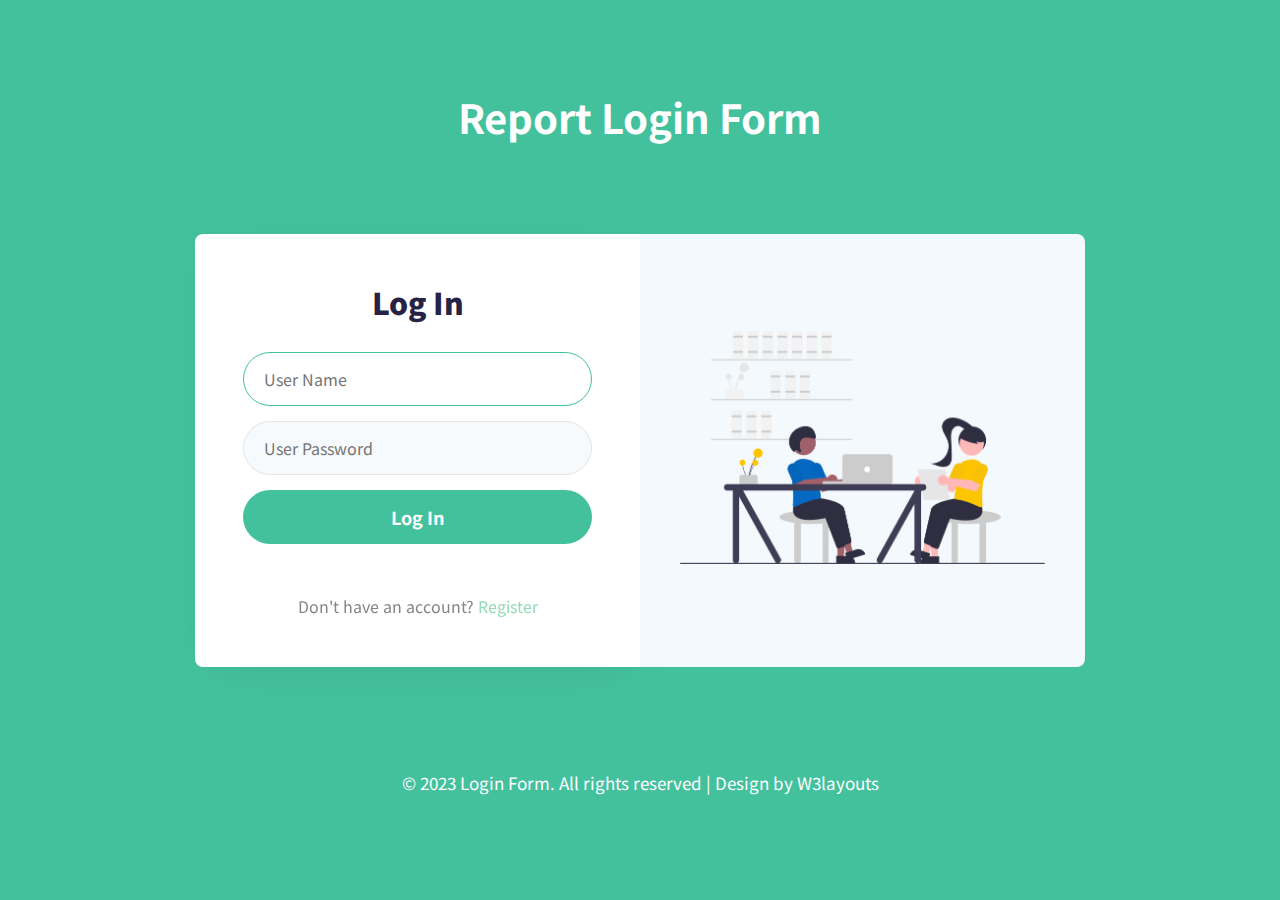
<file: static/Report-Login-Free/index.html>
<!--
Author: W3layouts
Author URL: http://w3layouts.com
-->
<!DOCTYPE html>
<html lang="zxx">

<head>
    <title>Report Login Form Responsive Widget Template :: W3layouts</title>
    <!-- Meta tag Keywords -->
    <meta name="viewport" content="width=device-width, initial-scale=1">
    <meta charset="UTF-8" />
    <meta name="keywords"
        content="Report Login Form Responsive web template, Bootstrap Web Templates, Flat Web Templates, Android Compatible web template, Smartphone Compatible web template, free webdesigns for Nokia, Samsung, LG, SonyEricsson, Motorola web design" />
    <!-- //Meta tag Keywords -->
    <link href="//fonts.googleapis.com/css2?family=Noto+Sans+JP:wght@400;500;700;900&display=swap" rel="stylesheet">
    <!--/Style-CSS -->
    <link rel="stylesheet" href="css/style.css" type="text/css" media="all" />
    <!--//Style-CSS -->

    <link rel="stylesheet" href="css/font-awesome.min.css" type="text/css" media="all">

</head>

<body>

    <!-- form section start -->
    <section class="w3l-hotair-form">
        <h1>Report Login Form</h1>
        <div class="container">
            <!-- /form -->
            <div class="workinghny-form-grid">
                <div class="main-hotair">
                    <div class="content-wthree">
                        <h2>Log In</h2>
                        <form action="#" method="post">
                            <input type="text" class="text" name="text" placeholder="User Name" required="" autofocus>
                            <input type="password" class="password" name="password" placeholder="User Password" required="" autofocus>
                            <button class="btn" type="submit">Log In</button>
                        </form>
                        
                        <p class="account">Don't have an account? <a href="#signup">Register</a></p>
                    </div>
                    <div class="w3l_form align-self">
                        <div class="left_grid_info">
                            <img src="images/1.png" alt="" class="img-fluid">
                        </div>
                    </div>
                </div>
            </div>
            <!-- //form -->
        </div>
        <!-- copyright-->
        <div class="copyright text-center">
            <p class="copy-footer-29">© 2023 Login Form. All rights reserved | Design by <a
                        href="https://w3layouts.com">W3layouts</a></p>
        </div>
        <!-- //copyright-->
    </section>
    <!-- //form section start -->
</body>

</html>
</file>
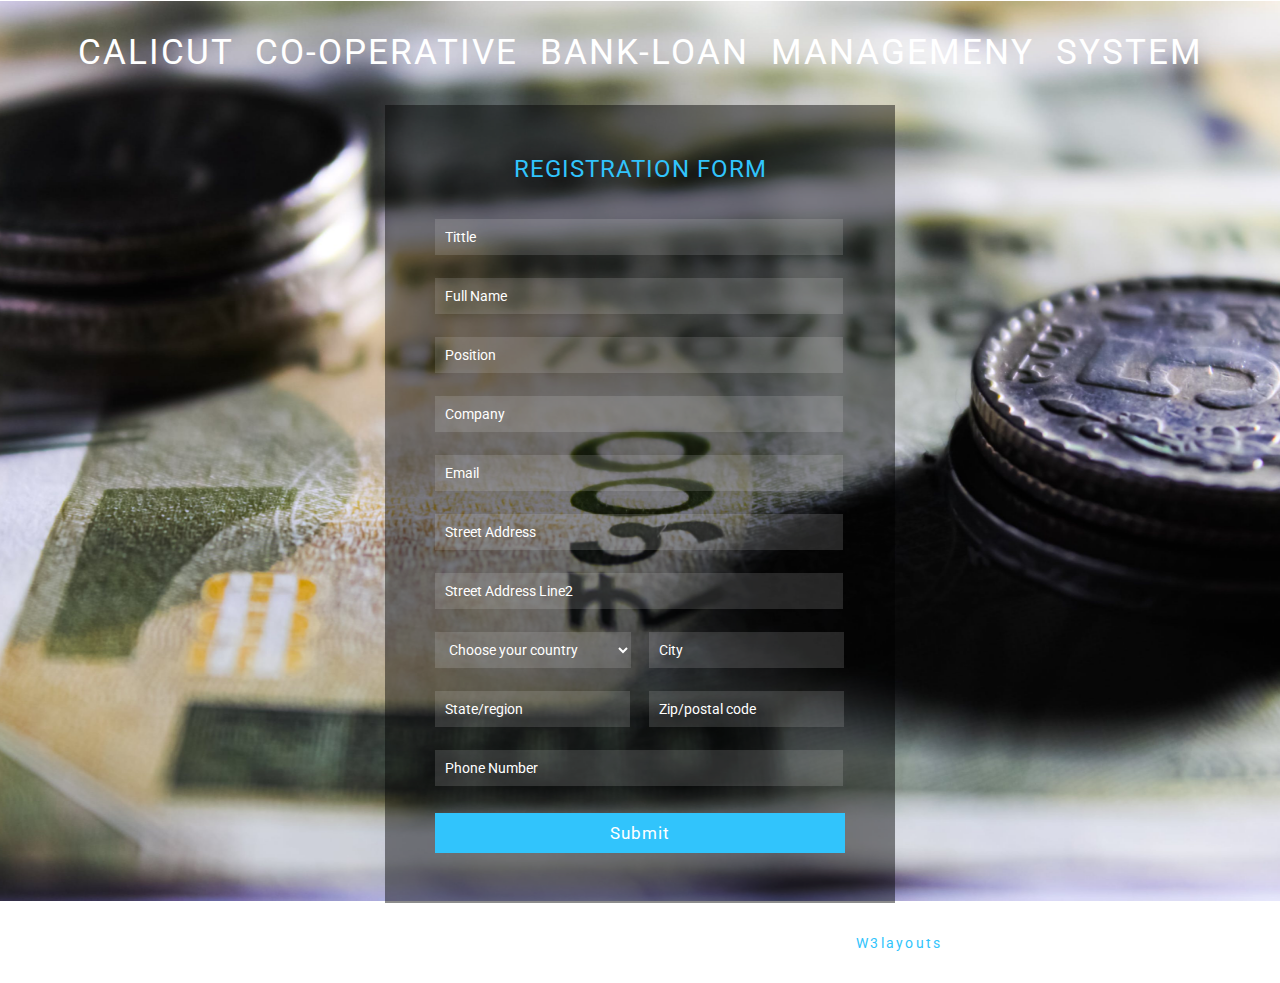
<file: static/signup/index.html>
<!--A Design by W3layouts 
Author: W3layout
Author URL: http://w3layouts.com
License: Creative Commons Attribution 3.0 Unported
License URL: http://creativecommons.org/licenses/by/3.0/
-->
<!DOCTYPE html>
<html>
<head>
<title>Course Registration Form Flat Responsive Widget Template :: w3layouts</title>
<!-- Meta tag Keywords -->
<meta name="viewport" content="width=device-width, initial-scale=1">
<meta http-equiv="Content-Type" content="text/html; charset=utf-8" />
<meta name="keywords" content="Course Registration Form Responsive Widget,Login form widgets, Sign up Web forms , Login signup Responsive web form,Flat Pricing table,Flat Drop downs,Registration Forms,News letter Forms,Elements" />
<script type="application/x-javascript"> addEventListener("load", function() { setTimeout(hideURLbar, 0); }, false);
function hideURLbar(){ window.scrollTo(0,1); } </script>
<!-- Meta tag Keywords -->
<link href="css/style.css" rel="stylesheet" type="text/css" media="all" />
<!-- js -->
<!-- //js -->
<!-- web-fonts -->
<link href="//fonts.googleapis.com/css?family=Roboto:300,400,500,700" rel="stylesheet">
<!-- //web-fonts --> 
</head>
<body>
	<!-- banner --> 
<div class="video"> 
	<div class="center-container">
	    <div class="w3ls-agileinfo">
			<h1> CALICUT CO-OPERATIVE BANK-LOAN MANAGEMENY SYSTEM </h1>
		</div>
		 <div class="bg-agile">
			<h2>REGISTRATION FORM</h2>
			<div class="login-form">	
				<form action="#" method="post">
					<input type="text"  name="Tittle" placeholder="Tittle" required="" />
					<input type="text"  name="Name" placeholder="Full Name" required="" />
					<input type="text"  name="Position" placeholder="Position" required="" />
					<input type="text"  name="Company" placeholder="Company" required="" />
					<input type="email"  name="Email" placeholder="Email" required="" />
					<input type="text"  name="Address" placeholder="Street Address" required="" />
					<input type="text"  name="Address" placeholder="Street Address Line2" required="" />
					<div class="left-w3-agile">
						<select class="form-control">
							<option>Choose your country</option>
							<option>Argentina</option>
							<option>Georgia</option>
							<option> Dominica</option>
							<option>Lithuania</option>
							<option> Monaco</option>
						</select>
						<input type="text"  name="Region" placeholder="State/region" required="" />
					</div>
					<div class="right-agileits">
						<input type="text"  name="City" placeholder="City" required="" />
						<input type="text"  name="Zip/postal code" placeholder="Zip/postal code" required="" />
					</div>
					<input type="text"  name="Number" placeholder="Phone Number" required="" />
					<input type="submit" value="Submit">
				</form>	
			</div>	
		</div>
	<!-- //banner --> 
	 <!--copyright-->
		<div class="copy w3ls">
		    <p>&copy; 2023 Registration Form . All Rights Reserved  | Design by <a href="http://w3layouts.com/" target="_blank">W3layouts</a> </p>
	    </div>
	<!--//copyright-->
	</div>	
</div>	
</body>
</html>
</file>
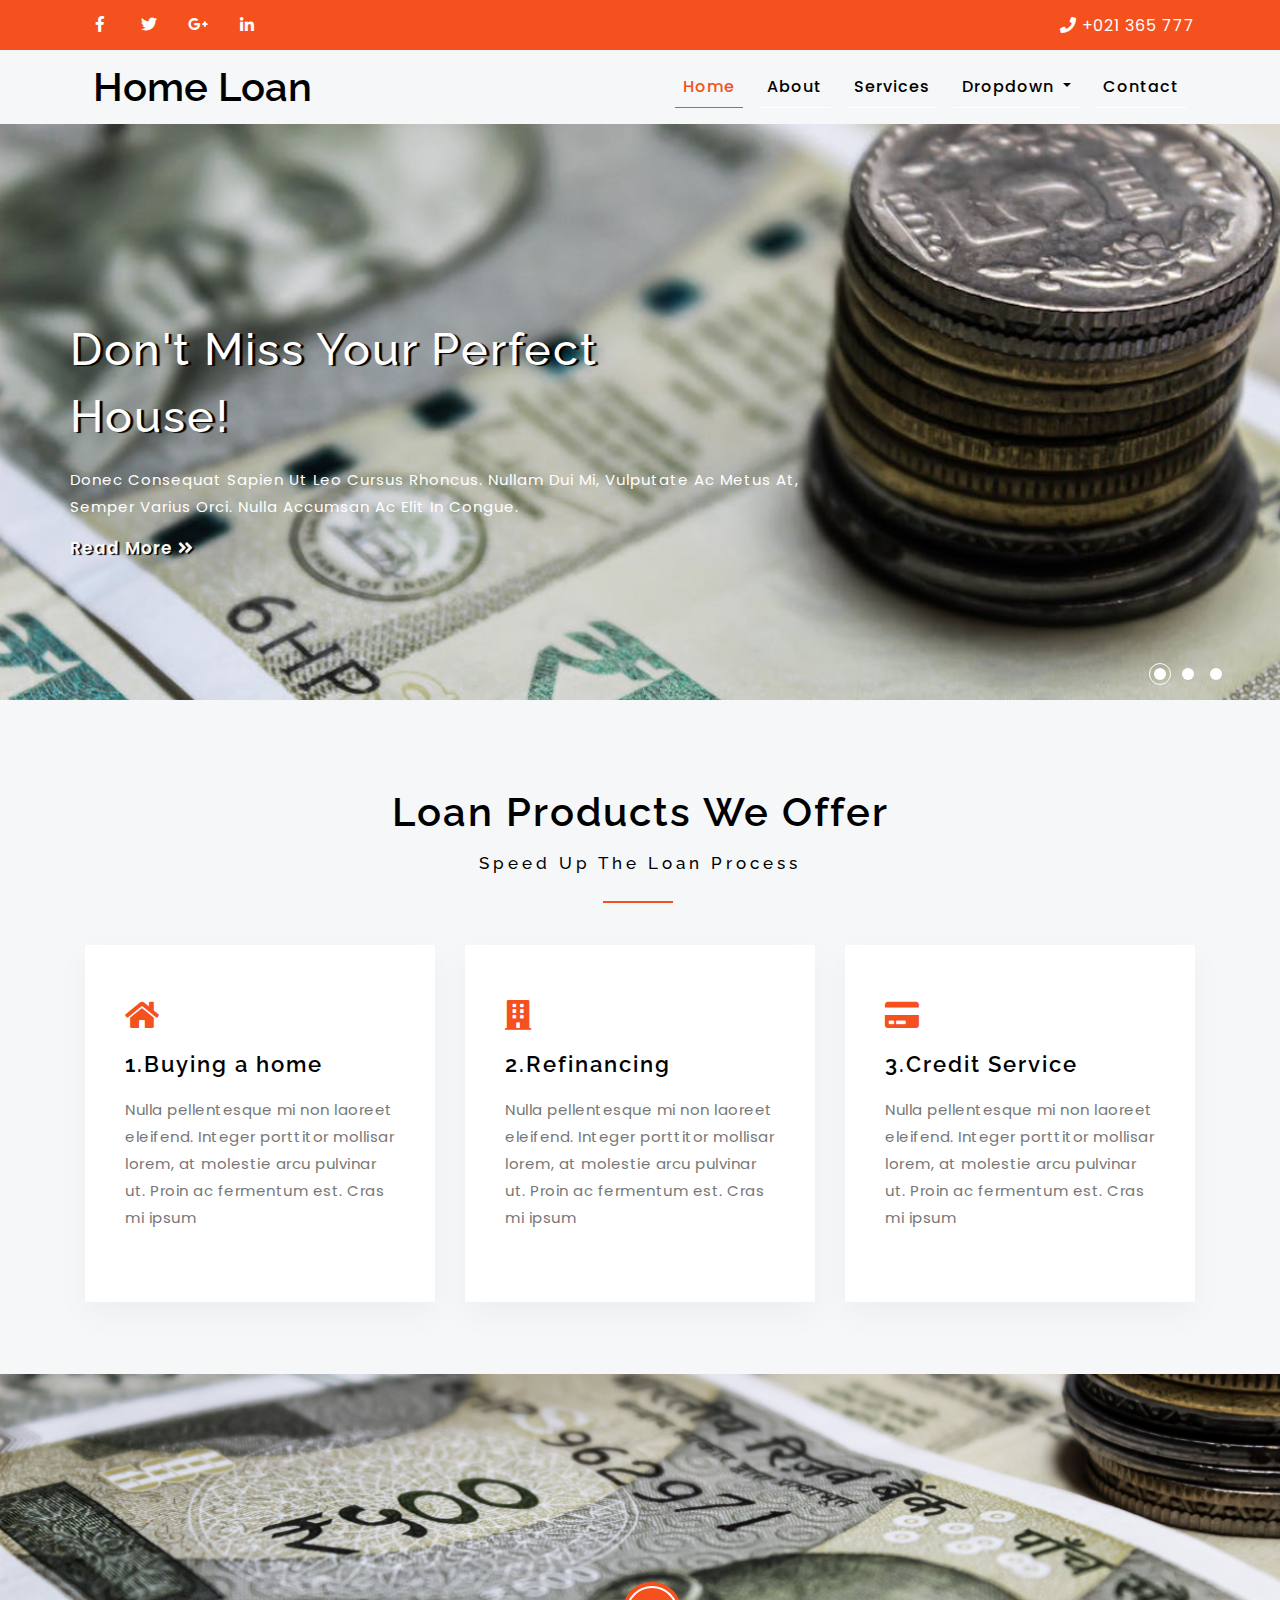
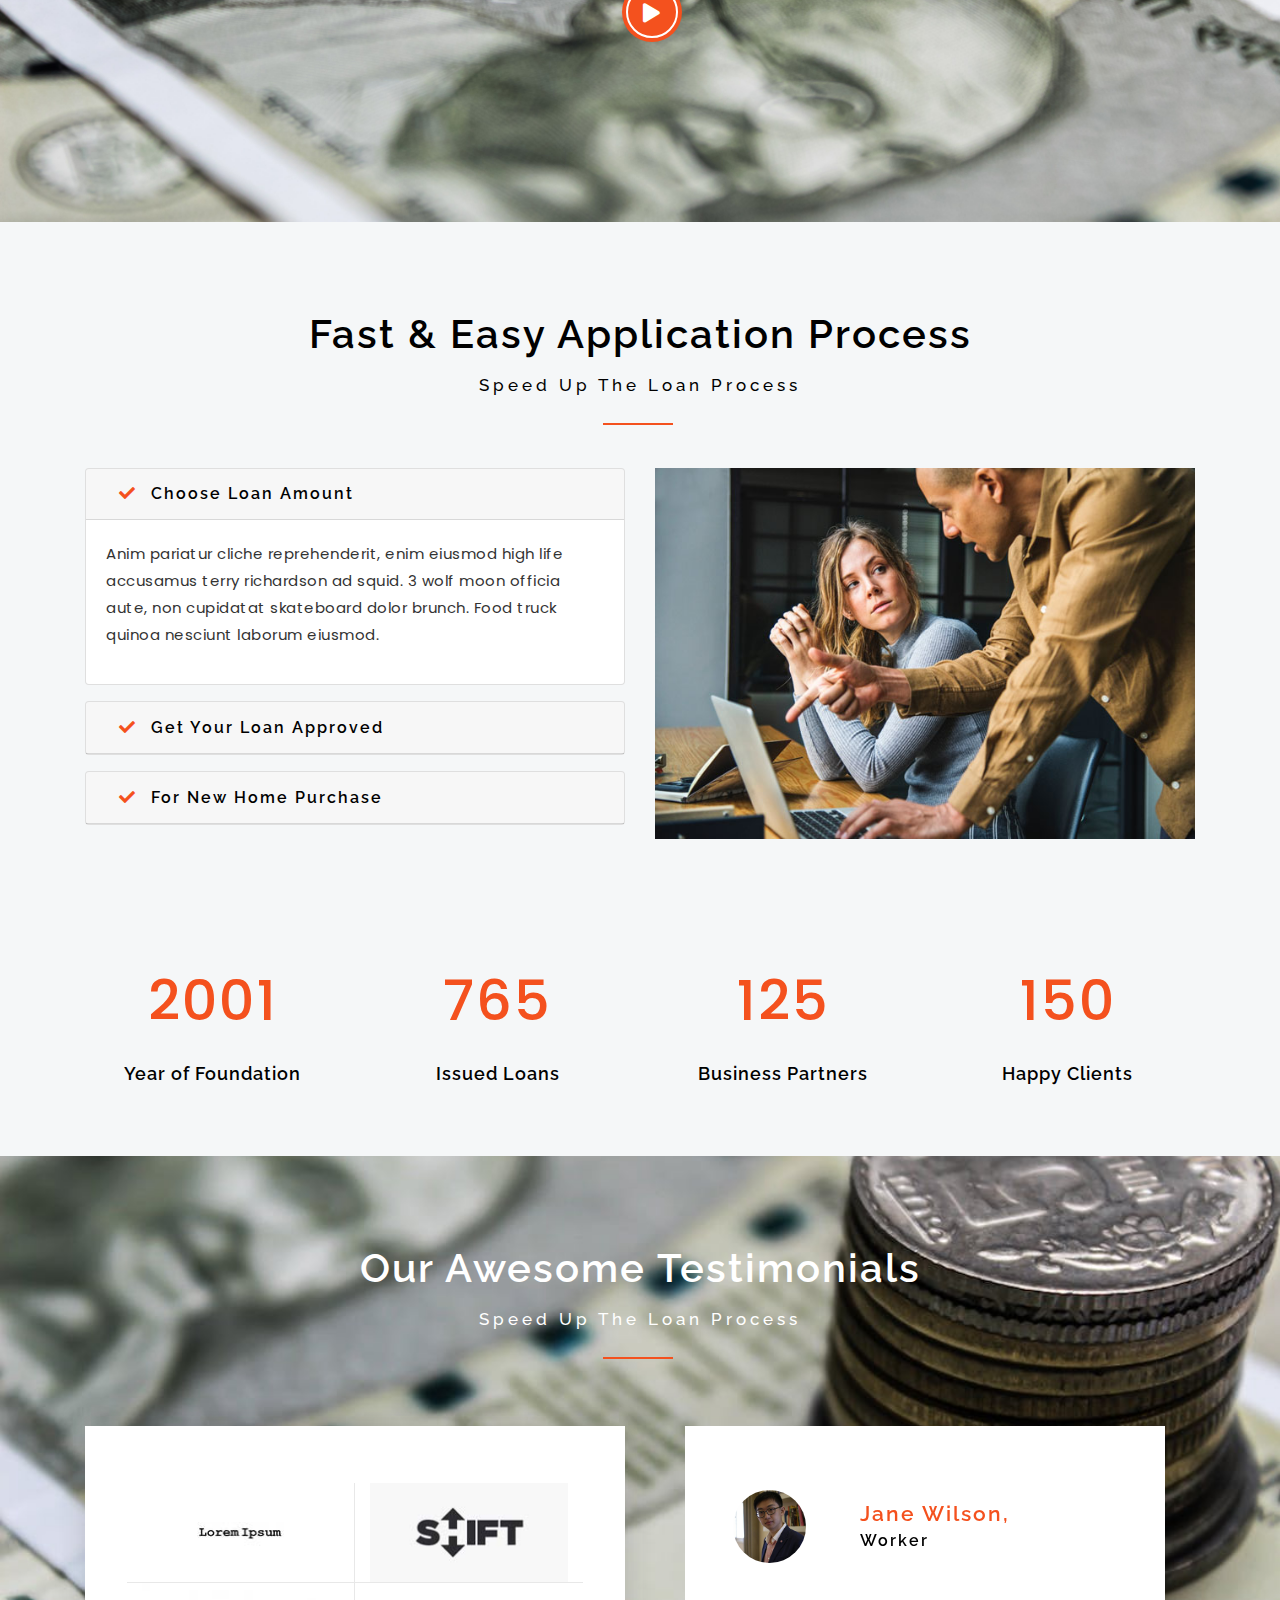
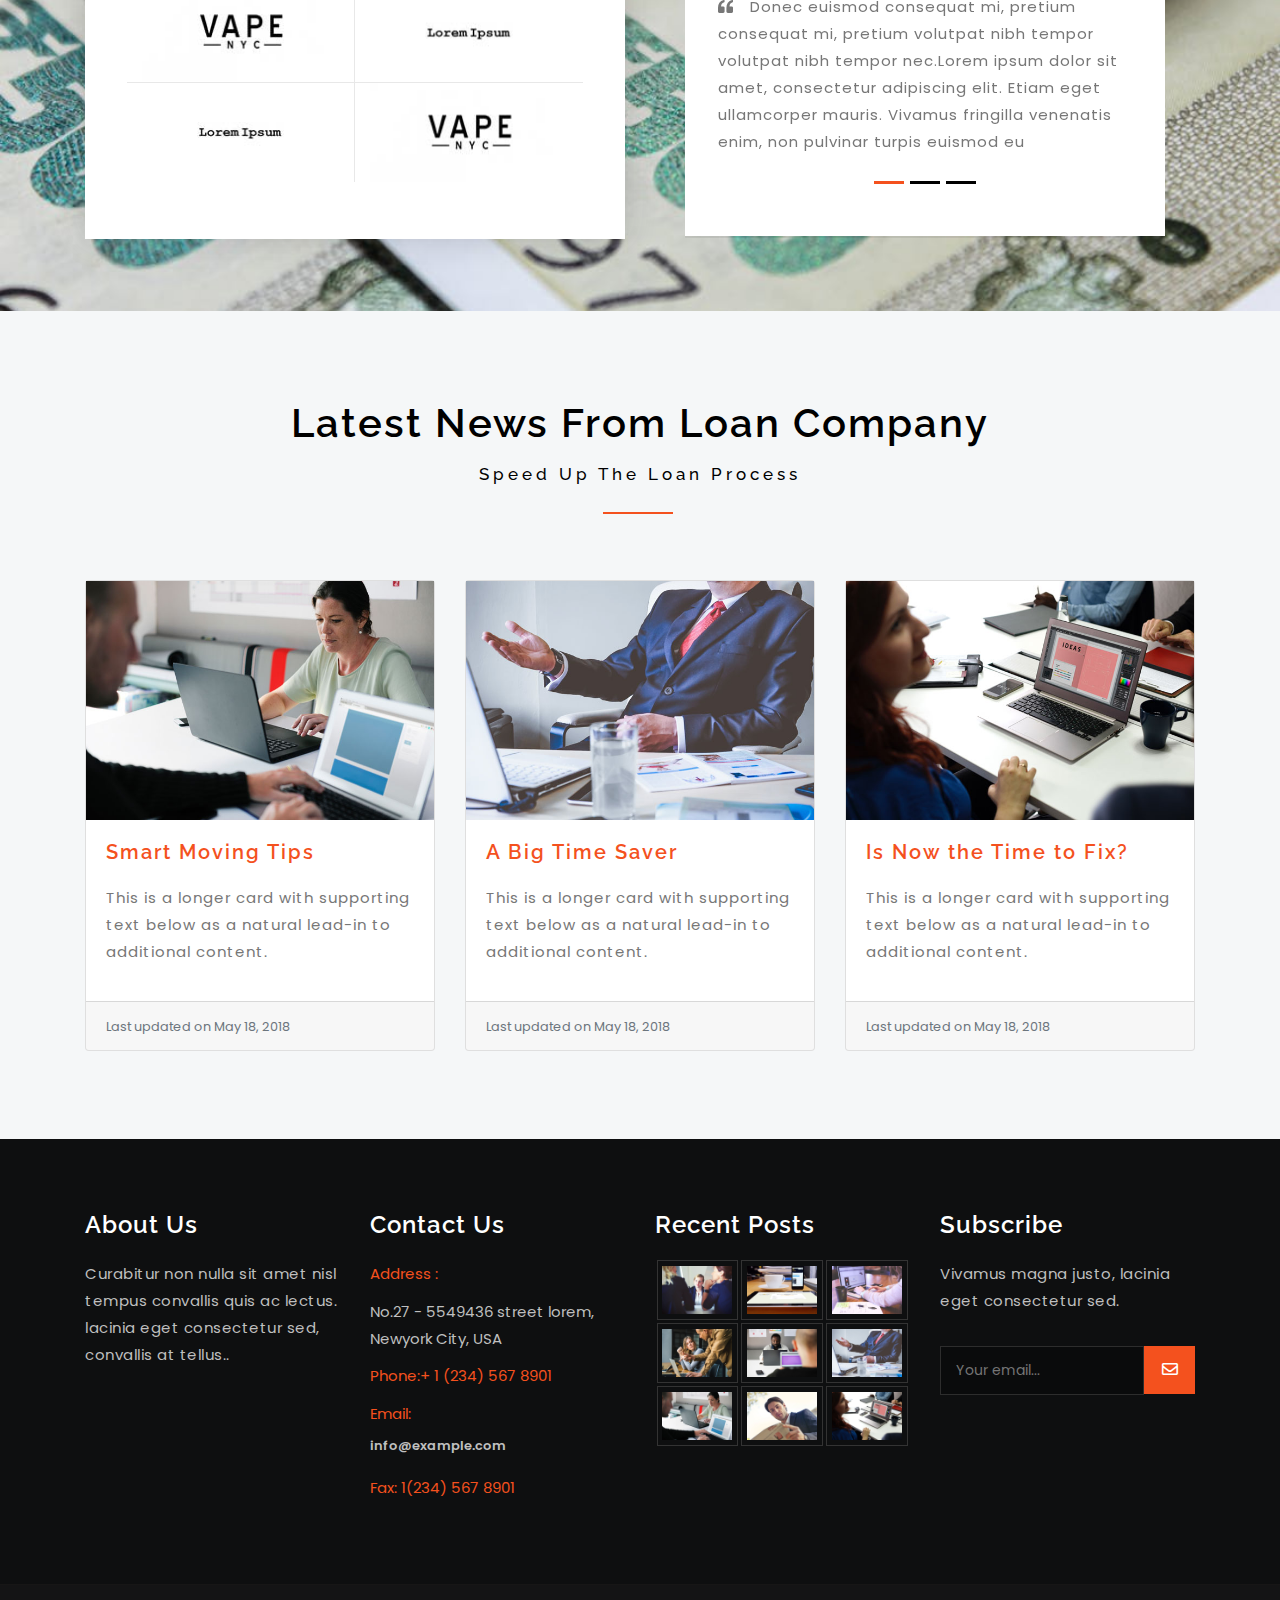
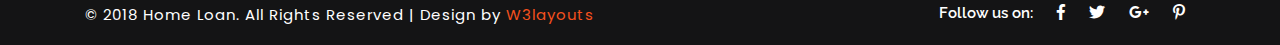
<file: static/web/index.html>
<!--
Author: W3layouts
Author URL: http://w3layouts.com
License: Creative Commons Attribution 3.0 Unported
License URL: http://creativecommons.org/licenses/by/3.0/
-->
<!DOCTYPE HTML>
<html lang="zxx">

<head>
	<title>Home Loan a Banking Category Flat Bootstrap Responsive Website Template | Home :: w3layouts</title>
	<meta name="viewport" content="width=device-width, initial-scale=1">
	<meta charset="utf-8">
	<meta name="keywords" content="Home Loan Responsive web template, Bootstrap Web Templates, Flat Web Templates, Android Compatible web template, 
SmartPhone Compatible web template, free WebDesigns for Nokia, Samsung, LG, SonyEricsson, Motorola web design" />
	<script>
		addEventListener("load", function () {
			setTimeout(hideURLbar, 0);
		}, false);

		function hideURLbar() {
			window.scrollTo(0, 1);
		}
	</script>

	<!-- Bootstrap Core CSS -->
	<link href="css/bootstrap.css" rel='stylesheet' type='text/css' />
	<link href="css/style.css" rel='stylesheet' type='text/css' />
	<!-- pop up box -->
	<link href="css/popuo-box.css" rel="stylesheet" type="text/css" media="all" />
	<!-- font-awesome icons -->
	<link href="css/fontawesome-all.min.css" rel="stylesheet">
	<!-- //Custom Theme files -->
	<!-- online fonts -->
	<!-- titles -->
	<link href="//fonts.googleapis.com/css?family=Raleway:300,400,500,600,700,800,900" rel="stylesheet">
	<!-- body -->
	<link href="//fonts.googleapis.com/css?family=Poppins:400,500,600,700,800" rel="stylesheet">
</head>

<body>
	
	<!-- header -->
	<header>
	<div class="top">
			<div class="container">
				<div class="t-op row">
					<div class="col-sm-6 top-middle">
						<ul>
							<li><a href="#"><i class="fab fa-facebook-f"></i></a></li>
							<li><a href="#"><i class="fab fa-twitter"></i></a></li>
							<li><a href="#"><i class="fab fa-google-plus-g"></i></a></li>
							<li><a href="#"><i class="fab fa-linkedin-in"></i></a></li>
						</ul>
					</div>
					<div class="col-sm-6 top-left">
						<ul>
							<li><i class="fas fa-phone"></i> +021 365 777</li>
						</ul>
					</div>
				</div>
			</div>
		</div>
		<div class="container">
			<nav class="navbar navbar-expand-lg navbar-light">
				<h1>
					<a class="navbar-brand text-capitalize" href="index.html">
						Home Loan
					</a>
				</h1>
				<button class="navbar-toggler" type="button" data-toggle="collapse" data-target="#navbarSupportedContent" aria-controls="navbarSupportedContent"
				    aria-expanded="false" aria-label="Toggle navigation">
					<span class="navbar-toggler-icon"></span>
				</button>

				<div class="collapse navbar-collapse" id="navbarSupportedContent">
					<ul class="navbar-nav text-center  ml-lg-auto">
						<li class="nav-item active  mr-3">
							<a class="nav-link" href="index.html">Home
								<span class="sr-only">(current)</span>
							</a>
						</li>
						<li class="nav-item  mr-3">
							<a class="nav-link" href="about.html">About</a>
						</li>
						<li class="nav-item  mr-3">
							<a class="nav-link" href="services.html">Services</a>
						</li>
						<li class="nav-item dropdown mr-3">
							<a class="nav-link dropdown-toggle" href="#" id="navbarDropdown" role="button" data-toggle="dropdown" aria-haspopup="true"
							    aria-expanded="false">
								Dropdown
							</a>
							<div class="dropdown-menu" aria-labelledby="navbarDropdown">
								<a class="dropdown-item" href="typography.html">Typography</a>
								<a class="dropdown-item" href="gallery.html">Gallery</a>
							</div>
						</li>
						<li class="nav-item">
							<a class="nav-link" href="contact.html">contact</a>
						</li>
					</ul>
				</div>
			</nav>
		</div>
	</header>
	<!-- //header -->
	<!-- banner -->
	<section class="banner">
		<div class="callbacks_container">
			<ul class="rslides" id="slider3">
				<li>
					<div class="slider-info bg1">
						<div class="banner-text container">
							<h4 class="movetxt text-left mb-3 agile-title text-capitalize">Don't Miss Your Perfect House!</h4>
							<p class="text-white mb-3">Donec consequat sapien ut leo cursus rhoncus. Nullam dui mi, vulputate ac metus at, semper varius orci. Nulla accumsan ac elit in congue.</p>
							<a class="bt text-capitalize" href="about.html" role="button"> read more
								<i class="fas fa-angle-double-right"></i>
							</a>
						</div>
					</div>
				</li>
				<li>
					<div class="slider-info bg2">
						<div class="banner-text container">
							<h4 class="movetxt text-left mb-3 agile-title text-capitalize">The Fastest Way To Your New Home</h4>
							<p class="text-white mb-3">Donec consequat sapien ut leo cursus rhoncus. Nullam dui mi, vulputate ac metus at, semper varius orci. Nulla accumsan ac elit in congue.</p>
							<a class="bt text-capitalize" href="about.html" role="button"> read more
								<i class="fas fa-angle-double-right"></i>
							</a>
						</div>
					</div>
				</li>
				<li>
					<div class="slider-info bg3">
						<div class="banner-text container">
							<h4 class="movetxt text-left mb-3 agile-title text-capitalize">Make Your Dreams Come True</h4>
							<p class="text-white mb-3">Donec consequat sapien ut leo cursus rhoncus. Nullam dui mi, vulputate ac metus at, semper varius orci. Nulla accumsan ac elit in congue.</p>
							<a class="bt text-capitalize" href="about.html" role="button"> read more
								<i class="fas fa-angle-double-right"></i>
							</a>
						</div>
					</div>
				</li>
			</ul>
		</div>
	</section>
	<!-- //banner -->
	<!-- Products -->
	<section class="services py-5">
		<div class="container py-md-4 mt-md-3"> 
			<h2 class="heading-agileinfo">Loan Products We Offer <span>Speed Up the Loan Process</span></h2>
			<span class="w3-line black"></span>
			<div class="row inner_w3l_agile_grids-1 mt-md-5 pt-4">
				<div class="col-md-4 w3layouts_news_left_grid1">
					<div class="new_top">
						<i class="fas fa-home"></i>			
						<h3 class="mb-3 mt-3">1.Buying a home</h3>
						<p>Nulla pellentesque mi non laoreet eleifend. Integer porttitor mollisar lorem, at molestie arcu pulvinar ut. Proin ac fermentum est. Cras mi ipsum</p>
					</div>
				</div>
				<div class="col-md-4 w3layouts_news_left_grid2">
					<div class="new_top">
						<i class="fas fa-building"></i>
						<h3 class="mb-3 mt-3">2.Refinancing</h3>
						<p>Nulla pellentesque mi non laoreet eleifend. Integer porttitor mollisar lorem, at molestie arcu pulvinar ut. Proin ac fermentum est. Cras mi ipsum</p>
					</div>
				</div>
				<div class="col-md-4 w3layouts_news_left_grid3">
					<div class="new_top">
						<i class="fas fa-credit-card"></i>
						<h3 class="mb-3 mt-3">3.Credit Service</h3>
						<p>Nulla pellentesque mi non laoreet eleifend. Integer porttitor mollisar lorem, at molestie arcu pulvinar ut. Proin ac fermentum est. Cras mi ipsum</p>
					</div>
				</div>
			</div>
			
	</div>   
</section>
<!-- //Products -->
<!-- video -->
	<section class="video-grid1">
		<div class="demo-bg1">
			<div class="pop-bg text-center position-relative py-5">
				<div class="arrow-container animated fadeInDown">
					<a href="#small-dialog1" class="arrow-2 popup-with-zoom-anim">
						<i class="fa fa-play" aria-hidden="true"></i>
					</a>
					<div class="arrow-1 animated hinge infinite zoomIn"></div>
				</div>
				<!--  video-button-popup -->
				<div id="small-dialog1" class="mfp-hide">
					<div class="agileits_modal_body">
						<iframe src="https://player.vimeo.com/video/83557847"></iframe> 
					</div>
				</div>
				<!-- // video-button-popup -->
			</div>
		</div>
	</section>
	<!-- //video -->
	<!-- details -->
	<section class="details-books py-5">
		<div class="container py-md-4 mt-md-3">
		<h2 class="heading-agileinfo">Fast & Easy Application Process<span>Speed Up the Loan Process</span></h2>
			<span class="w3-line black"></span>
			<div class="row mt-md-5 pt-4">
			<div class="col-lg-6 agileits_updates_grid_right">
					<div id="accordion">
					  <div class="card w3l-acd">
						<div class="card-header wl3_head" id="headingOne">
						  <h5 class="mb-0">
							<button class="btn btn-link" data-toggle="collapse" data-target="#collapseOne" aria-expanded="true" aria-controls="collapseOne">
							 <span class="fa fa-check mr-2" aria-hidden="true"></span>
									Choose Loan Amount
							</button>
						  </h5>
						</div>
						<div id="collapseOne" class="collapse show" aria-labelledby="headingOne" data-parent="#accordion">
						  <div class="card-body">
							<p>Anim pariatur cliche reprehenderit, enim eiusmod high life accusamus terry richardson ad squid. 3 wolf moon officia aute, non cupidatat skateboard dolor brunch. Food truck quinoa nesciunt laborum eiusmod.</p>
						  </div>
						</div>
					  </div>
					  <div class="card w3l-acd">
						<div class="card-header wl3_head" id="headingTwo">
						  <h5 class="mb-0">
							<button class="btn btn-link collapsed" data-toggle="collapse" data-target="#collapseTwo" aria-expanded="false" aria-controls="collapseTwo">
							 <span class="fa fa-check mr-2" aria-hidden="true"></span>
									 Get Your Loan Approved
							</button>
						  </h5>
						</div>
						<div id="collapseTwo" class="collapse" aria-labelledby="headingTwo" data-parent="#accordion">
						  <div class="card-body">
							<p>Anim pariatur cliche reprehenderit, enim eiusmod high life accusamus terry richardson ad squid. 3 wolf moon officia aute, non cupidatat skateboard dolor brunch. Food truck quinoa nesciunt laborum eiusmod. Brunch 3 wolf moon tempor, sunt aliqua put a bird on it squid single-origin coffee nulla assumenda shoreditch et.</p>
						  </div>
						</div>
					  </div>
					  <div class="card w3l-acd">
						<div class="card-header wl3_head" id="headingThree">
						  <h5 class="mb-0">
							<button class="btn btn-link collapsed" data-toggle="collapse" data-target="#collapseThree" aria-expanded="false" aria-controls="collapseThree">
							 <span class="fa fa-check mr-2" aria-hidden="true"></span>
									For New Home Purchase
							</button>
						  </h5>
						</div>
						<div id="collapseThree" class="collapse" aria-labelledby="headingThree" data-parent="#accordion">
						  <div class="card-body">
							<p>Anim pariatur cliche reprehenderit, enim eiusmod high life accusamus terry richardson ad squid. 3 wolf moon officia aute, non cupidatat skateboard dolor brunch. Food truck quinoa nesciunt laborum eiusmod. Brunch 3 wolf moon tempor, sunt aliqua put a bird on it squid single-origin coffee nulla assumenda shoreditch et.</p>
						  </div>
						</div>
					  </div>
					</div>
			</div>
			<div class="col-lg-6 details-w3l">
				<img src="images/g4.jpg" class="img-fluid" alt="" />
			</div>
			</div>
		</div>
	</section>
	<!-- //details -->
	<!-- stats -->
<section class="stats pb-5">
		<div class="container py-md-4 mt-md-3">
			<div class="row inner_w3l_agile_grids-1">
			<div class="col-lg-3 col-sm-6 w3layouts_stats_left w3_counter_grid">
				<p class="counter">2001</p>
				<h3>Year of Foundation</h3>
			</div>
			<div class="col-lg-3 col-sm-6 w3layouts_stats_left w3_counter_grid1">
				<p class="counter">765</p>
				<h3>Issued Loans</h3>
			</div>
			<div class="col-lg-3 col-sm-6 w3layouts_stats_left w3_counter_grid2">
				<p class="counter">125</p>
				<h3>Business Partners</h3>
			</div>
			<div class="col-lg-3 col-sm-6 w3layouts_stats_left w3_counter_grid2">
				<p class="counter">150</p>
				<h3>Happy Clients</h3>
			</div>
		</div>
   </div>	
</section>
<!-- //stats -->


<!-- clients -->
	<section class="features py-md-5">
		<div class="container py-md-4 mt-md-3">
			<h3 class="heading-agileinfo text-white">Our Awesome Testimonials <span class="text-white">Speed Up the Loan Process</span></h3>
			<span class="w3-line black"></span>
			<div class="row about-main pt-5 mt-md-5">
				<div class="col-lg-6 about-right">
				<!-- stats -->
					<div class="stats1">
						<div class="row stats_inner">
							<div class="col-md-6 col-sm-6 col-xs-6 stat-grids">
								<img src="images/logo1.jpg" alt="logo1" class=" img-fluid">
							</div>
							<div class="col-md-6 col-sm-6 col-xs-6 stat-grids">
								<img src="images/logo2.jpg" alt="logo1" class=" img-fluid">
							</div>
						</div>
						<div class="row stats_inner top-st">
							<div class="col-md-6 col-sm-6 col-xs-6 stat-grids">
								<img src="images/logo3.jpg" alt="logo1" class=" img-fluid">
							</div>
							<div class="col-md-6 col-sm-6 col-xs-6 stat-grids">
								<img src="images/logo1.jpg" alt="logo1" class=" img-fluid">
							</div>
							
						</div>
						<div class="row stats_inner top-st">
							<div class="col-md-6 col-sm-6 col-xs-6 stat-grids">
								<img src="images/logo1.jpg" alt="logo1" class=" img-fluid">
							</div>
							<div class="col-md-6 col-sm-6 col-xs-6 stat-grids">
								<img src="images/logo3.jpg" alt="logo1" class=" img-fluid">
							</div>
							
						</div>
					</div>
					<!-- //stats -->

				</div>
				<div class="col-lg-6 about-left">
					    <!-- testimonials -->
						<div class="w3_agile-section testimonials text-center" id="testimonials">
							<div class=" w3ls-team-info test-bg">
								<div class="testi-left">
									<div id="carouselExampleIndicators" class="carousel slide" data-ride="carousel">
										  <ol class="carousel-indicators">
											<li data-target="#carouselExampleIndicators" data-slide-to="0" class="active"></li>
											<li data-target="#carouselExampleIndicators" data-slide-to="1"></li>
											<li data-target="#carouselExampleIndicators" data-slide-to="2"></li>
										  </ol>
										  <div class="carousel-inner">
											<div class="carousel-item active">
												<div class="row thumbnail adjust1">
													 <div class="col-md-3 col-sm-3">
														  <img class="media-object img-fluid" src="images/ts1.jpg" alt="" />
													   </div>
													   <div class="col-md-9 col-sm-9">
															<div class="caption testi-text">
																  <h4>Jane Wilson,</h4>
																  <h5>Worker</h5>
															  </div>
														</div>
														<p class="mt-3">
														<span class="fa fa-quote-left pr-3" aria-hidden="true"></span>Donec euismod consequat mi, pretium consequat mi, pretium
														 volutpat nibh tempor volutpat nibh tempor nec.Lorem ipsum dolor sit amet, consectetur adipiscing elit. Etiam eget ullamcorper mauris. Vivamus fringilla venenatis enim, non pulvinar turpis euismod eu </p>
												</div>
											</div>
											<div class="carousel-item">
												<div class="row thumbnail adjust1">
													 <div class="col-md-3 col-sm-3">
														  <img class="media-object img-fluid" src="images/ts2.jpg" alt="" />
													   </div>
													   <div class="col-md-9 col-sm-9">
															<div class="caption testi-text">
																  <h4>Jane Wilson</h4>
																  <h5>Worker</h5>
															  </div>
														</div>
														<p class="mt-3">
														<span class="fa fa-quote-left pr-3" aria-hidden="true"></span>Donec euismod consequat mi, pretium consequat mi, pretium
														 volutpat nibh tempor volutpat nibh tempor nec. Lorem ipsum dolor sit amet, consectetur adipiscing elit. Etiam eget ullamcorper mauris. Vivamus fringilla venenatis enim, non pulvinar turpis euismod eu</p>
												</div>
											</div>
											<div class="carousel-item">
												<div class="row thumbnail adjust1">
													 <div class="col-md-3 col-sm-3">
														  <img class="media-object img-fluid" src="images/ts3.jpg" alt="" />
													   </div>
													   <div class="col-md-9 col-sm-9">
															<div class="caption testi-text">
																  <h4>Jane Wilson</h4>
																  <h5>Worker</h5>
															  </div>
														</div>
														<p class="mt-3">
														<span class="fa fa-quote-left pr-3" aria-hidden="true"></span>Donec euismod consequat mi, pretium consequat mi, pretium
														 volutpat nibh tempor volutpat nibh tempor nec. Lorem ipsum dolor sit amet, consectetur adipiscing elit. Etiam eget ullamcorper mauris. Vivamus fringilla venenatis enim, non pulvinar turpis euismod eu</p>
												</div>
											</div>
										  </div>
									</div>
								</div>
							</div>
					</div>
    <!-- //testimonials-->
			</div>
		</div>
	</div>
</section>
<!-- clients -->

<!-- news -->
	<section class="wthree-row w3-about py-5">
		<div class="container py-md-4 mt-md-3">
			<h3 class="heading-agileinfo">Latest News from Loan Company<span>Speed Up the Loan Process</span></h3>
			<span class="w3-line black"></span>
			<div class="card-deck mt-md-5 pt-5">
				  <div class="card">
					<img src="images/g7.jpg" class="img-fluid" alt="Card image cap">
					<div class="card-body w3ls-card">
					  <h5 class="card-title">Smart Moving Tips</h5>
					  <p class="card-text mb-3 ">This is a longer card with supporting text below as a natural lead-in to additional content.</p>
					</div>
					<div class="card-footer">
					  <small class="text-muted">Last updated on May 18, 2018</small>
					</div>
				  </div>
				  <div class="card">
					<img src="images/g6.jpg" class="img-fluid" alt="Card image cap">
					<div class="card-body w3ls-card">
					  <h5 class="card-title">A Big Time Saver</h5>
					   <p class="card-text mb-3 ">This is a longer card with supporting text below as a natural lead-in to additional content.</p>
					</div>
					<div class="card-footer">
					  <small class="text-muted">Last updated on May 18, 2018</small>
					</div>
				  </div>
				  <div class="card">
					<img src="images/g8.jpg" class="img-fluid" alt="Card image cap">
					<div class="card-body w3ls-card">
					  <h5 class="card-title">Is Now the Time to Fix?</h5>
					   <p class="card-text mb-3">This is a longer card with supporting text below as a natural lead-in to additional content.</p>
					</div>
					<div class="card-footer">
					  <small class="text-muted">Last updated on May 18, 2018</small>
					</div>
				  </div>
				</div>
            </div>
        </section>
<!-- //news -->
<!--footer-->
	<footer>
		<div class="container py-md-4 mt-md-3">
			<div class="row footer-top-w3layouts-agile py-5">
				<div class="col-lg-3 col-md-6 col-sm-6 footer-grid">
					<div class="footer-title">
						<h3>About Us</h3>
					</div>
					<div class="footer-text">
						<p>Curabitur non nulla sit amet nisl tempus convallis quis ac lectus. lacinia eget consectetur sed, convallis at tellus..</p>

					</div>
				</div>
				<div class="col-lg-3 col-md-6 col-sm-6 footer-grid">
					<div class="footer-title">
						<h3>Contact Us</h3>
					</div>
					<div class="footer-office-hour">
						<ul>
							<li class="hd">Address :</li>
							<li>No.27 - 5549436 street lorem, Newyork City, USA</li>

						</ul>
						<ul>
							<li class="hd">Phone:+ 1 (234) 567 8901</li>
							<li class="hd">Email:
								<a href="mailto:info@example.com">info@example.com</a>
							</li>
							<li class="hd">Fax: 1(234) 567 8901</li>
						</ul>
					</div>
				</div>
				<div class="col-lg-3 col-md-6 col-sm-6 footer-grid">
					<div class="footer-title">
						<h3>Recent Posts</h3>
					</div>
					<div class="footer-list">
						<div class="flickr-grid">
							<a href="#" data-toggle="modal" data-target="#myModal">
								<img src="images/g1.jpg" class="img-fluid" alt=" ">
							</a>
						</div>
						<div class="flickr-grid">
							<a href="#" data-toggle="modal" data-target="#myModal">
								<img src="images/g2.jpg" class="img-fluid" alt=" ">
							</a>
						</div>
						<div class="flickr-grid">
							<a href="#" data-toggle="modal" data-target="#myModal">
								<img src="images/g3.jpg" class="img-fluid" alt=" ">
							</a>
						</div>
						<div class="flickr-grid">
							<a href="#" data-toggle="modal" data-target="#myModal">
								<img src="images/g4.jpg" class="img-fluid" alt=" ">
							</a>
						</div>
						<div class="flickr-grid">
							<a href="#" data-toggle="modal" data-target="#myModal">
								<img src="images/g5.jpg" class="img-fluid" alt=" ">
							</a>
						</div>
						<div class="flickr-grid">
							<a href="#" data-toggle="modal" data-target="#myModal">
								<img src="images/g6.jpg" class="img-fluid" alt=" ">
							</a>
						</div>
						<div class="flickr-grid">
							<a href="#" data-toggle="modal" data-target="#myModal">
								<img src="images/g7.jpg" class="img-fluid" alt=" ">
							</a>
						</div>
						<div class="flickr-grid">
							<a href="#" data-toggle="modal" data-target="#myModal">
								<img src="images/g9.jpg" class="img-fluid" alt=" ">
							</a>
						</div>
						<div class="flickr-grid">
							<a href="#" data-toggle="modal" data-target="#myModal">
								<img src="images/g8.jpg" class="img-fluid" alt=" ">
							</a>
						</div>
						<div class="clearfix"></div>
					</div>
				</div>
				<div class="col-lg-3 col-md-6 col-sm-6 footer-grid">
					<div class="footer-title">
						<h3>Subscribe</h3>
					</div>
					<p>Vivamus magna justo, lacinia eget consectetur sed.</p>
					<form action="#" method="post" class="newsletter">
						<input class="email" type="email" placeholder="Your email..." required="">
						<button class="btn1">
							<i class="far fa-envelope"></i>
						</button>
					</form>
					<div class="clearfix"></div>
				</div>
			</div>
		</div>
	</footer>
	<!---->
	<div class="copyright py-3">
		<div class="container">
			<div class="copyrighttop">
				<ul>
					<li>
						<h4>Follow us on:</h4>
					</li>
					<li>
						<a class="facebook" href="#">
							<i class="fab fa-facebook-f"></i>
						</a>
					</li>
					<li>
						<a class="facebook" href="#">
							<i class="fab fa-twitter"></i>
						</a>
					</li>
					<li>
						<a class="facebook" href="#">
							<i class="fab fa-google-plus-g"></i>
						</a>
					</li>
					<li>
						<a class="facebook" href="#">
							<i class="fab fa-pinterest-p"></i>
						</a>
					</li>
				</ul>
			</div>
			<div class="copyrightbottom">
				<p>© 2018 Home Loan. All Rights Reserved | Design by
					<a href="http://w3layouts.com/">W3layouts</a>
				</p>
			</div>
			<div class="clearfix"></div>
		</div>
	</div>
	<!-- Modal -->
<div class="modal fade" id="myModal" tabindex="-1" role="dialog" aria-labelledby="exampleModalCenterTitle" aria-hidden="true">
  <div class="modal-dialog modal-dialog-centered" role="document">
    <div class="modal-content">
      <div class="modal-header">
        <h4 class="modal-title">Home Loan</h4>
        <button type="button" class="close" data-dismiss="modal" aria-label="Close">
          <span aria-hidden="true">&times;</span>
        </button>
      </div>
      <div class="modal-body">
		 <div class="agileits-w3layouts-info">
			<img src="images/g6.jpg" class="img-fluid" alt="" />
			<p>Duis venenatis, turpis eu bibendum porttitor, sapien quam ultricies tellus, ac rhoncus risus odio eget nunc. Pellentesque ac fermentum diam. Integer eu facilisis nunc, a iaculis felis. Pellentesque pellentesque tempor enim, in dapibus turpis porttitor quis. </p>
		</div>
	</div>
      <div class="modal-footer">
        <button type="button" class="btn btn-secondary" data-dismiss="modal">Close</button>
        <button type="button" class="btn btn-primary">Save changes</button>
      </div>
    </div>
  </div>
</div>
<!-- //Modal -->
<!-- js-->
	<script src="js/jquery-2.2.3.min.js"></script>
<!-- js-->
<!-- Banner Responsiveslides -->
	<script src="js/responsiveslides.min.js"></script>
	<script>
		// You can also use "$(window).load(function() {"
		$(function () {
			// Slideshow 4
			$("#slider3").responsiveSlides({
				auto: true,
				pager: true,
				nav: false,
				speed: 500,
				namespace: "callbacks",
				before: function () {
					$('.events').append("<li>before event fired.</li>");
				},
				after: function () {
					$('.events').append("<li>after event fired.</li>");
				}
			});

		});
	</script>
<!-- // Banner Responsiveslides -->
<!-- stats -->
	<script src="js/jquery.waypoints.min.js"></script>
	<script src="js/jquery.countup.js"></script>
		<script>
			$('.counter').countUp();
		</script>
<!-- //stats -->
<!--pop-up-box -->
	<script src="js/jquery.magnific-popup.js"></script>
	<script>
		$(document).ready(function () {
			$('.popup-with-zoom-anim').magnificPopup({
				type: 'inline',
				fixedContentPos: false,
				fixedBgPos: true,
				overflowY: 'auto',
				closeBtnInside: true,
				preloader: false,
				midClick: true,
				removalDelay: 300,
				mainClass: 'my-mfp-zoom-in'
			});
		});
	</script>
	<!-- //pop-up-box -->
	<!-- Bootstrap Core JavaScript -->
	<script src="js/bootstrap.js ">
	</script>
	<!-- //Bootstrap Core JavaScript -->
</body>
</html>
</file>
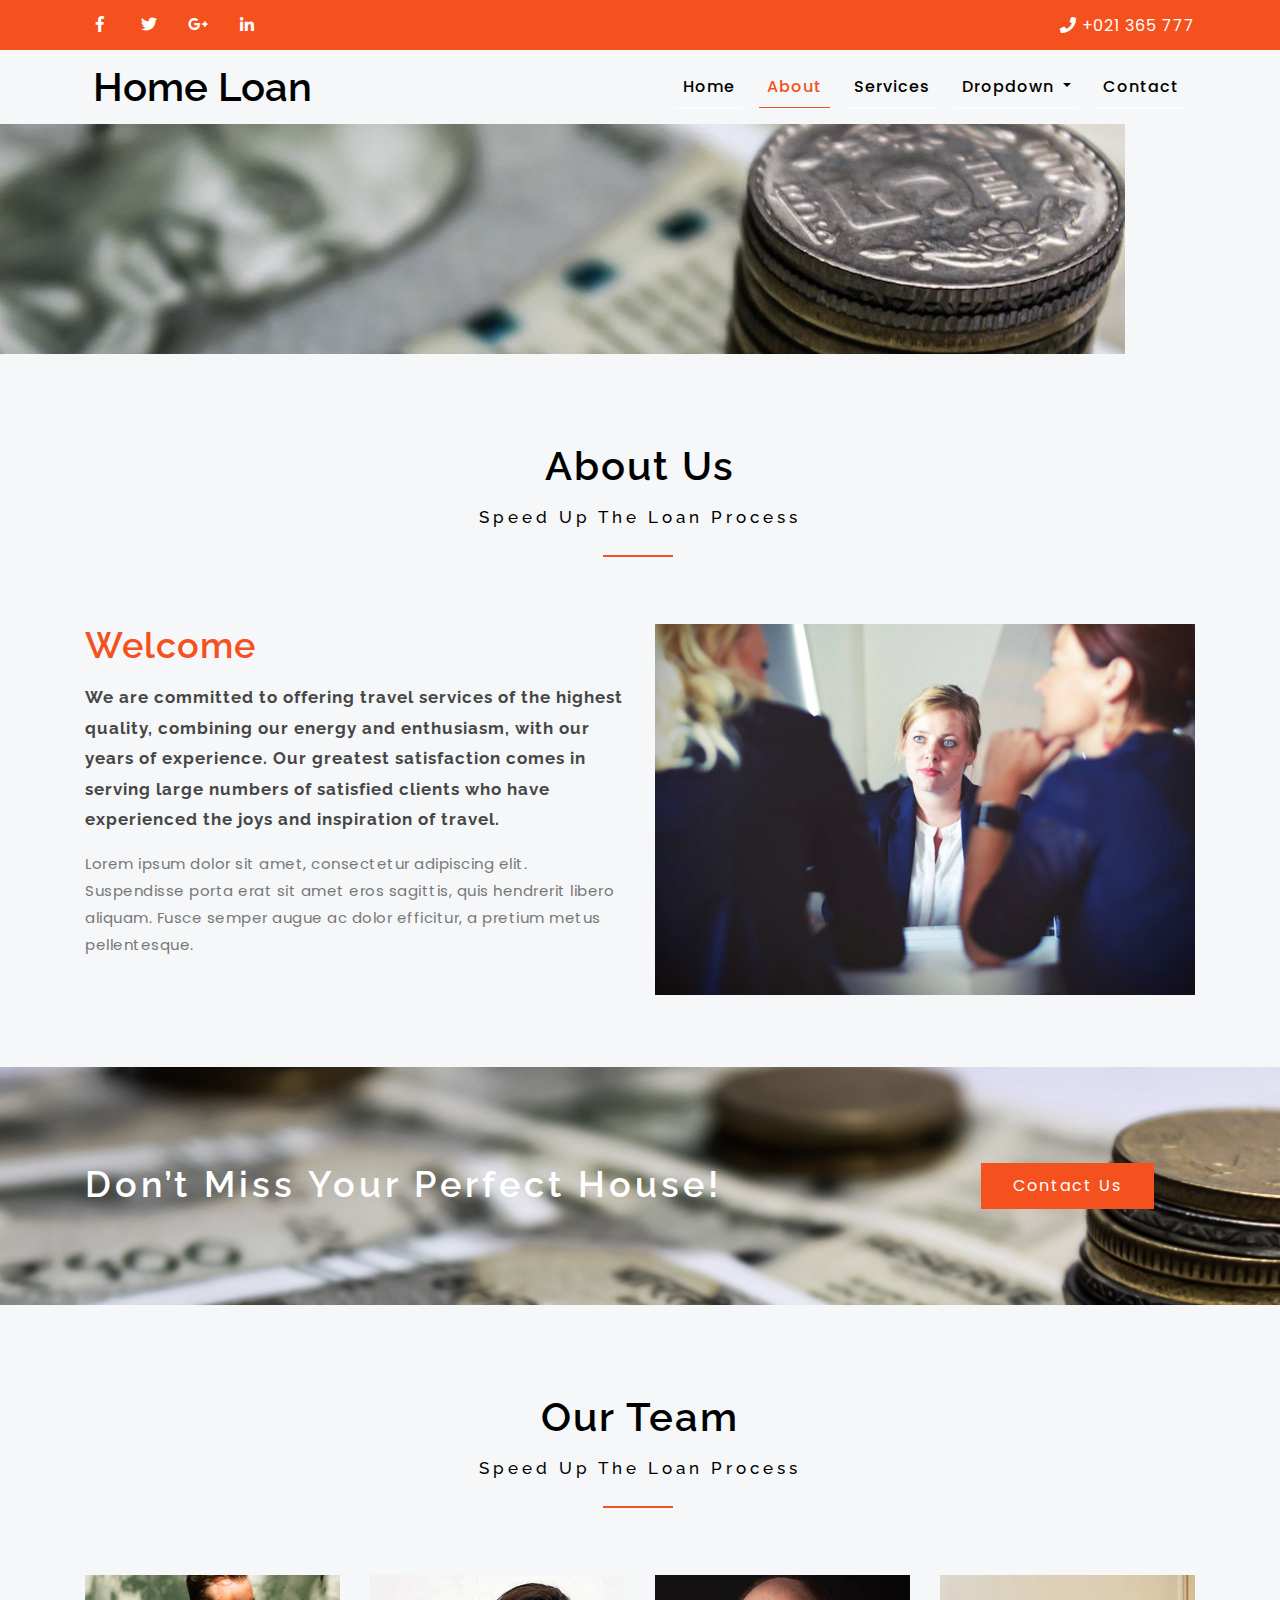
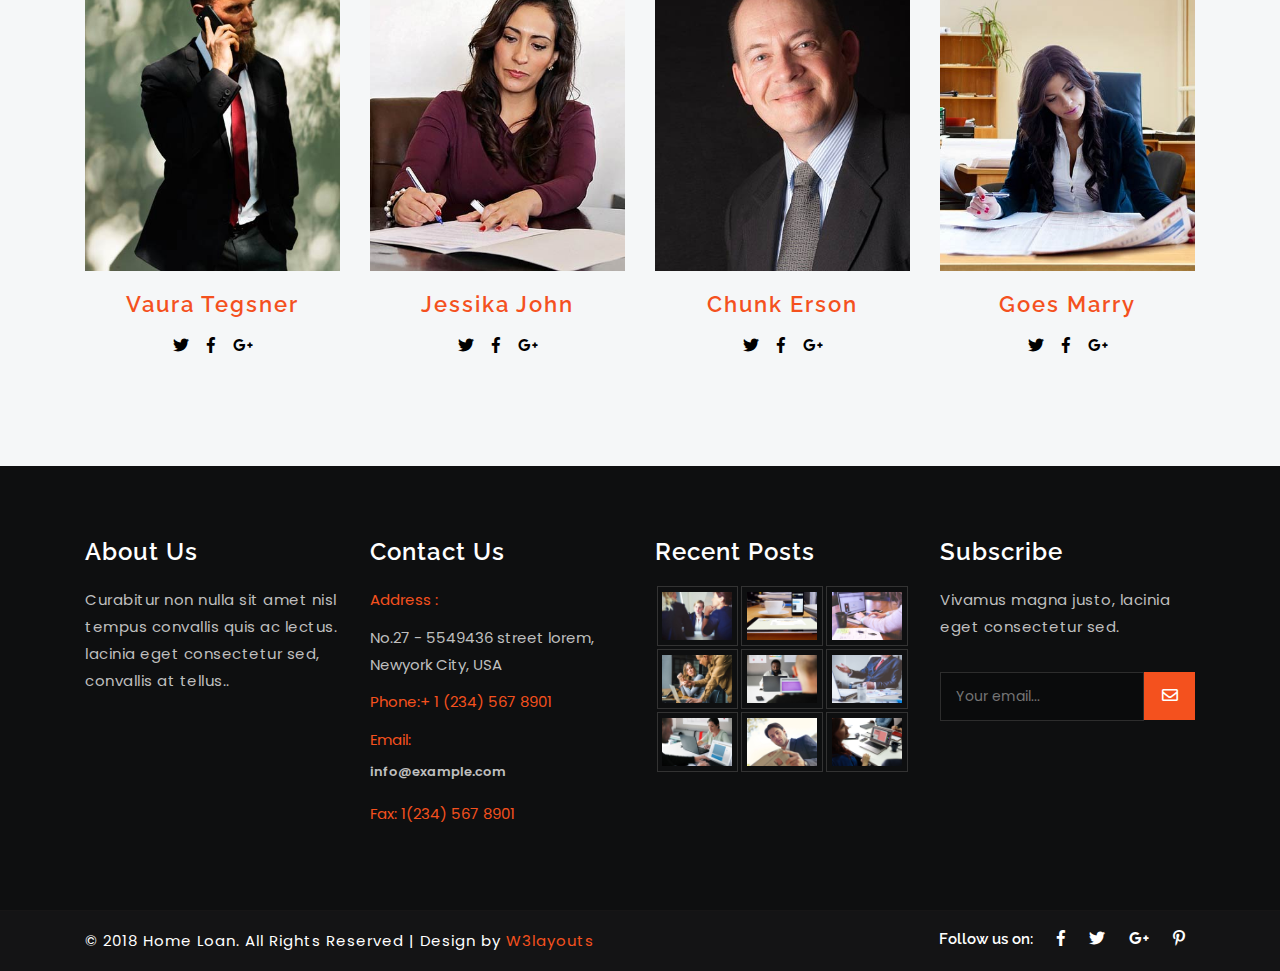
<file: static/web/about.html>
<!--
Author: W3layouts
Author URL: http://w3layouts.com
License: Creative Commons Attribution 3.0 Unported
License URL: http://creativecommons.org/licenses/by/3.0/
-->
<!DOCTYPE HTML>
<html lang="zxx">

<head>
	<title>Home Loan a Banking Category Flat Bootstrap Responsive Website Template | About :: w3layouts</title>
	<meta name="viewport" content="width=device-width, initial-scale=1">
	<meta charset="utf-8">
	<meta name="keywords" content="Home Loan Responsive web template, Bootstrap Web Templates, Flat Web Templates, Android Compatible web template, 
SmartPhone Compatible web template, free WebDesigns for Nokia, Samsung, LG, SonyEricsson, Motorola web design" />
	<script>
		addEventListener("load", function () {
			setTimeout(hideURLbar, 0);
		}, false);

		function hideURLbar() {
			window.scrollTo(0, 1);
		}
	</script>

	<!-- Bootstrap Core CSS -->
	<link href="css/bootstrap.css" rel='stylesheet' type='text/css' />
	<link href="css/style.css" rel='stylesheet' type='text/css' />
	<!-- font-awesome icons -->
	<link href="css/fontawesome-all.min.css" rel="stylesheet">
	<!-- //Custom Theme files -->
	<!-- online fonts -->
	<!-- titles -->
	<link href="//fonts.googleapis.com/css?family=Raleway:300,400,500,600,700,800,900" rel="stylesheet">
	<!-- body -->
	<link href="//fonts.googleapis.com/css?family=Poppins:400,500,600,700,800" rel="stylesheet">
</head>

<body>
	
	<!-- header -->
	<header>
	<div class="top">
			<div class="container">
				<div class="t-op row">
					<div class="col-sm-6 top-middle">
						<ul>
							<li><a href="#"><i class="fab fa-facebook-f"></i></a></li>
							<li><a href="#"><i class="fab fa-twitter"></i></a></li>
							<li><a href="#"><i class="fab fa-google-plus-g"></i></a></li>
							<li><a href="#"><i class="fab fa-linkedin-in"></i></a></li>
						</ul>
					</div>
					<div class="col-sm-6 top-left">
						<ul>
							<li><i class="fas fa-phone"></i> +021 365 777</li>
						</ul>
					</div>
				</div>
			</div>
		</div>
		<div class="container">
			<nav class="navbar navbar-expand-lg navbar-light">
				<h1>
					<a class="navbar-brand text-capitalize" href="index.html">
						Home Loan
					</a>
				</h1>
				<button class="navbar-toggler" type="button" data-toggle="collapse" data-target="#navbarSupportedContent" aria-controls="navbarSupportedContent"
				    aria-expanded="false" aria-label="Toggle navigation">
					<span class="navbar-toggler-icon"></span>
				</button>

				<div class="collapse navbar-collapse" id="navbarSupportedContent">
					<ul class="navbar-nav text-center  ml-lg-auto">
						<li class="nav-item mr-3">
							<a class="nav-link" href="index.html">Home
								<span class="sr-only">(current)</span>
							</a>
						</li>
						<li class="nav-item  active mr-3">
							<a class="nav-link" href="about.html">About</a>
						</li>
						<li class="nav-item  mr-3">
							<a class="nav-link" href="services.html">Services</a>
						</li>
						<li class="nav-item dropdown mr-3">
							<a class="nav-link dropdown-toggle" href="#" id="navbarDropdown" role="button" data-toggle="dropdown" aria-haspopup="true"
							    aria-expanded="false">
								Dropdown
							</a>
							<div class="dropdown-menu" aria-labelledby="navbarDropdown">
								<a class="dropdown-item" href="typography.html">Typography</a>
								<a class="dropdown-item" href="gallery.html">Gallery</a>
							</div>
						</li>
						<li class="nav-item">
							<a class="nav-link" href="contact.html">contact</a>
						</li>
					</ul>
				</div>
			</nav>
		</div>
	</header>
	<!-- //header -->
	<!-- banner -->
	<section class="banner-1">
	</section>
	<!-- //banner -->
	<!-- about -->
	<section class="welcome py-5">
		<div class="container py-md-4 mt-md-3">
			<h2 class="heading-agileinfo">About Us <span>Speed Up the Loan Process</span></h2>
			<span class="w3-line black"></span>
			<div class="row about-tp mt-md-5 pt-5">
				<div class="col-lg-6 welcome-left">
					<h3>Welcome</h3>
					<h4>We are committed to offering travel services of the highest quality, combining our energy and enthusiasm, with our years
						of experience. Our greatest satisfaction comes in serving large numbers of satisfied clients who have experienced the
						joys and inspiration of travel.</h4>
					<p>Lorem ipsum dolor sit amet, consectetur adipiscing elit. Suspendisse porta erat sit amet eros sagittis, quis hendrerit
						libero aliquam. Fusce semper augue ac dolor efficitur, a pretium metus pellentesque.</p>
				</div>
				<div class="col-lg-6 welcome-right">
					<div class="welcome-right-top">
						<img src="images/g1.jpg" alt="" class="img-fluid">
					</div>
				</div>
			</div>
		</div>
	</section>
	<!-- //about -->
	<!-- w3layouts_bottom -->
<section class="w3layouts_bottom">
	<div class="container">
		<div class="row">
			<div class="col-lg-9 w3layouts_getin_info">
				<h3>Don’t Miss Your Perfect House!</h3>
			</div>
			<div class="col-lg-3 w3layouts_getin">
				<a href="contact.html">Contact Us</a>
			</div>
		</div>
	</div>
</section>
<!-- //w3layouts_bottom -->

	<!-- about-team -->
	<section class="team py-5">
		<div class="container py-md-4 mt-md-3">
			<h3 class="heading-agileinfo">Our Team <span>Speed Up the Loan Process</span></h3>
			<span class="w3-line black"></span>
			<div class="row team-row-agileinfo mt-md-5 pt-5">
				<div class="col-lg-3 col-md-6 col-sm-6 team-grids">
					<div class="thumbnail team-agileits">
						<img src="images/te1.jpg" class="img-fluid" alt="" />
						<div class="effectd-caption">
							<h4 class="mb-3">Vaura Tegsner</h4>
							<div class="social-lsicon">
								<a href="#" class="social-button twitter">
									<span class="fab fa-twitter"></span>
								</a>
								<a href="#" class="social-button facebook">
									<span class="fab fa-facebook-f"></span>
								</a>
								<a href="#" class="social-button google">
									<span class="fab fa-google-plus-g"></span>
								</a>
							</div>
						</div>
					</div>
				</div>
				<div class="col-lg-3 col-md-6 col-sm-6 team-grids">
					<div class="thumbnail team-agileits">
						<img src="images/te2.jpg" class="img-fluid" alt="" />
						<div class="effectd-caption">
							<h4 class="mb-3">Jessika John</h4>
							<div class="social-lsicon">
								<a href="#" class="social-button twitter">
									<span class="fab fa-twitter"></span>
								</a>
								<a href="#" class="social-button facebook">
									<span class="fab fa-facebook-f"></span>
								</a>
								<a href="#" class="social-button google">
									<span class="fab fa-google-plus-g"></span>
								</a>
							</div>
						</div>
					</div>
				</div>
				<div class="col-lg-3 col-md-6 col-sm-6 team-grids">
					<div class="thumbnail team-agileits">
						<img src="images/te3.jpg" class="img-fluid" alt="" />
						<div class="effectd-caption">
							<h4 class="mb-3">Chunk Erson</h4>
							<div class="social-lsicon">
								<a href="#" class="social-button twitter">
									<span class="fab fa-twitter"></span>
								</a>
								<a href="#" class="social-button facebook">
									<span class="fab fa-facebook-f"></span>
								</a>
								<a href="#" class="social-button google">
									<span class="fab fa-google-plus-g"></span>
								</a>
							</div>
						</div>
					</div>
				</div>
				<div class="col-lg-3 col-md-6 col-sm-6 team-grids">
					<div class="thumbnail team-agileits">
						<img src="images/te4.jpg" class="img-fluid" alt="" />
						<div class="effectd-caption">
							<h4 class="mb-3">Goes Marry</h4>
							<div class="social-lsicon">
								<a href="#" class="social-button twitter">
									<span class="fab fa-twitter"></span>
								</a>
								<a href="#" class="social-button facebook">
									<span class="fab fa-facebook-f"></span>
								</a>
								<a href="#" class="social-button google">
									<span class="fab fa-google-plus-g"></span>
								</a>
							</div>
						</div>
					</div>
				</div>
			</div>
		</div>
	</section>
	<!-- //about-team -->

<!--footer-->
	<footer>
		<div class="container py-md-4 mt-md-3">
			<div class="row footer-top-w3layouts-agile py-5">
				<div class="col-lg-3 col-md-6 col-sm-6 footer-grid">
					<div class="footer-title">
						<h3>About Us</h3>
					</div>
					<div class="footer-text">
						<p>Curabitur non nulla sit amet nisl tempus convallis quis ac lectus. lacinia eget consectetur sed, convallis at tellus..</p>

					</div>
				</div>
				<div class="col-lg-3 col-md-6 col-sm-6 footer-grid">
					<div class="footer-title">
						<h3>Contact Us</h3>
					</div>
					<div class="footer-office-hour">
						<ul>
							<li class="hd">Address :</li>
							<li>No.27 - 5549436 street lorem, Newyork City, USA</li>

						</ul>
						<ul>
							<li class="hd">Phone:+ 1 (234) 567 8901</li>
							<li class="hd">Email:
								<a href="mailto:info@example.com">info@example.com</a>
							</li>
							<li class="hd">Fax: 1(234) 567 8901</li>
						</ul>
					</div>
				</div>
				<div class="col-lg-3 col-md-6 col-sm-6 footer-grid">
					<div class="footer-title">
						<h3>Recent Posts</h3>
					</div>
					<div class="footer-list">
						<div class="flickr-grid">
							<a href="#" data-toggle="modal" data-target="#myModal">
								<img src="images/g1.jpg" class="img-fluid" alt=" ">
							</a>
						</div>
						<div class="flickr-grid">
							<a href="#" data-toggle="modal" data-target="#myModal">
								<img src="images/g2.jpg" class="img-fluid" alt=" ">
							</a>
						</div>
						<div class="flickr-grid">
							<a href="#" data-toggle="modal" data-target="#myModal">
								<img src="images/g3.jpg" class="img-fluid" alt=" ">
							</a>
						</div>
						<div class="flickr-grid">
							<a href="#" data-toggle="modal" data-target="#myModal">
								<img src="images/g4.jpg" class="img-fluid" alt=" ">
							</a>
						</div>
						<div class="flickr-grid">
							<a href="#" data-toggle="modal" data-target="#myModal">
								<img src="images/g5.jpg" class="img-fluid" alt=" ">
							</a>
						</div>
						<div class="flickr-grid">
							<a href="#" data-toggle="modal" data-target="#myModal">
								<img src="images/g6.jpg" class="img-fluid" alt=" ">
							</a>
						</div>
						<div class="flickr-grid">
							<a href="#" data-toggle="modal" data-target="#myModal">
								<img src="images/g7.jpg" class="img-fluid" alt=" ">
							</a>
						</div>
						<div class="flickr-grid">
							<a href="#" data-toggle="modal" data-target="#myModal">
								<img src="images/g9.jpg" class="img-fluid" alt=" ">
							</a>
						</div>
						<div class="flickr-grid">
							<a href="#" data-toggle="modal" data-target="#myModal">
								<img src="images/g8.jpg" class="img-fluid" alt=" ">
							</a>
						</div>
						<div class="clearfix"></div>
					</div>
				</div>
				<div class="col-lg-3 col-md-6 col-sm-6 footer-grid">
					<div class="footer-title">
						<h3>Subscribe</h3>
					</div>
					<p>Vivamus magna justo, lacinia eget consectetur sed.</p>
					<form action="#" method="post" class="newsletter">
						<input class="email" type="email" placeholder="Your email..." required="">
						<button class="btn1">
							<i class="far fa-envelope"></i>
						</button>
					</form>
					<div class="clearfix"></div>
				</div>
			</div>
		</div>
	</footer>
	<!---->
	<div class="copyright py-3">
		<div class="container">
			<div class="copyrighttop">
				<ul>
					<li>
						<h4>Follow us on:</h4>
					</li>
					<li>
						<a class="facebook" href="#">
							<i class="fab fa-facebook-f"></i>
						</a>
					</li>
					<li>
						<a class="facebook" href="#">
							<i class="fab fa-twitter"></i>
						</a>
					</li>
					<li>
						<a class="facebook" href="#">
							<i class="fab fa-google-plus-g"></i>
						</a>
					</li>
					<li>
						<a class="facebook" href="#">
							<i class="fab fa-pinterest-p"></i>
						</a>
					</li>
				</ul>
			</div>
			<div class="copyrightbottom">
				<p>© 2018 Home Loan. All Rights Reserved | Design by
					<a href="http://w3layouts.com/">W3layouts</a>
				</p>
			</div>
			<div class="clearfix"></div>
		</div>
	</div>
	<!-- Modal -->
<div class="modal fade" id="myModal" tabindex="-1" role="dialog" aria-labelledby="exampleModalCenterTitle" aria-hidden="true">
  <div class="modal-dialog modal-dialog-centered" role="document">
    <div class="modal-content">
      <div class="modal-header">
        <h4 class="modal-title">Home Loan</h4>
        <button type="button" class="close" data-dismiss="modal" aria-label="Close">
          <span aria-hidden="true">&times;</span>
        </button>
      </div>
      <div class="modal-body">
		 <div class="agileits-w3layouts-info">
			<img src="images/g6.jpg" class="img-fluid" alt="" />
			<p>Duis venenatis, turpis eu bibendum porttitor, sapien quam ultricies tellus, ac rhoncus risus odio eget nunc. Pellentesque ac fermentum diam. Integer eu facilisis nunc, a iaculis felis. Pellentesque pellentesque tempor enim, in dapibus turpis porttitor quis. </p>
		</div>
	</div>
      <div class="modal-footer">
        <button type="button" class="btn btn-secondary" data-dismiss="modal">Close</button>
        <button type="button" class="btn btn-primary">Save changes</button>
      </div>
    </div>
  </div>
</div>
<!-- //Modal -->
<!-- js-->
	<script src="js/jquery-2.2.3.min.js"></script>
<!-- js-->
	<!-- Bootstrap Core JavaScript -->
	<script src="js/bootstrap.js ">
	</script>
	<!-- //Bootstrap Core JavaScript -->
</body>
</html>
</file>
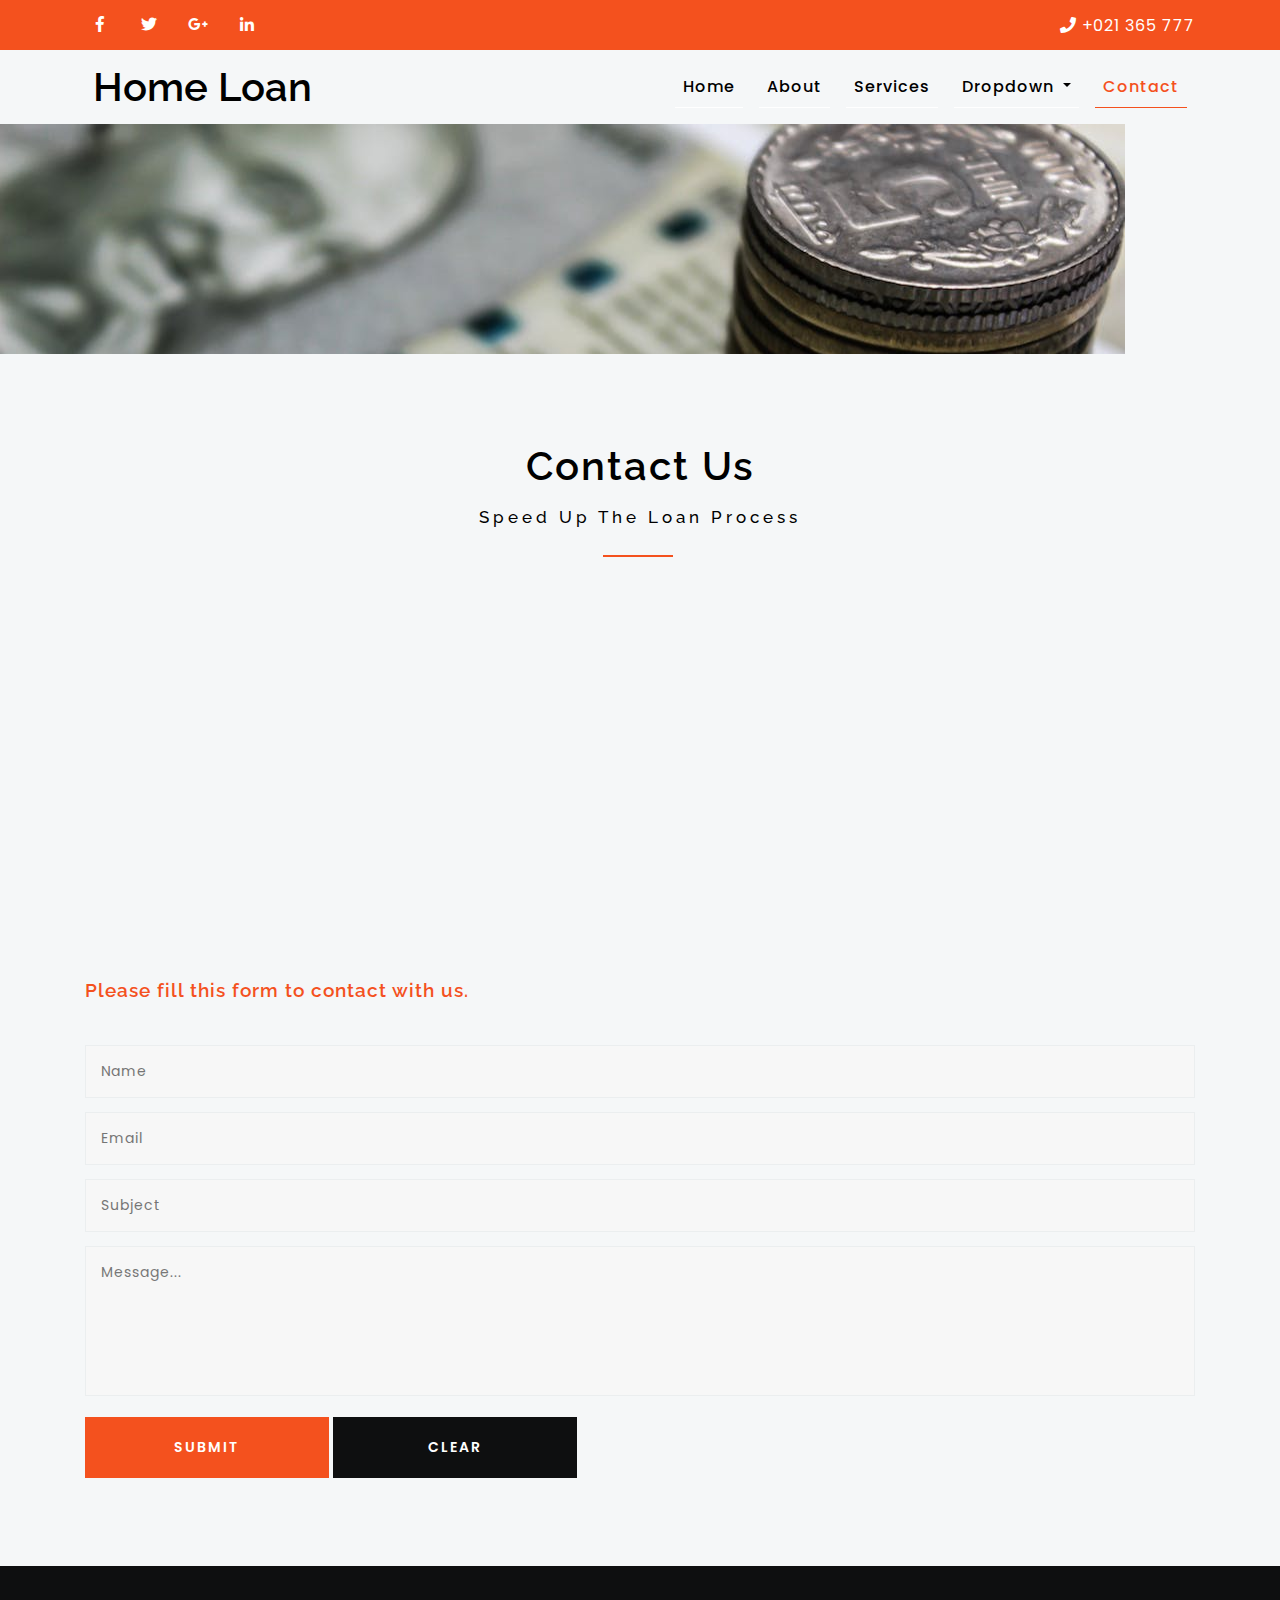
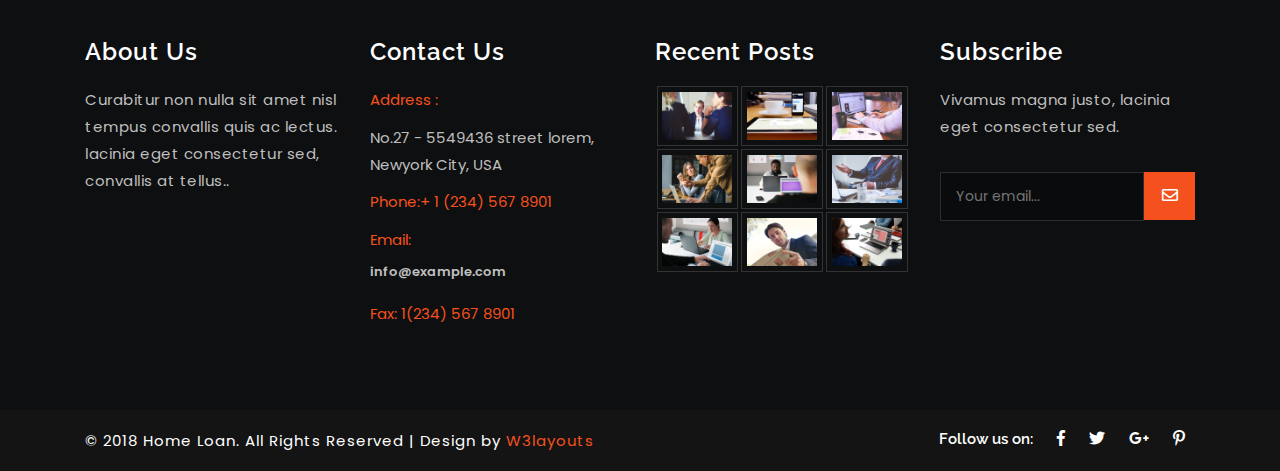
<file: static/web/contact.html>
<!--
Author: W3layouts
Author URL: http://w3layouts.com
License: Creative Commons Attribution 3.0 Unported
License URL: http://creativecommons.org/licenses/by/3.0/
-->
<!DOCTYPE HTML>
<html lang="zxx">

<head>
	<title>Home Loan a Banking Category Flat Bootstrap Responsive Website Template | Contact :: w3layouts</title>
	<meta name="viewport" content="width=device-width, initial-scale=1">
	<meta charset="utf-8">
	<meta name="keywords" content="Home Loan Responsive web template, Bootstrap Web Templates, Flat Web Templates, Android Compatible web template, 
SmartPhone Compatible web template, free WebDesigns for Nokia, Samsung, LG, SonyEricsson, Motorola web design" />
	<script>
		addEventListener("load", function () {
			setTimeout(hideURLbar, 0);
		}, false);

		function hideURLbar() {
			window.scrollTo(0, 1);
		}
	</script>

	<!-- Bootstrap Core CSS -->
	<link href="css/bootstrap.css" rel='stylesheet' type='text/css' />
	<link href="css/style.css" rel='stylesheet' type='text/css' />
	<!-- font-awesome icons -->
	<link href="css/fontawesome-all.min.css" rel="stylesheet">
	<!-- //Custom Theme files -->
	<!-- online fonts -->
	<!-- titles -->
	<link href="//fonts.googleapis.com/css?family=Raleway:300,400,500,600,700,800,900" rel="stylesheet">
	<!-- body -->
	<link href="//fonts.googleapis.com/css?family=Poppins:400,500,600,700,800" rel="stylesheet">
</head>

<body>
	
	<!-- header -->
	<header>
	<div class="top">
			<div class="container">
				<div class="t-op row">
					<div class="col-sm-6 top-middle">
						<ul>
							<li><a href="#"><i class="fab fa-facebook-f"></i></a></li>
							<li><a href="#"><i class="fab fa-twitter"></i></a></li>
							<li><a href="#"><i class="fab fa-google-plus-g"></i></a></li>
							<li><a href="#"><i class="fab fa-linkedin-in"></i></a></li>
						</ul>
					</div>
					<div class="col-sm-6 top-left">
						<ul>
							<li><i class="fas fa-phone"></i> +021 365 777</li>
						</ul>
					</div>
				</div>
			</div>
		</div>
		<div class="container">
			<nav class="navbar navbar-expand-lg navbar-light">
				<h1>
					<a class="navbar-brand text-capitalize" href="index.html">
						Home Loan
					</a>
				</h1>
				<button class="navbar-toggler" type="button" data-toggle="collapse" data-target="#navbarSupportedContent" aria-controls="navbarSupportedContent"
				    aria-expanded="false" aria-label="Toggle navigation">
					<span class="navbar-toggler-icon"></span>
				</button>

				<div class="collapse navbar-collapse" id="navbarSupportedContent">
					<ul class="navbar-nav text-center  ml-lg-auto">
						<li class="nav-item mr-3">
							<a class="nav-link" href="index.html">Home
								<span class="sr-only">(current)</span>
							</a>
						</li>
						<li class="nav-item  mr-3">
							<a class="nav-link" href="about.html">About</a>
						</li>
						<li class="nav-item  mr-3">
							<a class="nav-link" href="services.html">Services</a>
						</li>
						<li class="nav-item dropdown mr-3">
							<a class="nav-link dropdown-toggle" href="#" id="navbarDropdown" role="button" data-toggle="dropdown" aria-haspopup="true"
							    aria-expanded="false">
								Dropdown
							</a>
							<div class="dropdown-menu" aria-labelledby="navbarDropdown">
								<a class="dropdown-item" href="typography.html">Typography</a>
								<a class="dropdown-item" href="gallery.html">Gallery</a>
							</div>
						</li>
						<li class="nav-item active">
							<a class="nav-link" href="contact.html">contact</a>
						</li>
					</ul>
				</div>
			</nav>
		</div>
	</header>
	<!-- //header -->
	<!-- banner -->
	<section class="banner-1">
	</section>
	<!-- //banner -->
	<!--/contact-->
	<section class="contact py-5">
		<div class="container py-md-4 mt-md-3">
			<h2 class="heading-agileinfo">Contact Us<span>Speed Up The Loan Process</span></h2>
			<span class="w3-line black"></span>
			<div class="inner-sec-w3layouts-agileinfo mt-md-5 pt-5">
				<div class="contact-map">
					<iframe src="https://www.google.com/maps/embed?pb=!1m18!1m12!1m3!1d273690.1704056744!2d-74.59673804968976!3d40.72070782081099!2m3!1f0!2f0!3f0!3m2!1i1024!2i768!4f13.1!3m3!1m2!1s0x89c24fa5d33f083b%3A0xc80b8f06e177fe62!2sNew+York%2C+NY%2C+USA!5e0!3m2!1sen!2sin!4v1521532554788" class="map" style="border:0" allowfullscreen=""></iframe>
				</div>
				
				<div class="contact_grid_right mt-5">
					<h6>Please fill this form to contact with us.</h6>
					<form action="#" method="post">
						<div class="contact_left_grid">
							<input type="text" name="Name" placeholder="Name" required="">
							<input type="email" name="Email" placeholder="Email" required="">
							<input type="text" name="Subject" placeholder="Subject" required="">
							<textarea name="Message" onfocus="this.value = '';" onblur="if (this.value == '') {this.value = 'Message...';}" required="">Message...</textarea>
							<input type="submit" value="Submit">
							<input type="reset" value="Clear">
							<div class="clearfix"> </div>
						</div>
					</form>
				</div>
			</div>
		</div>
	</section>
	<!--//contact-->
<!--footer-->
	<footer>
		<div class="container py-md-4 mt-md-3">
			<div class="row footer-top-w3layouts-agile py-5">
				<div class="col-lg-3 col-md-6 col-sm-6 footer-grid">
					<div class="footer-title">
						<h3>About Us</h3>
					</div>
					<div class="footer-text">
						<p>Curabitur non nulla sit amet nisl tempus convallis quis ac lectus. lacinia eget consectetur sed, convallis at tellus..</p>

					</div>
				</div>
				<div class="col-lg-3 col-md-6 col-sm-6 footer-grid">
					<div class="footer-title">
						<h3>Contact Us</h3>
					</div>
					<div class="footer-office-hour">
						<ul>
							<li class="hd">Address :</li>
							<li>No.27 - 5549436 street lorem, Newyork City, USA</li>

						</ul>
						<ul>
							<li class="hd">Phone:+ 1 (234) 567 8901</li>
							<li class="hd">Email:
								<a href="mailto:info@example.com">info@example.com</a>
							</li>
							<li class="hd">Fax: 1(234) 567 8901</li>
						</ul>
					</div>
				</div>
				<div class="col-lg-3 col-md-6 col-sm-6 footer-grid">
					<div class="footer-title">
						<h3>Recent Posts</h3>
					</div>
					<div class="footer-list">
						<div class="flickr-grid">
							<a href="#" data-toggle="modal" data-target="#myModal">
								<img src="images/g1.jpg" class="img-fluid" alt=" ">
							</a>
						</div>
						<div class="flickr-grid">
							<a href="#" data-toggle="modal" data-target="#myModal">
								<img src="images/g2.jpg" class="img-fluid" alt=" ">
							</a>
						</div>
						<div class="flickr-grid">
							<a href="#" data-toggle="modal" data-target="#myModal">
								<img src="images/g3.jpg" class="img-fluid" alt=" ">
							</a>
						</div>
						<div class="flickr-grid">
							<a href="#" data-toggle="modal" data-target="#myModal">
								<img src="images/g4.jpg" class="img-fluid" alt=" ">
							</a>
						</div>
						<div class="flickr-grid">
							<a href="#" data-toggle="modal" data-target="#myModal">
								<img src="images/g5.jpg" class="img-fluid" alt=" ">
							</a>
						</div>
						<div class="flickr-grid">
							<a href="#" data-toggle="modal" data-target="#myModal">
								<img src="images/g6.jpg" class="img-fluid" alt=" ">
							</a>
						</div>
						<div class="flickr-grid">
							<a href="#" data-toggle="modal" data-target="#myModal">
								<img src="images/g7.jpg" class="img-fluid" alt=" ">
							</a>
						</div>
						<div class="flickr-grid">
							<a href="#" data-toggle="modal" data-target="#myModal">
								<img src="images/g9.jpg" class="img-fluid" alt=" ">
							</a>
						</div>
						<div class="flickr-grid">
							<a href="#" data-toggle="modal" data-target="#myModal">
								<img src="images/g8.jpg" class="img-fluid" alt=" ">
							</a>
						</div>
						<div class="clearfix"></div>
					</div>
				</div>
				<div class="col-lg-3 col-md-6 col-sm-6 footer-grid">
					<div class="footer-title">
						<h3>Subscribe</h3>
					</div>
					<p>Vivamus magna justo, lacinia eget consectetur sed.</p>
					<form action="#" method="post" class="newsletter">
						<input class="email" type="email" placeholder="Your email..." required="">
						<button class="btn1">
							<i class="far fa-envelope"></i>
						</button>
					</form>
					<div class="clearfix"></div>
				</div>
			</div>
		</div>
	</footer>
	<!---->
	<div class="copyright py-3">
		<div class="container">
			<div class="copyrighttop">
				<ul>
					<li>
						<h4>Follow us on:</h4>
					</li>
					<li>
						<a class="facebook" href="#">
							<i class="fab fa-facebook-f"></i>
						</a>
					</li>
					<li>
						<a class="facebook" href="#">
							<i class="fab fa-twitter"></i>
						</a>
					</li>
					<li>
						<a class="facebook" href="#">
							<i class="fab fa-google-plus-g"></i>
						</a>
					</li>
					<li>
						<a class="facebook" href="#">
							<i class="fab fa-pinterest-p"></i>
						</a>
					</li>
				</ul>
			</div>
			<div class="copyrightbottom">
				<p>© 2018 Home Loan. All Rights Reserved | Design by
					<a href="http://w3layouts.com/">W3layouts</a>
				</p>
			</div>
			<div class="clearfix"></div>
		</div>
	</div>
	<!-- Modal -->
<div class="modal fade" id="myModal" tabindex="-1" role="dialog" aria-labelledby="exampleModalCenterTitle" aria-hidden="true">
  <div class="modal-dialog modal-dialog-centered" role="document">
    <div class="modal-content">
      <div class="modal-header">
        <h4 class="modal-title">Home Loan</h4>
        <button type="button" class="close" data-dismiss="modal" aria-label="Close">
          <span aria-hidden="true">&times;</span>
        </button>
      </div>
      <div class="modal-body">
		 <div class="agileits-w3layouts-info">
			<img src="images/g6.jpg" class="img-fluid" alt="" />
			<p>Duis venenatis, turpis eu bibendum porttitor, sapien quam ultricies tellus, ac rhoncus risus odio eget nunc. Pellentesque ac fermentum diam. Integer eu facilisis nunc, a iaculis felis. Pellentesque pellentesque tempor enim, in dapibus turpis porttitor quis. </p>
		</div>
	</div>
      <div class="modal-footer">
        <button type="button" class="btn btn-secondary" data-dismiss="modal">Close</button>
        <button type="button" class="btn btn-primary">Save changes</button>
      </div>
    </div>
  </div>
</div>
<!-- //Modal -->
<!-- js-->
	<script src="js/jquery-2.2.3.min.js"></script>
<!-- js-->
	<!-- Bootstrap Core JavaScript -->
	<script src="js/bootstrap.js ">
	</script>
	<!-- //Bootstrap Core JavaScript -->
</body>
</html>
</file>
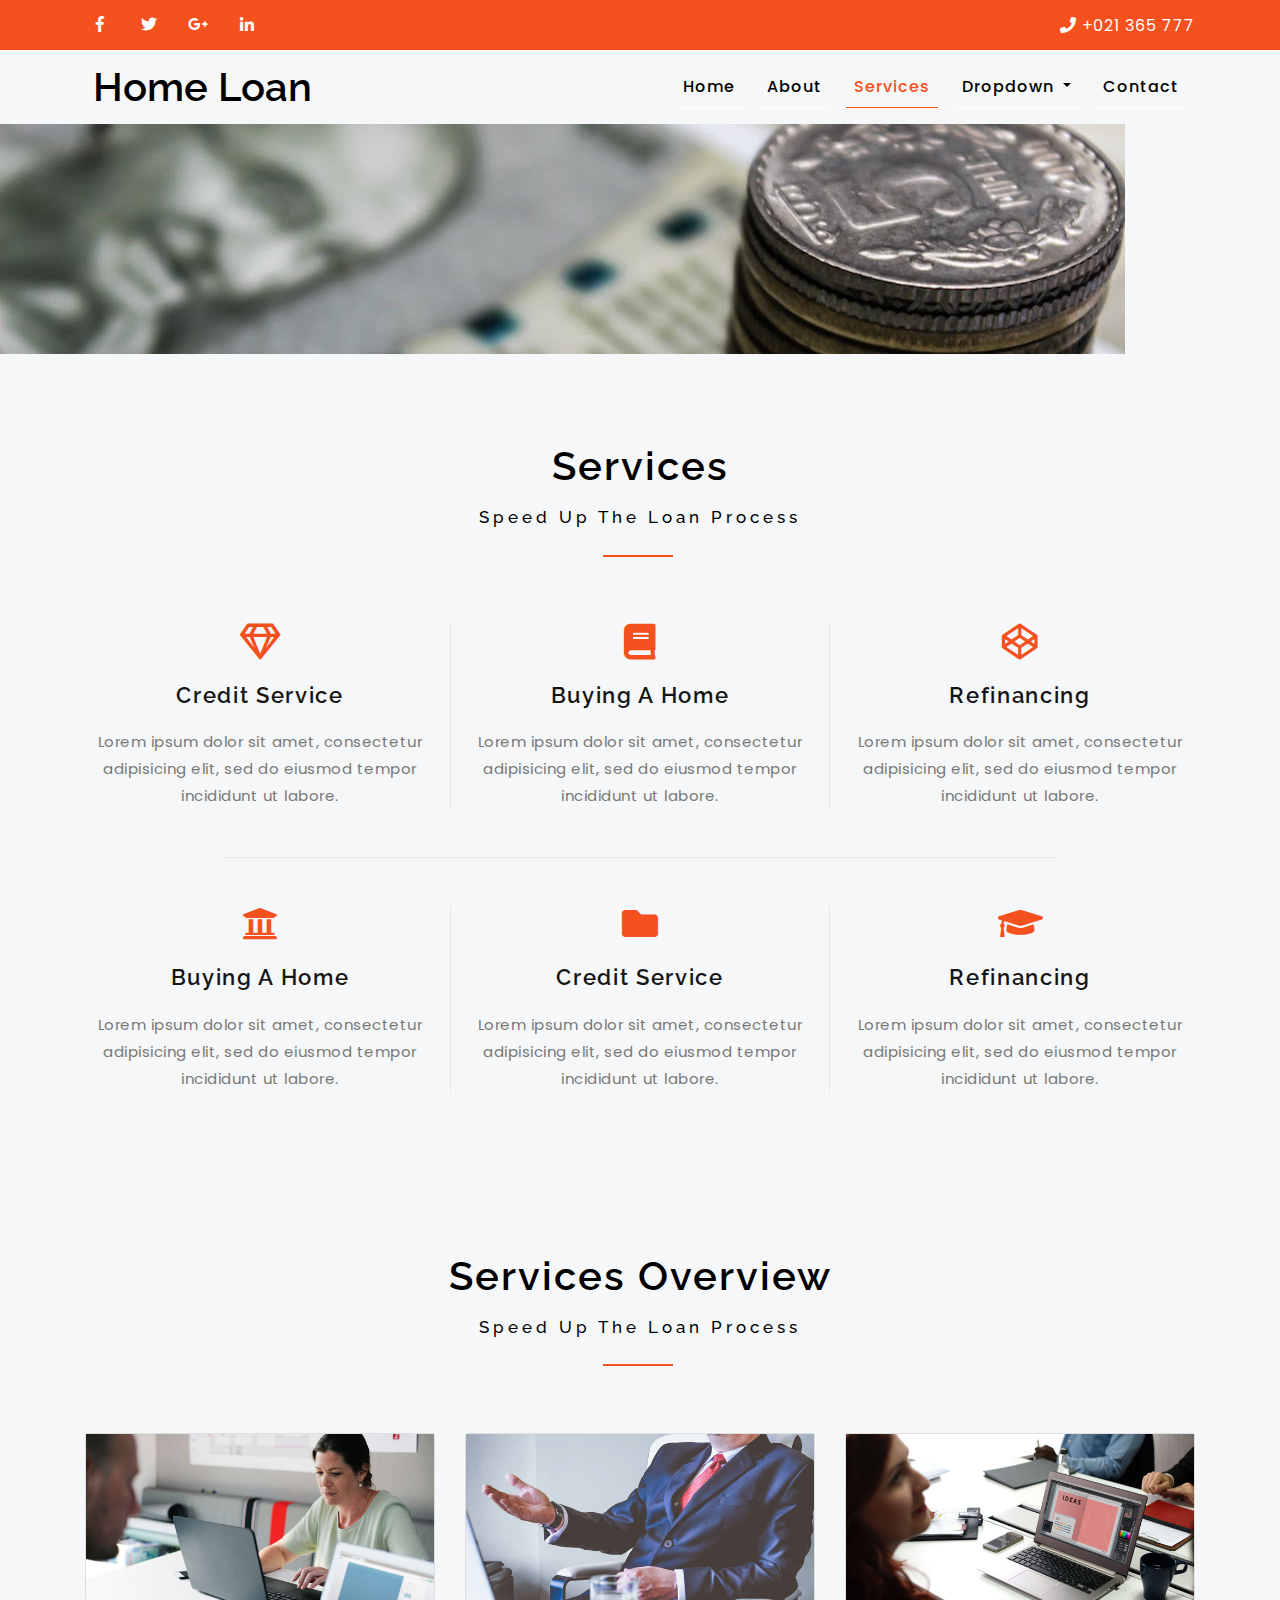
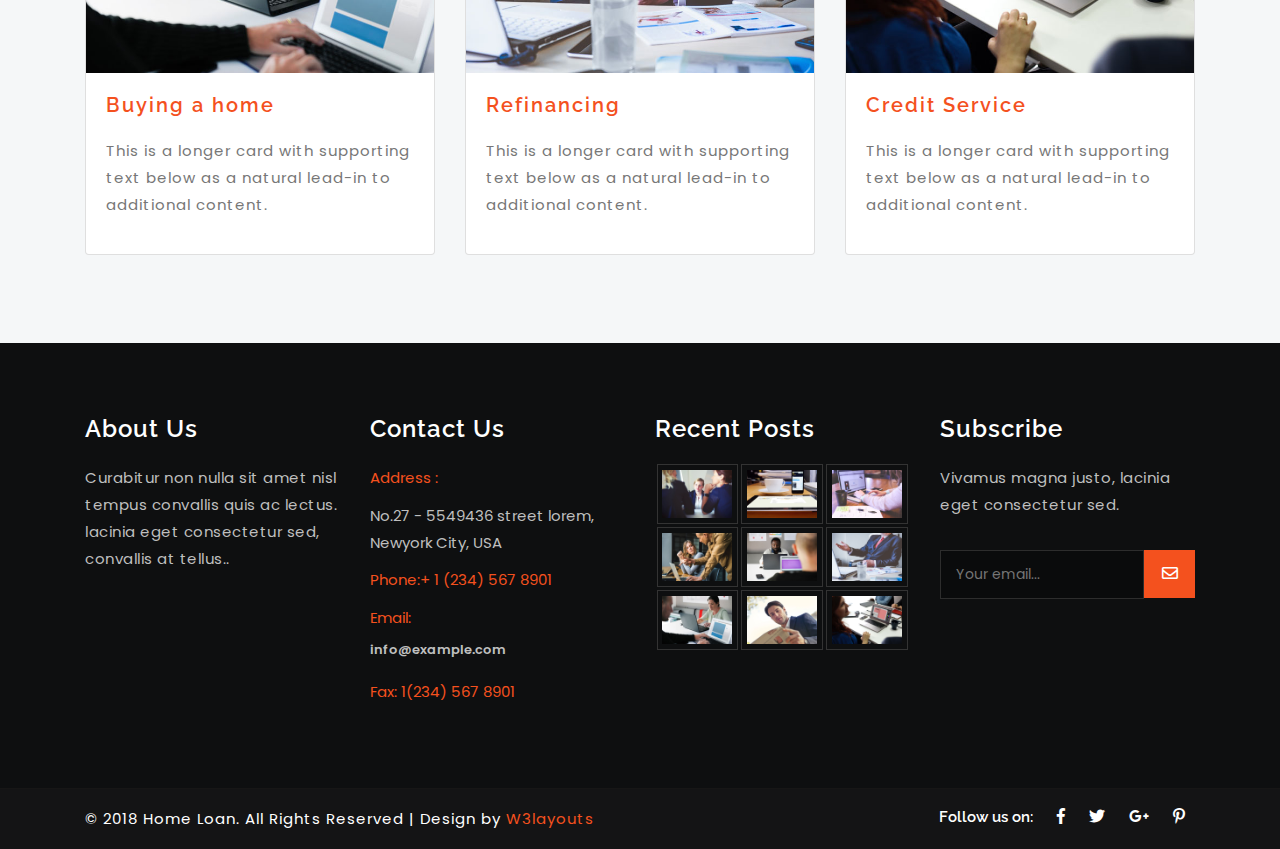
<file: static/web/services.html>
<!--
Author: W3layouts
Author URL: http://w3layouts.com
License: Creative Commons Attribution 3.0 Unported
License URL: http://creativecommons.org/licenses/by/3.0/
-->
<!DOCTYPE HTML>
<html lang="zxx">

<head>
	<title>Home Loan a Banking Category Flat Bootstrap Responsive Website Template | Services :: w3layouts</title>
	<meta name="viewport" content="width=device-width, initial-scale=1">
	<meta charset="utf-8">
	<meta name="keywords" content="Home Loan Responsive web template, Bootstrap Web Templates, Flat Web Templates, Android Compatible web template, 
SmartPhone Compatible web template, free WebDesigns for Nokia, Samsung, LG, SonyEricsson, Motorola web design" />
	<script>
		addEventListener("load", function () {
			setTimeout(hideURLbar, 0);
		}, false);

		function hideURLbar() {
			window.scrollTo(0, 1);
		}
	</script>

	<!-- Bootstrap Core CSS -->
	<link href="css/bootstrap.css" rel='stylesheet' type='text/css' />
	<link href="css/style.css" rel='stylesheet' type='text/css' />
	<!-- font-awesome icons -->
	<link href="css/fontawesome-all.min.css" rel="stylesheet">
	<!-- //Custom Theme files -->
	<!-- online fonts -->
	<!-- titles -->
	<link href="//fonts.googleapis.com/css?family=Raleway:300,400,500,600,700,800,900" rel="stylesheet">
	<!-- body -->
	<link href="//fonts.googleapis.com/css?family=Poppins:400,500,600,700,800" rel="stylesheet">
</head>

<body>
	
	<!-- header -->
	<header>
	<div class="top">
			<div class="container">
				<div class="t-op row">
					<div class="col-sm-6 top-middle">
						<ul>
							<li><a href="#"><i class="fab fa-facebook-f"></i></a></li>
							<li><a href="#"><i class="fab fa-twitter"></i></a></li>
							<li><a href="#"><i class="fab fa-google-plus-g"></i></a></li>
							<li><a href="#"><i class="fab fa-linkedin-in"></i></a></li>
						</ul>
					</div>
					<div class="col-sm-6 top-left">
						<ul>
							<li><i class="fas fa-phone"></i> +021 365 777</li>
						</ul>
					</div>
				</div>
			</div>
		</div>
		<div class="container">
			<nav class="navbar navbar-expand-lg navbar-light">
				<h1>
					<a class="navbar-brand text-capitalize" href="index.html">
						Home Loan
					</a>
				</h1>
				<button class="navbar-toggler" type="button" data-toggle="collapse" data-target="#navbarSupportedContent" aria-controls="navbarSupportedContent"
				    aria-expanded="false" aria-label="Toggle navigation">
					<span class="navbar-toggler-icon"></span>
				</button>

				<div class="collapse navbar-collapse" id="navbarSupportedContent">
					<ul class="navbar-nav text-center  ml-lg-auto">
						<li class="nav-item mr-3">
							<a class="nav-link" href="index.html">Home
								<span class="sr-only">(current)</span>
							</a>
						</li>
						<li class="nav-item  mr-3">
							<a class="nav-link" href="about.html">About</a>
						</li>
						<li class="nav-item  active mr-3">
							<a class="nav-link" href="services.html">Services</a>
						</li>
						<li class="nav-item dropdown mr-3">
							<a class="nav-link dropdown-toggle" href="#" id="navbarDropdown" role="button" data-toggle="dropdown" aria-haspopup="true"
							    aria-expanded="false">
								Dropdown
							</a>
							<div class="dropdown-menu" aria-labelledby="navbarDropdown">
								<a class="dropdown-item" href="typography.html">Typography</a>
								<a class="dropdown-item" href="gallery.html">Gallery</a>
							</div>
						</li>
						<li class="nav-item">
							<a class="nav-link" href="contact.html">contact</a>
						</li>
					</ul>
				</div>
			</nav>
		</div>
	</header>
	<!-- //header -->
	<!-- banner -->
	<section class="banner-1">
	</section>
	<!-- //banner -->
		<!-- /services -->
<section class="what_you w3-about py-5">
		<div class="container py-md-4 mt-md-3">
			<h2 class="heading-agileinfo">Services <span>Speed Up The Loan Process</span></h2>
			<span class="w3-line black"></span>
			<div class="row about-info-grids mt-md-5 pt-5">
				<div class="col-md-4 about-info about-info1">
					<i class="far fa-gem"></i>
					<h4>Credit Service</h4>
					<div class="h4-underline"></div>
					<p>Lorem ipsum dolor sit amet, consectetur adipisicing elit, sed do eiusmod tempor incididunt ut labore.</p>
				</div>
				<div class="col-md-4 about-info about-info2">
					<i class="fas fa-book"></i>
					<h4>Buying a home</h4>
					<div class="h4-underline"></div>
					<p>Lorem ipsum dolor sit amet, consectetur adipisicing elit, sed do eiusmod tempor incididunt ut labore.</p>
				</div>
				<div class="col-md-4 about-info about-info3">
					<i class="fab fa-codepen"></i>
					<h4>Refinancing</h4>
					<div class="h4-underline"></div>
					<p>Lorem ipsum dolor sit amet, consectetur adipisicing elit, sed do eiusmod tempor incididunt ut labore.</p>
				</div>
			</div>
			<div class="bord"></div>
			<div class="row about-info-grids">
				<div class="col-md-4 about-info about-info1">
					<i class="fas fa-university"></i>
					<h4>Buying a home</h4>
					<div class="h4-underline"></div>
					<p>Lorem ipsum dolor sit amet, consectetur adipisicing elit, sed do eiusmod tempor incididunt ut labore.</p>
				</div>
				<div class="col-md-4 about-info about-info2">
					<i class="fas fa-folder"></i>
					<h4>Credit Service</h4>
					<div class="h4-underline"></div>
					<p>Lorem ipsum dolor sit amet, consectetur adipisicing elit, sed do eiusmod tempor incididunt ut labore.</p>
				</div>
				<div class="col-md-4 about-info about-info3">
					<i class="fas fa-graduation-cap"></i>
					<h4>Refinancing</h4>
					<div class="h4-underline"></div>
					<p>Lorem ipsum dolor sit amet, consectetur adipisicing elit, sed do eiusmod tempor incididunt ut labore.</p>
				</div>
			</div>
	</div>
</section>

<!-- //services -->
<!-- news -->
	<section class="wthree-row w3-about py-5">
		<div class="container py-md-4 mt-md-3">
			<h3 class="heading-agileinfo">Services Overview <span>Speed Up The Loan Process</span></h3>
			<span class="w3-line black"></span>
			<div class="card-deck mt-md-5 pt-5">
				  <div class="card">
					<img src="images/g7.jpg" class="img-fluid" alt="Card image cap">
					<div class="card-body w3ls-card">
					  <h5 class="card-title">Buying a home</h5>
					  <p class="card-text mb-3 ">This is a longer card with supporting text below as a natural lead-in to additional content.</p>
					</div>
					
				  </div>
				  <div class="card">
					<img src="images/g6.jpg" class="img-fluid" alt="Card image cap">
					<div class="card-body w3ls-card">
					  <h5 class="card-title">Refinancing</h5>
					   <p class="card-text mb-3 ">This is a longer card with supporting text below as a natural lead-in to additional content.</p>
					</div>
					
				  </div>
				  <div class="card">
					<img src="images/g8.jpg" class="img-fluid" alt="Card image cap">
					<div class="card-body w3ls-card">
					  <h5 class="card-title">Credit Service</h5>
					   <p class="card-text mb-3">This is a longer card with supporting text below as a natural lead-in to additional content.</p>
					</div>
					
				  </div>
				</div>
            </div>
        </section>
<!-- //news -->
<!--footer-->
	<footer>
		<div class="container py-md-4 mt-md-3">
			<div class="row footer-top-w3layouts-agile py-5">
				<div class="col-lg-3 col-md-6 col-sm-6 footer-grid">
					<div class="footer-title">
						<h3>About Us</h3>
					</div>
					<div class="footer-text">
						<p>Curabitur non nulla sit amet nisl tempus convallis quis ac lectus. lacinia eget consectetur sed, convallis at tellus..</p>

					</div>
				</div>
				<div class="col-lg-3 col-md-6 col-sm-6 footer-grid">
					<div class="footer-title">
						<h3>Contact Us</h3>
					</div>
					<div class="footer-office-hour">
						<ul>
							<li class="hd">Address :</li>
							<li>No.27 - 5549436 street lorem, Newyork City, USA</li>

						</ul>
						<ul>
							<li class="hd">Phone:+ 1 (234) 567 8901</li>
							<li class="hd">Email:
								<a href="mailto:info@example.com">info@example.com</a>
							</li>
							<li class="hd">Fax: 1(234) 567 8901</li>
						</ul>
					</div>
				</div>
				<div class="col-lg-3 col-md-6 col-sm-6 footer-grid">
					<div class="footer-title">
						<h3>Recent Posts</h3>
					</div>
					<div class="footer-list">
						<div class="flickr-grid">
							<a href="#" data-toggle="modal" data-target="#myModal">
								<img src="images/g1.jpg" class="img-fluid" alt=" ">
							</a>
						</div>
						<div class="flickr-grid">
							<a href="#" data-toggle="modal" data-target="#myModal">
								<img src="images/g2.jpg" class="img-fluid" alt=" ">
							</a>
						</div>
						<div class="flickr-grid">
							<a href="#" data-toggle="modal" data-target="#myModal">
								<img src="images/g3.jpg" class="img-fluid" alt=" ">
							</a>
						</div>
						<div class="flickr-grid">
							<a href="#" data-toggle="modal" data-target="#myModal">
								<img src="images/g4.jpg" class="img-fluid" alt=" ">
							</a>
						</div>
						<div class="flickr-grid">
							<a href="#" data-toggle="modal" data-target="#myModal">
								<img src="images/g5.jpg" class="img-fluid" alt=" ">
							</a>
						</div>
						<div class="flickr-grid">
							<a href="#" data-toggle="modal" data-target="#myModal">
								<img src="images/g6.jpg" class="img-fluid" alt=" ">
							</a>
						</div>
						<div class="flickr-grid">
							<a href="#" data-toggle="modal" data-target="#myModal">
								<img src="images/g7.jpg" class="img-fluid" alt=" ">
							</a>
						</div>
						<div class="flickr-grid">
							<a href="#" data-toggle="modal" data-target="#myModal">
								<img src="images/g9.jpg" class="img-fluid" alt=" ">
							</a>
						</div>
						<div class="flickr-grid">
							<a href="#" data-toggle="modal" data-target="#myModal">
								<img src="images/g8.jpg" class="img-fluid" alt=" ">
							</a>
						</div>
						<div class="clearfix"></div>
					</div>
				</div>
				<div class="col-lg-3 col-md-6 col-sm-6 footer-grid">
					<div class="footer-title">
						<h3>Subscribe</h3>
					</div>
					<p>Vivamus magna justo, lacinia eget consectetur sed.</p>
					<form action="#" method="post" class="newsletter">
						<input class="email" type="email" placeholder="Your email..." required="">
						<button class="btn1">
							<i class="far fa-envelope"></i>
						</button>
					</form>
					<div class="clearfix"></div>
				</div>
			</div>
		</div>
	</footer>
	<!---->
	<div class="copyright py-3">
		<div class="container">
			<div class="copyrighttop">
				<ul>
					<li>
						<h4>Follow us on:</h4>
					</li>
					<li>
						<a class="facebook" href="#">
							<i class="fab fa-facebook-f"></i>
						</a>
					</li>
					<li>
						<a class="facebook" href="#">
							<i class="fab fa-twitter"></i>
						</a>
					</li>
					<li>
						<a class="facebook" href="#">
							<i class="fab fa-google-plus-g"></i>
						</a>
					</li>
					<li>
						<a class="facebook" href="#">
							<i class="fab fa-pinterest-p"></i>
						</a>
					</li>
				</ul>
			</div>
			<div class="copyrightbottom">
				<p>© 2018 Home Loan. All Rights Reserved | Design by
					<a href="http://w3layouts.com/">W3layouts</a>
				</p>
			</div>
			<div class="clearfix"></div>
		</div>
	</div>
	<!-- Modal -->
<div class="modal fade" id="myModal" tabindex="-1" role="dialog" aria-labelledby="exampleModalCenterTitle" aria-hidden="true">
  <div class="modal-dialog modal-dialog-centered" role="document">
    <div class="modal-content">
      <div class="modal-header">
        <h4 class="modal-title">Home Loan</h4>
        <button type="button" class="close" data-dismiss="modal" aria-label="Close">
          <span aria-hidden="true">&times;</span>
        </button>
      </div>
      <div class="modal-body">
		 <div class="agileits-w3layouts-info">
			<img src="images/g6.jpg" class="img-fluid" alt="" />
			<p>Duis venenatis, turpis eu bibendum porttitor, sapien quam ultricies tellus, ac rhoncus risus odio eget nunc. Pellentesque ac fermentum diam. Integer eu facilisis nunc, a iaculis felis. Pellentesque pellentesque tempor enim, in dapibus turpis porttitor quis. </p>
		</div>
	</div>
      <div class="modal-footer">
        <button type="button" class="btn btn-secondary" data-dismiss="modal">Close</button>
        <button type="button" class="btn btn-primary">Save changes</button>
      </div>
    </div>
  </div>
</div>
<!-- //Modal -->
<!-- js-->
	<script src="js/jquery-2.2.3.min.js"></script>
<!-- js-->
	<!-- Bootstrap Core JavaScript -->
	<script src="js/bootstrap.js ">
	</script>
	<!-- //Bootstrap Core JavaScript -->
</body>
</html>
</file>
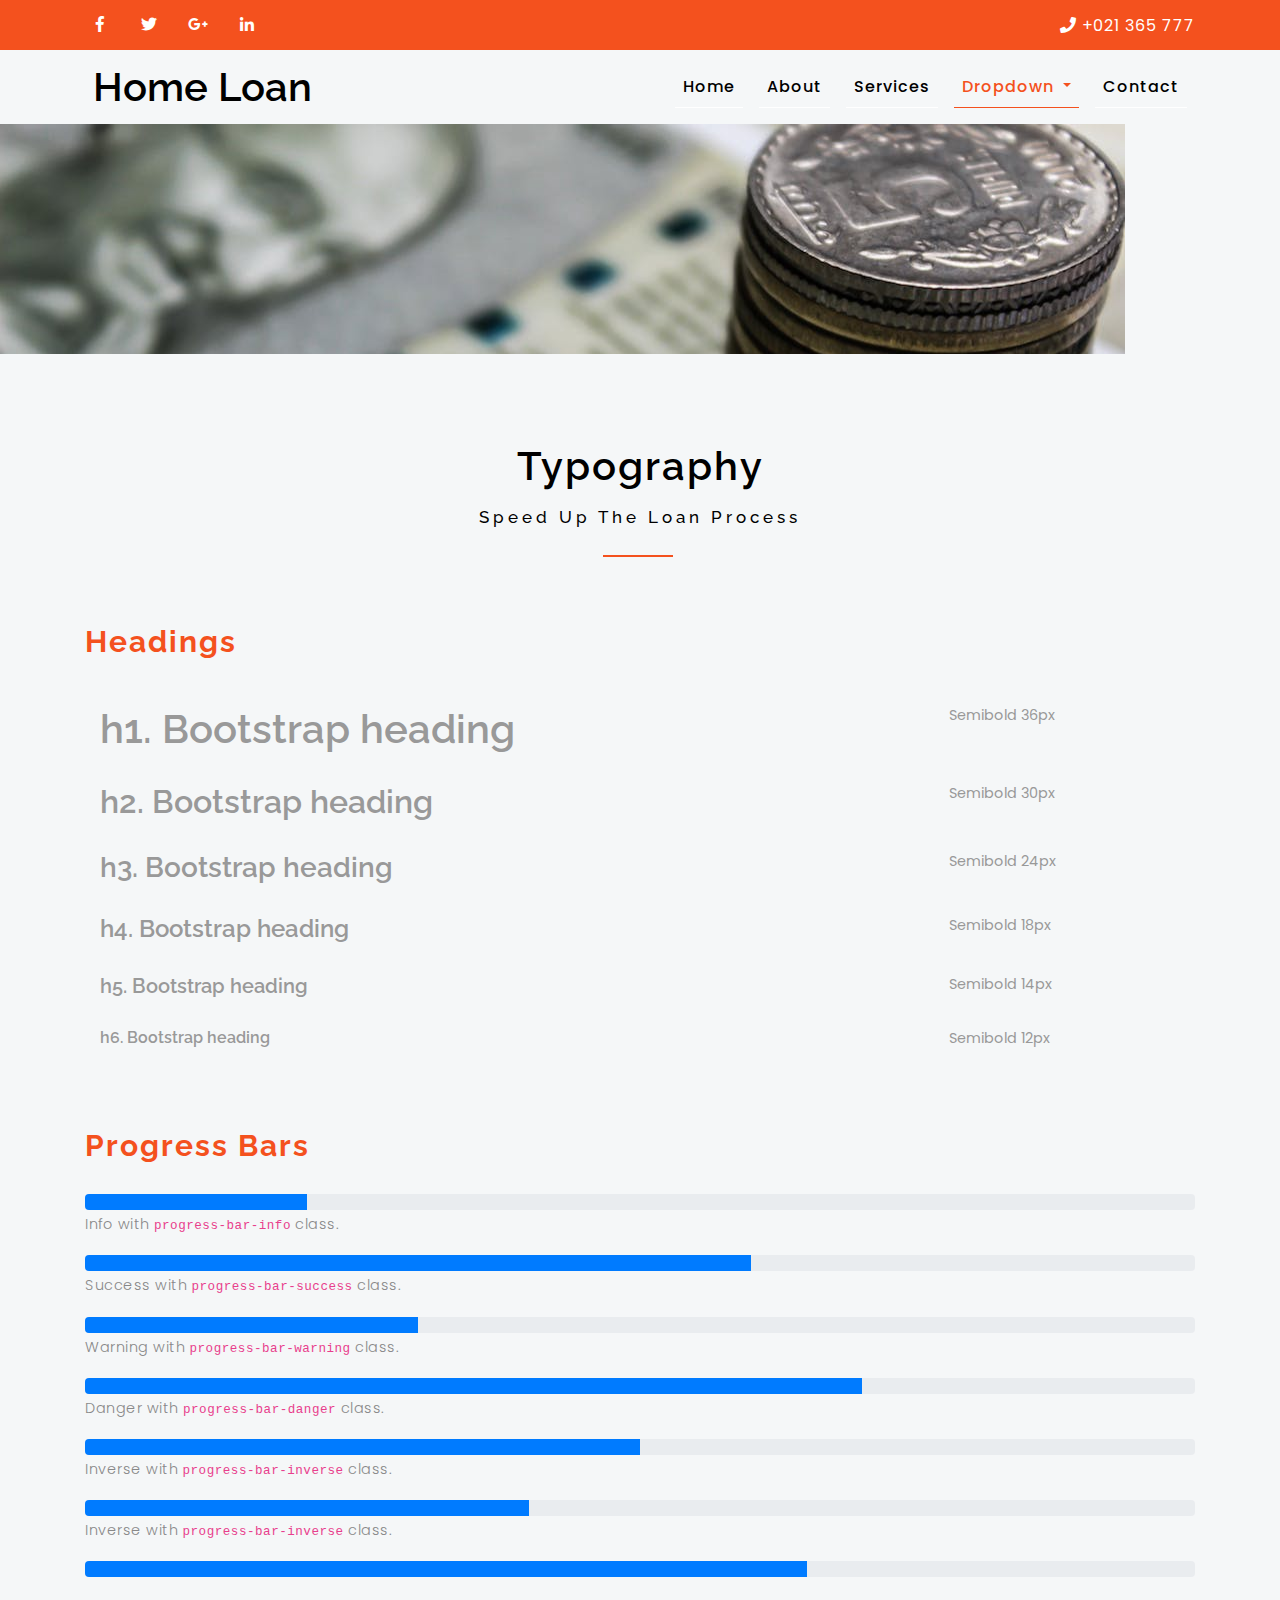
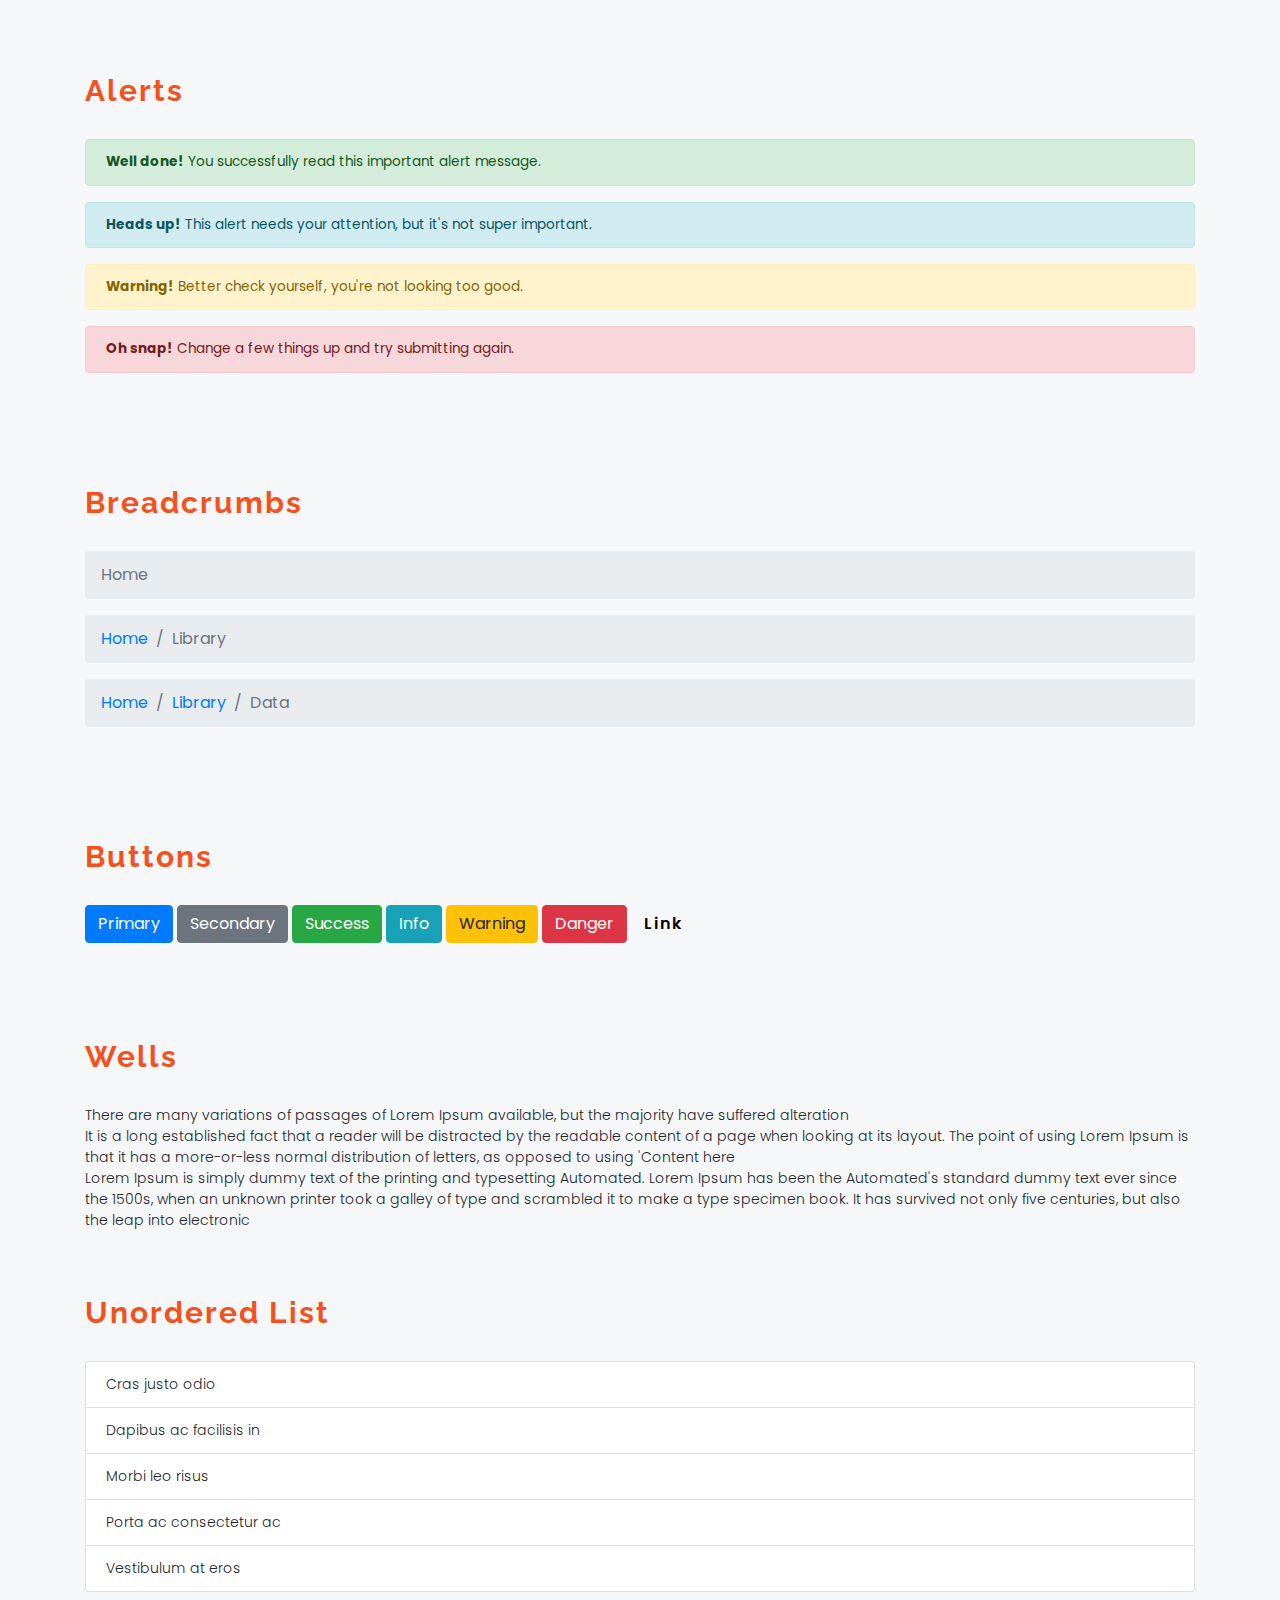
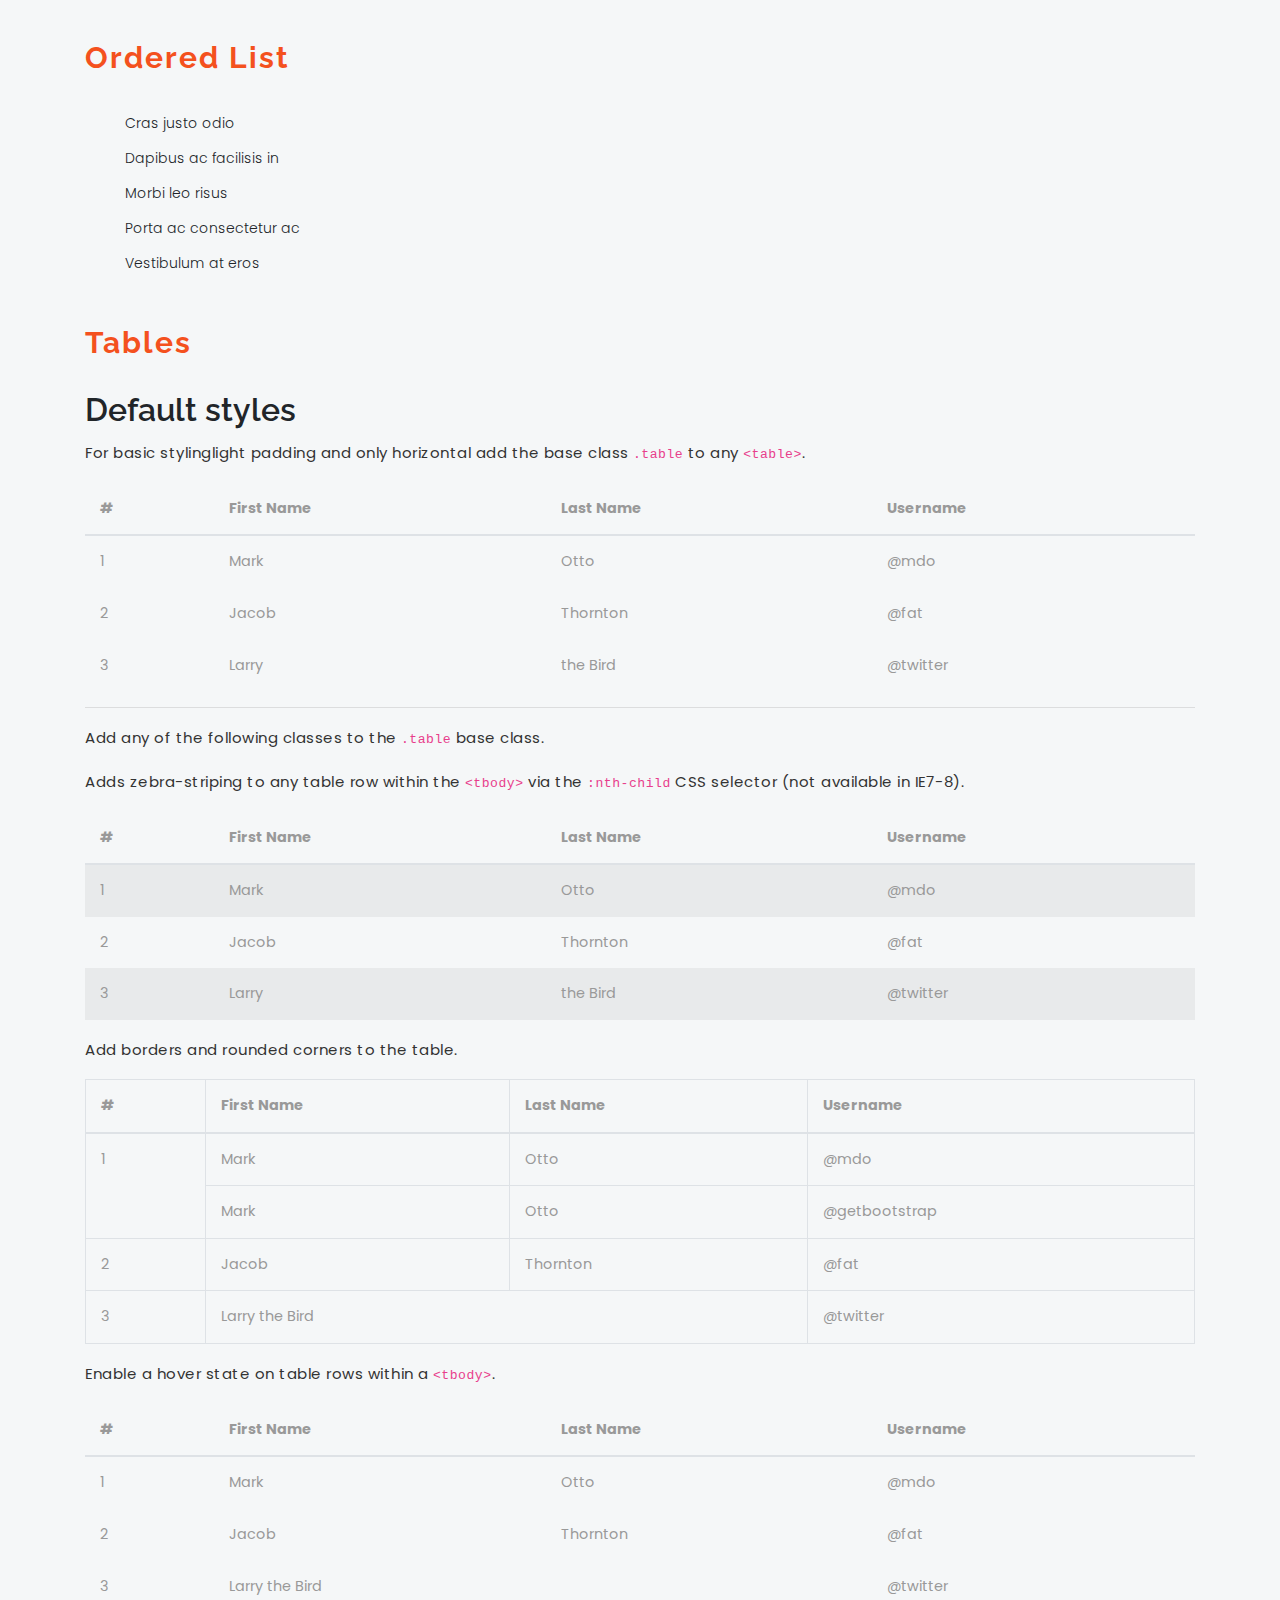
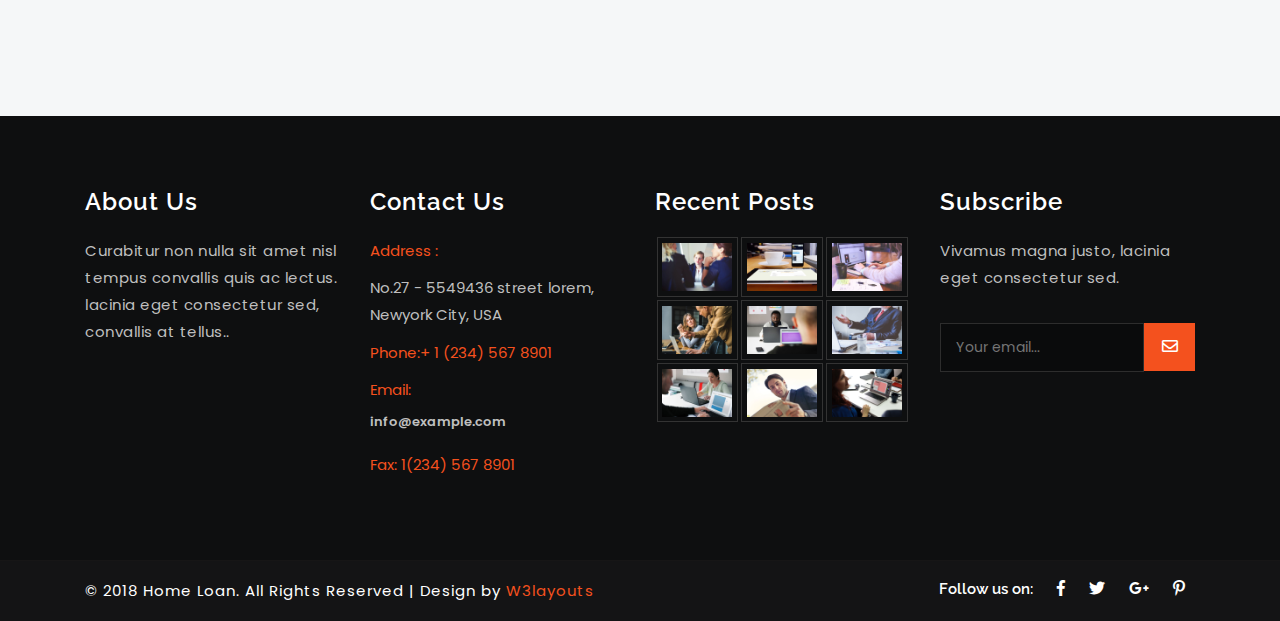
<file: static/web/typography.html>
<!--
Author: W3layouts
Author URL: http://w3layouts.com
License: Creative Commons Attribution 3.0 Unported
License URL: http://creativecommons.org/licenses/by/3.0/
-->
<!DOCTYPE HTML>
<html lang="zxx">

<head>
	<title>Home Loan a Banking Category Flat Bootstrap Responsive Website Template | Typography :: w3layouts</title>
	<meta name="viewport" content="width=device-width, initial-scale=1">
	<meta charset="utf-8">
	<meta name="keywords" content="Home Loan Responsive web template, Bootstrap Web Templates, Flat Web Templates, Android Compatible web template, 
SmartPhone Compatible web template, free WebDesigns for Nokia, Samsung, LG, SonyEricsson, Motorola web design" />
	<script>
		addEventListener("load", function () {
			setTimeout(hideURLbar, 0);
		}, false);

		function hideURLbar() {
			window.scrollTo(0, 1);
		}
	</script>

	<!-- Bootstrap Core CSS -->
	<link href="css/bootstrap.css" rel='stylesheet' type='text/css' />
	<link href="css/style.css" rel='stylesheet' type='text/css' />
	<!-- font-awesome icons -->
	<link href="css/fontawesome-all.min.css" rel="stylesheet">
	<!-- //Custom Theme files -->
	<!-- online fonts -->
	<!-- titles -->
	<link href="//fonts.googleapis.com/css?family=Raleway:300,400,500,600,700,800,900" rel="stylesheet">
	<!-- body -->
	<link href="//fonts.googleapis.com/css?family=Poppins:400,500,600,700,800" rel="stylesheet">
</head>

<body>
	
	<!-- header -->
	<header>
	<div class="top">
			<div class="container">
				<div class="t-op row">
					<div class="col-sm-6 top-middle">
						<ul>
							<li><a href="#"><i class="fab fa-facebook-f"></i></a></li>
							<li><a href="#"><i class="fab fa-twitter"></i></a></li>
							<li><a href="#"><i class="fab fa-google-plus-g"></i></a></li>
							<li><a href="#"><i class="fab fa-linkedin-in"></i></a></li>
						</ul>
					</div>
					<div class="col-sm-6 top-left">
						<ul>
							<li><i class="fas fa-phone"></i> +021 365 777</li>
						</ul>
					</div>
				</div>
			</div>
		</div>
		<div class="container">
			<nav class="navbar navbar-expand-lg navbar-light">
				<h1>
					<a class="navbar-brand text-capitalize" href="index.html">
						Home Loan
					</a>
				</h1>
				<button class="navbar-toggler" type="button" data-toggle="collapse" data-target="#navbarSupportedContent" aria-controls="navbarSupportedContent"
				    aria-expanded="false" aria-label="Toggle navigation">
					<span class="navbar-toggler-icon"></span>
				</button>

				<div class="collapse navbar-collapse" id="navbarSupportedContent">
					<ul class="navbar-nav text-center  ml-lg-auto">
						<li class="nav-item mr-3">
							<a class="nav-link" href="index.html">Home
								<span class="sr-only">(current)</span>
							</a>
						</li>
						<li class="nav-item  mr-3">
							<a class="nav-link" href="about.html">About</a>
						</li>
						<li class="nav-item  mr-3">
							<a class="nav-link" href="services.html">Services</a>
						</li>
						<li class="nav-item dropdown active mr-3">
							<a class="nav-link dropdown-toggle" href="#" id="navbarDropdown" role="button" data-toggle="dropdown" aria-haspopup="true"
							    aria-expanded="false">
								Dropdown
							</a>
							<div class="dropdown-menu" aria-labelledby="navbarDropdown">
								<a class="dropdown-item" href="typography.html">Typography</a>
								<a class="dropdown-item" href="gallery.html">Gallery</a>
							</div>
						</li>
						<li class="nav-item">
							<a class="nav-link" href="contact.html">contact</a>
						</li>
					</ul>
				</div>
			</nav>
		</div>
	</header>
	<!-- //header -->
	<!-- banner -->
	<section class="banner-1">
	</section>
	<!-- //banner -->
		<!-- typography -->
	<section class="typo py-5">
		<div class="container py-md-4 mt-md-3">
		<h2 class="heading-agileinfo">Typography<span>Speed Up The Loan Process</span></h2>
			<span class="w3-line black"></span>
			<div class="grid_3 grid_4 w3layouts mt-md-5 pt-5">
				<h3 class="hdg">Headings</h3>
				<div class="bs-example">
					<table class="table">
						<tbody>
							<tr>
								<td><h1 id="h1.-bootstrap-heading">h1. Bootstrap heading<a class="anchorjs-link" href="#h1.-bootstrap-heading"><span class="anchorjs-icon"></span></a></h1></td>
								<td class="type-info">Semibold 36px</td>
							</tr>
							<tr>
								<td><h2 id="h2.-bootstrap-heading">h2. Bootstrap heading<a class="anchorjs-link" href="#h2.-bootstrap-heading"><span class="anchorjs-icon"></span></a></h2></td>
								<td class="type-info">Semibold 30px</td>
							</tr>
							<tr>
								<td><h3 id="h3.-bootstrap-heading">h3. Bootstrap heading<a class="anchorjs-link" href="#h3.-bootstrap-heading"><span class="anchorjs-icon"></span></a></h3></td>
								<td class="type-info">Semibold 24px</td>
							</tr>
							<tr>
								<td><h4 id="h4.-bootstrap-heading">h4. Bootstrap heading<a class="anchorjs-link" href="#h4.-bootstrap-heading"><span class="anchorjs-icon"></span></a></h4></td>
								<td class="type-info">Semibold 18px</td>
							</tr>
							<tr>
								<td><h5 id="h5.-bootstrap-heading">h5. Bootstrap heading<a class="anchorjs-link" href="#h5.-bootstrap-heading"><span class="anchorjs-icon"></span></a></h5></td>
								<td class="type-info">Semibold 14px</td>
							</tr>
							<tr>
								<td><h6>h6. Bootstrap heading</h6></td>
								<td class="type-info">Semibold 12px</td>
							</tr>
						</tbody>
					</table>
				</div>
			</div>
		
			<div class="grid_3 grid_5 w3l">
				<h3>Progress Bars</h3>
				<div class="tab-content">
					<div class="tab-pane active" id="domprogress">
						<div class="progress">    
							<div class="progress-bar progress-bar-primary" style="width: 20%"></div>
						</div>
						<p>Info with <code>progress-bar-info</code> class.</p>
						<div class="progress">    
							<div class="progress-bar progress-bar-info" style="width: 60%"></div>
						</div>
						<p>Success with <code>progress-bar-success</code> class.</p>
						<div class="progress">
							<div class="progress-bar progress-bar-success" style="width: 30%"></div>
						</div>
						<p>Warning with <code>progress-bar-warning</code> class.</p>
						<div class="progress">
							<div class="progress-bar progress-bar-warning" style="width: 70%"></div>
						</div>
						<p>Danger with <code>progress-bar-danger</code> class.</p>
						<div class="progress">
							<div class="progress-bar progress-bar-danger" style="width: 50%"></div>
						</div>
						<p>Inverse with <code>progress-bar-inverse</code> class.</p>
						<div class="progress">
							<div class="progress-bar progress-bar-inverse" style="width: 40%"></div>
						</div>
						<p>Inverse with <code>progress-bar-inverse</code> class.</p>
						<div class="progress">
							<div class="progress-bar progress-bar-success" style="width: 35%"><span class="sr-only">35% Complete (success)</span></div>
							<div class="progress-bar progress-bar-warning" style="width: 20%"><span class="sr-only">20% Complete (warning)</span></div>
							<div class="progress-bar progress-bar-danger" style="width: 10%"><span class="sr-only">10% Complete (danger)</span></div>
						</div>
					</div>
				</div>
			</div>
			<div class="grid_3 grid_5 w3ls">
				<h3>Alerts</h3>
				<div class="alert alert-success" role="alert">
				  <strong>Well done!</strong> You successfully read this important alert message.
				</div>
				<div class="alert alert-info" role="alert">
				  <strong>Heads up!</strong> This alert needs your attention, but it's not super important.
				</div>
				<div class="alert alert-warning" role="alert">
				  <strong>Warning!</strong> Better check yourself, you're not looking too good.
				</div>
				<div class="alert alert-danger" role="alert">
				  <strong>Oh snap!</strong> Change a few things up and try submitting again.
				</div>
			</div>
			<div class="grid_3 grid_5 agileinfo">
				<h3>Breadcrumbs</h3>
				<ol class="breadcrumb">
					  <li class="breadcrumb-item active">Home</li>
					</ol>
					<ol class="breadcrumb">
					  <li class="breadcrumb-item"><a href="#">Home</a></li>
					  <li class="breadcrumb-item active">Library</li>
					</ol>
					<ol class="breadcrumb">
					  <li class="breadcrumb-item"><a href="#">Home</a></li>
					  <li class="breadcrumb-item"><a href="#">Library</a></li>
					  <li class="breadcrumb-item active">Data</li>
					</ol>
			</div>
			<div class="grid_3 grid_5 wthree">
				<h3>Buttons</h3>
				<!-- Provides extra visual weight and identifies the primary action in a set of buttons -->
				<button type="button" class="btn btn-primary">Primary</button>

				<!-- Secondary, outline button -->
				<button type="button" class="btn btn-secondary">Secondary</button>

				<!-- Indicates a successful or positive action -->
				<button type="button" class="btn btn-success">Success</button>

				<!-- Contextual button for informational alert messages -->
				<button type="button" class="btn btn-info">Info</button>

				<!-- Indicates caution should be taken with this action -->
				<button type="button" class="btn btn-warning">Warning</button>

				<!-- Indicates a dangerous or potentially negative action -->
				<button type="button" class="btn btn-danger">Danger</button>

				<!-- Deemphasize a button by making it look like a link while maintaining button behavior -->
				<button type="button" class="btn btn-link">Link</button>
			   
			</div>			
			<div class="grid_3 grid_5 agile">
				<h3>Wells</h3>
				<div class="well">
					There are many variations of passages of Lorem Ipsum available, but the majority have suffered alteration
				</div>
				<div class="well">
					It is a long established fact that a reader will be distracted by the readable content of a page when looking at its layout. The point of using Lorem Ipsum is that it has a more-or-less normal distribution of letters, as opposed to using 'Content here
				</div>
				<div class="well">
						Lorem Ipsum is simply dummy text of the printing and typesetting Automated. Lorem Ipsum has been the Automated's standard dummy text ever since the 1500s, when an unknown printer took a galley of type and scrambled it to make a type specimen book. It has survived not only five centuries, but also the leap into electronic
				</div>
			</div>
			<h3 class="bars">Unordered List</h3>
			<ul class="list-group w3-agile">
			  <li class="list-group-item">Cras justo odio</li>
			  <li class="list-group-item">Dapibus ac facilisis in</li>
			  <li class="list-group-item">Morbi leo risus</li>
			  <li class="list-group-item">Porta ac consectetur ac</li>
			  <li class="list-group-item">Vestibulum at eros</li>
			</ul>
			<h3 class="bars">Ordered List</h3>
			<ol>
				<li class="list-group-item1">Cras justo odio</li>
				<li class="list-group-item1">Dapibus ac facilisis in</li>
				<li class="list-group-item1">Morbi leo risus</li>
				<li class="list-group-item1">Porta ac consectetur ac</li>
				<li class="list-group-item1">Vestibulum at eros</li>
			</ol>
		
			<div class="page-header">
				<h3 class="bars">Tables</h3>
			</div>
			<h2 class="typoh2">Default styles</h2>
			<p>For basic stylinglight padding and only horizontal add the base class <code>.table</code> to any <code>&lt;table&gt;</code>.</p>
			<div class="bs-docs-example">
				<table class="table">
					<thead>
						<tr>
							<th>#</th>
							<th>First Name</th>
							<th>Last Name</th>
							<th>Username</th>
						</tr>
					</thead>
					<tbody>
						<tr>
							<td>1</td>
							<td>Mark</td>
							<td>Otto</td>
							<td>@mdo</td>
						</tr>
						<tr>
							<td>2</td>
							<td>Jacob</td>
							<td>Thornton</td>
							<td>@fat</td>
						</tr>
						<tr>
							<td>3</td>
							<td>Larry</td>
							<td>the Bird</td>
							<td>@twitter</td>
						</tr>
					</tbody>
				</table>
			</div>
			<hr class="bs-docs-separator">
			<p>Add any of the following classes to the <code>.table</code> base class.</p>
			<p>Adds zebra-striping to any table row within the <code>&lt;tbody&gt;</code> via the <code>:nth-child</code> CSS selector (not available in IE7-8).</p>
			<div class="bs-docs-example">
				<table class="table table-striped">
					<thead>
						<tr>
							<th>#</th>
							<th>First Name</th>
							<th>Last Name</th>
							<th>Username</th>
						</tr>
					</thead>
					<tbody>
						<tr>
							<td>1</td>
							<td>Mark</td>
							<td>Otto</td>
							<td>@mdo</td>
						</tr>
						<tr>
							<td>2</td>
							<td>Jacob</td>
							<td>Thornton</td>
							<td>@fat</td>
						</tr>
						<tr>
							<td>3</td>
							<td>Larry</td>
							<td>the Bird</td>
							<td>@twitter</td>
						</tr>
					</tbody>
				</table>
			</div>
			<p>Add borders and rounded corners to the table.</p>
			<div class="bs-docs-example">
				<table class="table table-bordered">
					<thead>
						<tr>
							<th>#</th>
							<th>First Name</th>
							<th>Last Name</th>
							<th>Username</th>
						</tr>
					</thead>
					<tbody>
						<tr>
							<td rowspan="2">1</td>
							<td>Mark</td>
							<td>Otto</td>
							<td>@mdo</td>
						</tr>
						<tr>
							<td>Mark</td>
							<td>Otto</td>
							<td>@getbootstrap</td>
						</tr>
						<tr>
							<td>2</td>
							<td>Jacob</td>
							<td>Thornton</td>
							<td>@fat</td>
						</tr>
						<tr>
							<td>3</td>
							<td colspan="2">Larry the Bird</td>
							<td>@twitter</td>
						</tr>
					</tbody>
				</table>
			</div>
			<p>Enable a hover state on table rows within a <code>&lt;tbody&gt;</code>.</p>
			<div class="bs-docs-example">
				<table class="table table-hover">
					<thead>
						<tr>
						  <th>#</th>
						  <th>First Name</th>
						  <th>Last Name</th>
						  <th>Username</th>
						</tr>
					</thead>
					<tbody>
						<tr>
						  <td>1</td>
						  <td>Mark</td>
						  <td>Otto</td>
						  <td>@mdo</td>
						</tr>
						<tr>
						  <td>2</td>
						  <td>Jacob</td>
						  <td>Thornton</td>
						  <td>@fat</td>
						</tr>
						<tr>
						  <td>3</td>
						  <td colspan="2">Larry the Bird</td>
						  <td>@twitter</td>
						</tr>
					</tbody>
				</table>
			</div>
		</div>
	</section>
	<!-- //typography -->

<!--footer-->
	<footer>
		<div class="container py-md-4 mt-md-3">
			<div class="row footer-top-w3layouts-agile py-5">
				<div class="col-lg-3 col-md-6 col-sm-6 footer-grid">
					<div class="footer-title">
						<h3>About Us</h3>
					</div>
					<div class="footer-text">
						<p>Curabitur non nulla sit amet nisl tempus convallis quis ac lectus. lacinia eget consectetur sed, convallis at tellus..</p>

					</div>
				</div>
				<div class="col-lg-3 col-md-6 col-sm-6 footer-grid">
					<div class="footer-title">
						<h3>Contact Us</h3>
					</div>
					<div class="footer-office-hour">
						<ul>
							<li class="hd">Address :</li>
							<li>No.27 - 5549436 street lorem, Newyork City, USA</li>

						</ul>
						<ul>
							<li class="hd">Phone:+ 1 (234) 567 8901</li>
							<li class="hd">Email:
								<a href="mailto:info@example.com">info@example.com</a>
							</li>
							<li class="hd">Fax: 1(234) 567 8901</li>
						</ul>
					</div>
				</div>
				<div class="col-lg-3 col-md-6 col-sm-6 footer-grid">
					<div class="footer-title">
						<h3>Recent Posts</h3>
					</div>
					<div class="footer-list">
						<div class="flickr-grid">
							<a href="#" data-toggle="modal" data-target="#myModal">
								<img src="images/g1.jpg" class="img-fluid" alt=" ">
							</a>
						</div>
						<div class="flickr-grid">
							<a href="#" data-toggle="modal" data-target="#myModal">
								<img src="images/g2.jpg" class="img-fluid" alt=" ">
							</a>
						</div>
						<div class="flickr-grid">
							<a href="#" data-toggle="modal" data-target="#myModal">
								<img src="images/g3.jpg" class="img-fluid" alt=" ">
							</a>
						</div>
						<div class="flickr-grid">
							<a href="#" data-toggle="modal" data-target="#myModal">
								<img src="images/g4.jpg" class="img-fluid" alt=" ">
							</a>
						</div>
						<div class="flickr-grid">
							<a href="#" data-toggle="modal" data-target="#myModal">
								<img src="images/g5.jpg" class="img-fluid" alt=" ">
							</a>
						</div>
						<div class="flickr-grid">
							<a href="#" data-toggle="modal" data-target="#myModal">
								<img src="images/g6.jpg" class="img-fluid" alt=" ">
							</a>
						</div>
						<div class="flickr-grid">
							<a href="#" data-toggle="modal" data-target="#myModal">
								<img src="images/g7.jpg" class="img-fluid" alt=" ">
							</a>
						</div>
						<div class="flickr-grid">
							<a href="#" data-toggle="modal" data-target="#myModal">
								<img src="images/g9.jpg" class="img-fluid" alt=" ">
							</a>
						</div>
						<div class="flickr-grid">
							<a href="#" data-toggle="modal" data-target="#myModal">
								<img src="images/g8.jpg" class="img-fluid" alt=" ">
							</a>
						</div>
						<div class="clearfix"></div>
					</div>
				</div>
				<div class="col-lg-3 col-md-6 col-sm-6 footer-grid">
					<div class="footer-title">
						<h3>Subscribe</h3>
					</div>
					<p>Vivamus magna justo, lacinia eget consectetur sed.</p>
					<form action="#" method="post" class="newsletter">
						<input class="email" type="email" placeholder="Your email..." required="">
						<button class="btn1">
							<i class="far fa-envelope"></i>
						</button>
					</form>
					<div class="clearfix"></div>
				</div>
			</div>
		</div>
	</footer>
	<!---->
	<div class="copyright py-3">
		<div class="container">
			<div class="copyrighttop">
				<ul>
					<li>
						<h4>Follow us on:</h4>
					</li>
					<li>
						<a class="facebook" href="#">
							<i class="fab fa-facebook-f"></i>
						</a>
					</li>
					<li>
						<a class="facebook" href="#">
							<i class="fab fa-twitter"></i>
						</a>
					</li>
					<li>
						<a class="facebook" href="#">
							<i class="fab fa-google-plus-g"></i>
						</a>
					</li>
					<li>
						<a class="facebook" href="#">
							<i class="fab fa-pinterest-p"></i>
						</a>
					</li>
				</ul>
			</div>
			<div class="copyrightbottom">
				<p>© 2018 Home Loan. All Rights Reserved | Design by
					<a href="http://w3layouts.com/">W3layouts</a>
				</p>
			</div>
			<div class="clearfix"></div>
		</div>
	</div>
	<!-- Modal -->
<div class="modal fade" id="myModal" tabindex="-1" role="dialog" aria-labelledby="exampleModalCenterTitle" aria-hidden="true">
  <div class="modal-dialog modal-dialog-centered" role="document">
    <div class="modal-content">
      <div class="modal-header">
        <h4 class="modal-title">Home Loan</h4>
        <button type="button" class="close" data-dismiss="modal" aria-label="Close">
          <span aria-hidden="true">&times;</span>
        </button>
      </div>
      <div class="modal-body">
		 <div class="agileits-w3layouts-info">
			<img src="images/g6.jpg" class="img-fluid" alt="" />
			<p>Duis venenatis, turpis eu bibendum porttitor, sapien quam ultricies tellus, ac rhoncus risus odio eget nunc. Pellentesque ac fermentum diam. Integer eu facilisis nunc, a iaculis felis. Pellentesque pellentesque tempor enim, in dapibus turpis porttitor quis. </p>
		</div>
	</div>
      <div class="modal-footer">
        <button type="button" class="btn btn-secondary" data-dismiss="modal">Close</button>
        <button type="button" class="btn btn-primary">Save changes</button>
      </div>
    </div>
  </div>
</div>
<!-- //Modal -->
<!-- js-->
	<script src="js/jquery-2.2.3.min.js"></script>
<!-- js-->
	<!-- Bootstrap Core JavaScript -->
	<script src="js/bootstrap.js ">
	</script>
	<!-- //Bootstrap Core JavaScript -->
</body>
</html>
</file>
<file: static/Report-Login-Free/css/style.css>
/*
Author: W3layouts
Author URL: http://w3layouts.com
 */
 html {
    scroll-behavior: smooth;
}

body,
html {
    margin: 0;
    padding: 0;
    font-family: 'Noto Sans JP', sans-serif;
}

* {
    box-sizing: border-box;
}

.d-grid {
    display: grid;
}

.d-flex {
    display: flex;
    display: -webkit-flex;
}

.text-center {
    text-align: center;
}

.text-left {
    text-align: left;
}

.text-right {
    text-align: right;
}

button,
input,
select {
    -webkit-appearance: none;
    outline: none;
    font-family: 'Noto Sans JP', sans-serif;
}

button,
.btn,
select {
    cursor: pointer;
}

a {
    text-decoration: none;
}

img {
    max-width: 100%;
}

ul {
    margin: 0;
    padding: 0
}

h1,
h2,
h3,
h4,
h5,
h6,
p {
    margin: 0;
    padding: 0
}

p {
    color: #666;
    font-size: 16px;
    line-height: 25px;
    opacity: .6;
    text-align: center;
}

.p-relative {
    position: relative;
}

.p-absolute {
    position: absolute;
}

.p-fixed {
    position: fixed;
}

.p-sticky {
    position: sticky;
}

.btn,
button,
.actionbg,
input {
    border-radius: 36px;
    -webkit-border-radius: 36px;
    -moz-border-radius: 36px;
    -o-border-radius: 36px;
    -ms-border-radius: 36px;
}

.btn:hover,
button:hover {
    transition: 0.5s ease;
    -webkit-transition: 0.5s ease;
    -o-transition: 0.5s ease;
    -ms-transition: 0.5s ease;
    -moz-transition: 0.5s ease;
}

/*-- wrapper start --*/
.wrapper {
    width: 100%;
    padding-right: 15px;
    padding-left: 15px;
    margin-right: auto;
    margin-left: auto;
}

@media (min-width: 576px) {
    .wrapper {
        max-width: 540px;
    }
}

@media (min-width: 768px) {
    .wrapper {
        max-width: 720px;
    }
}

@media (min-width: 992px) {
    .wrapper {
        max-width: 960px;
    }
}

@media (min-width: 1200px) {
    .wrapper {
        max-width: 1140px;
    }
}

.wrapper-full {
    width: 100%;
    padding-right: 15px;
    padding-left: 15px;
    margin-right: auto;
    margin-left: auto;
}

/*-- //wrapper start --*/

/*-- form styling --*/
.w3l-hotair-form {
    position: relative;
    min-height: 100vh;
    z-index: 0;
    background: #43c19d;
    padding: 40px 40px;
    justify-content: center;
    display: grid;
    grid-template-rows: 1fr auto 1fr;
    align-items: center;
}
.container {
    max-width: 890px;
    margin: 0 auto;
}

.w3l_form {
    flex-basis: 50%;
    -webkit-flex-basis: 50%;
    background: #f4f9fd;
    background-size: cover;
    -webkit-background-size: cover;
    -moz-background-size: cover;
    -o-background-size: cover;
    -ms-background-size: cover;
    padding: 40px;
    border-top-right-radius: 8px;
    border-bottom-right-radius: 8px;
    align-items: center;
    display: grid;
}

.content-wthree {
    flex-basis:50%;
    -webkit-flex-basis:50%;
    box-sizing: border-box;
    padding: 3em 3em;
    background: #fff;
    box-shadow: 2px 9px 49px -17px rgba(0, 0, 0, 0.1);
    border-top-left-radius: 8px;
    border-bottom-left-radius: 8px;
}

.w3l-workinghny-form .logo {
    text-align: center;
}

.w3l-hotair-form .main-hotair {
    position: relative;
    display: -webkit-box;
    display: -moz-box;
    display: -ms-flexbox;
    display: -webkit-flex;
    display: flex;
    margin: 40px 0;
}

.w3l-hotair-form form {
    margin-top: 30px;
    margin-bottom: 30px;
}

.social-icons {
    text-align: center;
    margin-top: 16px;
}
p.account, p.account a {
    text-align: center;
    padding-top: 20px;
    padding-bottom: 0px;
    font-size: 16px;
    color: #333;
}

p.account a{
    color: #4cc189;
}
p.account a:hover {
    text-decoration: underline;
}
.w3l-hotair-form h1 {
    text-align: center;
    font-size: 40px;
    font-weight: 700;
    color: #fff;
}

.w3l-hotair-form h2 {
    font-size: 30px;
    line-height: 40px;
    margin-bottom: 5px;
    font-weight: 900;
    color: #272346;
    text-align: center;
}

.w3l-hotair-form input{
    outline: none;
    margin-bottom: 15px;
    font-size: 16px;
    color: #999;
    text-align: left;
    padding: 14px 20px;
    width: 100%;
    display: inline-block;
    box-sizing: border-box;
    border: none;
    outline: none;
    background: #f7fafc;
    border: 1px solid #e5e5e5;
    transition: .3s ease;
    -webkit-transition: .3s ease;
    -moz-transition: .3s ease;
    -ms-transition: .3s ease;
    -o-transition: .3s ease;
}
.w3l-hotair-form input:focus {
    background:transparent;
    border: 1px solid #43c19d;
}
.w3l-hotair-form button {
    font-size: 18px;
    color: #fff;
    width: 100%;
    background: #43c19d;
    border: none;
    padding: 14px 15px;
    font-weight: 700;
    transition: .3s ease;
    -webkit-transition: .3s ease;
    -moz-transition: .3s ease;
    -ms-transition: .3s ease;
    -o-transition: .3s ease;
}

.w3l-hotair-form button:hover {
    background: #cfd1fd;
}

.w3l-hotair-form .social-icons ul li {
    list-style: none;
    display: inline-block;
}

.w3l-hotair-form .social-icons ul li a {
    padding: 8px;
}

.w3l-hotair-form .social-icons ul li a:hover {
    opacity: 0.8;
    transition: 0.5s ease;
    -webkit-transition: 0.5s ease;
    -o-transition: 0.5s ease;
    -ms-transition: 0.5s ease;
    -moz-transition: 0.5s ease;
}

.w3l-hotair-form .social-icons ul span.fa {
    color: #696687;
    font-size: 18px;
    opacity: .8;
}

.w3l-hotair-form .social-icons ul li a.facebook span {
    font-size: 18px;
    width: 36px;
    height: 36px;
    border-radius: 50%;
    margin-right: 6px;
    border: 2px solid #696687;line-height:32px;
}

.w3l-hotair-form .social-icons ul li a.twitter span {
    color: #1da1f2;
    font-size: 18px;
    width: 36px;
    height: 36px;
    border-radius: 50%;
    margin-right: 6px;
    border: 2px solid #1da1f2;
    line-height:32px;
}

.w3l-hotair-form .social-icons ul li a.pinterest span {
    color:#e60023;
    font-size: 18px;
    width: 36px;
    height: 36px;
    border-radius: 50%;
    margin-right: 6px;
    border: 2px solid #e60023;
    line-height:32px;
}


.copyright p {
    text-align: center;
    font-size: 17px;
    line-height: 26px;
    color: #fff;
    opacity: 1;
}

p.copy-footer-29 a {
    color: #fff;
}

p.copy-footer-29 a:hover {
    color:#fdc500;
    transition: 0.5s ease;
    -webkit-transition: 0.5s ease;
    -o-transition: 0.5s ease;
    -ms-transition: 0.5s ease;
    -moz-transition: 0.5s ease;
}


/* -- placeholder --*/


/*-- responsive design --*/

@media (max-width:736px) {
    .w3l-hotair-form .main-hotair {
        flex-direction: column;
    }
    .w3l-hotair-form form {
        margin-top: 30px;
        margin-bottom: 10px;
    }
    .w3l_form {
        order: 2;
        border-radius: 0;
        border-bottom-left-radius: 8px;
        border-bottom-right-radius: 8px;
        border-top-right-radius: 0;
    }
    .content-wthree {
        order: 1;
        border-radius: 0;
        border-top-left-radius: 8px;
        border-top-right-radius: 8px;
    }
}

@media (max-width:568px) {
    .w3l-hotair-form h1 {
        font-size: 36px;
    }

    .w3l-hotair-form .main-hotair {
        margin: 30px 0;
    }

    .content-wthree {
        padding: 2.5em;
    }
}

@media (max-width:480px) {
    .w3l-hotair-form {
        padding: 40px 30px;
    }
    .w3l-hotair-form h1 {
        font-size: 26px;
    }
}

@media (max-width:384px) {
    .w3l-hotair-form {
        padding: 30px 15px;
    }

    .content-wthree {
        padding: 2em;
    }
    .w3l-hotair-form h2 {
        font-size: 22px;
        line-height: 32px;
    }

    .copyright p {
        font-size: 16px;
    }

}

/*-- //responsive design --*/
/*-- //form styling --*/
</file>
<file: static/web/css/style.css>
/*
Author: W3layout
Author URL: http://w3layouts.com
License: Creative Commons Attribution 3.0 Unported
License URL: http://creativecommons.org/licenses/by/3.0/
*/

html,
body {
    font-family: 'Poppins', sans-serif;
    font-size: 100%;
    overflow-x: hidden;
	background:#f5f7f8;
}

body a {
    transition: 0.5s all ease;
    -webkit-transition: 0.5s all ease;
    -moz-transition: 0.5s all ease;
    -o-transition: 0.5s all ease;
    -ms-transition: 0.5s all ease;
    text-decoration: none;
}

h1,
h2,
h3,
h4,
h5,
h6 {
    margin: 0;
	font-weight: 600;
    font-family: 'Raleway', sans-serif;
}

p {
    line-height: 1.8;
    font-size: 15px;
    color: #333;
    letter-spacing: 0.5px;
}

ul {
    margin: 0;
    padding: 0;
}

li {
    list-style-type: none;
}

body a:hover {
    text-decoration: none;
}

/* banner */

/* header */

.navbar-light .navbar-brand {
    font-size: 1em;
    color: #000;
}

header h1 a span {
    color: #fff;
    display: block;
    font-size: 12px;
    letter-spacing: 5px;
    word-spacing: 5px;
}

.navbar-light .navbar-nav .nav-link {
    font-weight: 500;
    text-transform: capitalize;
    color: #000;
    letter-spacing: 1px;
    border-bottom: 1px solid #fff;
}

.navbar-light .navbar-nav .nav-link:hover,
.navbar-light .navbar-nav .nav-link:focus,
.navbar-light .navbar-nav .show>.nav-link,
.navbar-light .navbar-nav .active>.nav-link,
.navbar-light .navbar-nav .nav-link.show,
.navbar-light .navbar-nav .nav-link.active {
    color: #f4511e;
    border-bottom: 1px solid #f4511e;
}

.w3ls-btn {
    letter-spacing: 1px;
    font-weight: 600;
}

/*-- //header --*/
/* -- TOP HEADER */
.top-middle li {
    display: inline-block;
}
.top .top-middle, .top .top-right {
    padding: 0px;
}
.top .top-left {
    padding: 4px 0 0;
    text-align: right;
}
.top-left li {
    display: inline-block;
	color:#fff;
    margin-right: 0em;
    letter-spacing: 1px;
}
.top {
    padding: 10px 0;
    background: #f4511e;
}
.top-middle {
    text-align: left;
}
.top-left p{
	color:#fff;
    font-size: 16px;
    margin-top: 3px;
}
.top-left i.fab fa {
    margin-right: 2px;
    color: #ffffff;
    font-size: 20px;
}

.top-middle li {
    margin-right: 15px;
}
.top-middle i.fab.fa-facebook-f {
    font-size: 16px;
    text-align: center;
    line-height: 29px;
    width: 30px;
    height: 30px;
}
.top-middle i.fab.fa-facebook-f:hover {
    color: #527dbd;
}
.top-middle i.fab.fa-twitter {
    font-size: 16px;
    text-align: center;
    line-height: 29px;
    width: 30px;
    height: 30px;
}
.top-middle i.fab.fa-twitter:hover {
    color: #1da1f2;
}
.top-middle i.fab.fa-google-plus-g {
    font-size: 16px;
    text-align: center;
    line-height: 29px;
    width: 30px;
    height: 30px;
}
.top-middle i.fab.fa-google-plus-g:hover {
    color: #6c757d;
}
.top-middle i.fab.fa-linkedin-in {
    font-size: 16px;
    text-align: center;
    line-height: 29px;
    width: 30px;
    height: 30px;
}
.top-middle i.fab.fa-linkedin-in:hover {
    color: #6c757d;
}
.top-middle  i.fab {
	color: #fff;
	transition: 0.5s all;
	-webkit-transition: 0.5s all;
	-moz-transition: 0.5s all;
	-o-transition: 0.5s all;
	-ms-transition: 0.5s all;
}
.t-op.row {
    margin: 0;
}
/* -- //TOP HEADER */ 
.navbar {
    padding: 0.5rem 0.5rem;
}
/* banner */

.bg1 {
    background: url(../images/bg2.jpg)no-repeat;
    -webkit-background-size: cover;
    -moz-background-size: cover;
    -o-background-size: cover;
    -ms-background-size: cover;
    background-size: cover;
    height: 45vw;
}

.bg2 {
    background: url(../images/bg3.jpg)no-repeat;
    -webkit-background-size: cover;
    -moz-background-size: cover;
    -o-background-size: cover;
    -ms-background-size: cover;
    background-size: cover;
    height: 45vw;
}

.bg3 {
    background: url(../images/bg.jpg)no-repeat;
    -webkit-background-size: cover;
    -moz-background-size: cover;
    -o-background-size: cover;
    -ms-background-size: cover;
    background-size: cover;
    height: 45vw;
}

.banner-text {
    padding: 15vw 0 0;
}
h4.agile-title {
    color: #fff;
    font-size: 2.8em;
    text-shadow: 3px 1px 1px #000;
    font-weight: 500;
    line-height: 1.5em;
    letter-spacing: 2px;
    width: 57%;
}
/*-- text Slider --*/

#slider {
    box-shadow: none;
    -moz-box-shadow: none;
    -webkit-box-shadow: none;
    margin: 0 auto;
}

.rslides_tabs {
    list-style: none;
    padding: 0;
    background: rgba(0, 0, 0, .25);
    box-shadow: 0 0 1px rgba(255, 255, 255, .3), inset 0 0 5px rgba(0, 0, 0, 1.0);
    -moz-box-shadow: 0 0 1px rgba(255, 255, 255, .3), inset 0 0 5px rgba(0, 0, 0, 1.0);
    -webkit-box-shadow: 0 0 1px rgba(255, 255, 255, .3), inset 0 0 5px rgba(0, 0, 0, 1.0);
    font-size: 18px;
    list-style: none;
    margin: 0 auto 50px;
    max-width: 540px;
    padding: 10px 0;
    text-align: center;
    width: 100%;
}

.rslides_tabs li {
    display: inline;
    float: none;
    margin-right: 1px;
}

.rslides_tabs a {
    width: auto;
    line-height: 20px;
    padding: 9px 20px;
    height: auto;
    background: transparent;
    display: inline;
}

.rslides_tabs li:first-child {
    margin-left: 0;
}

.rslides_tabs .rslides_here a {
    background: rgba(255, 255, 255, .1);
    color: #fff;
    font-weight: bold;
}

.events {
    list-style: none;
}

.callbacks_container {
    position: relative;
}

.callbacks li {
    position: absolute;
    width: 100%;
    left: 0;
    top: 0;
}

.callbacks_tabs li {
    display: block;
    margin: 0.5em 0;
}

.callbacks_tabs a {
    height: 12px;
    width: 12px;
    display: inline-block;
    background: #fff;
    -webkit-border-radius: 50%;
    border-radius: 50%;
    -moz-border-radius: 50%;
    -ms-border-radius: 50%;
    -o-border-radius: 50%;
    position: relative;
    font-size: 0;
}

.callbacks_tabs a:after {
    content: "";
    position: absolute;
    width: 22px;
    height: 22px;
    border: 1px solid white;
    -webkit-border-radius: 50%;
    border-radius: 50%;
    -moz-border-radius: 50%;
    -ms-border-radius: 50%;
    -o-border-radius: 50%;
    top: -5px;
    left: -5px;
    -webkit-transform: scale(0);
    -moz-transform: scale(0);
    -o-transform: scale(0);
    transform: scale(0);
    -ms-transform: scale(0);
    -webkit-transition: .5s all;
    -moz-transition: .5s all;
    transition: .5s all;
}

.callbacks_here a:after {
    border-color: #fff;
    -webkit-transform: scale(1);
    -moz-transform: scale(1);
    -o-transform: scale(1);
    transform: scale(1);
    -ms-transform: scale(1);
}

/*
.callbacks_nav {
	position: absolute;
	-webkit-tap-highlight-color: rgba(0, 0, 0, 0);
	top: 78%;
	opacity: 0.7;
	z-index: 3;
	text-indent: -9999px;
	overflow: hidden;
	text-decoration: none;
	height: 34px;
	width: 34px;
	background: url("../images/left.png") no-repeat 0px 0px;
}
.callbacks_nav.prev {
	left: auto;
	background: url("../images/back.png") no-repeat 0px 0px;
	left: 18em;
}
.callbacks_nav.next {
	left: auto;
	background: url("../images/next.png") no-repeat 0px 0px;
	right: 18em;
}
.callbacks_nav:active {
	opacity: 1.0;
}
.callbacks2_nav:active {
	opacity: 1.0;
}*/

#slider-pager a {
    display: inline-block;
}

#slider-pager span {
    float: left;
}

#slider-pager span {
    width: 100px;
    height: 15px;
    background: #fff;
    display: inline-block;
    border-radius: 30em;
    opacity: 0.6;
}

#slider-pager .rslides_here a {
    background: #FFF;
    border-radius: 30em;
    opacity: 1;
}

#slider-pager a {
    padding: 0;
}

#slider-pager li {
    display: inline-block;
}

.rslides {
    position: relative;
    list-style: none;
    overflow: hidden;
    padding: 0;
    margin: 0;
    width: 100%;
}

.rslides li {
    -webkit-backface-visibility: hidden;
    position: absolute;
    display: none;
    left: 0%;
    top: 0;
    width: 100%;
}

.rslides li {
    position: relative;
    display: block;
    float: none;
}

.rslides img {
    height: auto;
    border: 0;
}

.callbacks_tabs li {
    display: inline-block;
}

.callbacks li {
    position: absolute;
    width: 100%;
    left: 0;
    top: 0;
}

.callbacks_tabs li {
    display: inline-block;
    margin: 0 0.5em;
}

.callbacks_tabs a {
    height: 12px;
    width: 12px;
    display: inline-block;
    background: #fff;
    -webkit-border-radius: 50%;
    border-radius: 50%;
    -moz-border-radius: 50%;
    -ms-border-radius: 50%;
    -o-border-radius: 50%;
    position: relative;
    font-size: 0;
}

.callbacks_tabs a:after {
    content: "";
    position: absolute;
    width: 22px;
    height: 22px;
    border: 1px solid white;
    -webkit-border-radius: 50%;
    border-radius: 50%;
    -moz-border-radius: 50%;
    -ms-border-radius: 50%;
    -o-border-radius: 50%;
    top: -5px;
    left: -5px;
    -webkit-transform: scale(0);
    -moz-transform: scale(0);
    -o-transform: scale(0);
    transform: scale(0);
    -ms-transform: scale(0);
    -webkit-transition: .5s all;
    -moz-transition: .5s all;
    transition: .5s all;
}

.callbacks_here a:after {
    border-color: #fff;
    -webkit-transform: scale(1);
    -moz-transform: scale(1);
    -o-transform: scale(1);
    transform: scale(1);
    -ms-transform: scale(1);
}

p.sub-para {
    font-size: 18px;
    color: #fff;
    letter-spacing: 2px;
    font-weight: 300;
}

.callbacks_tabs {
    list-style: none;
    position: absolute;
    right: 50px;
    bottom: 20px;
    z-index: 2;
    border-radius: 5px;
}

.slider-top span {
    font-weight: 600;
}
.slider-info p {
    font-size: 15px;
    letter-spacing: 1px;
    margin-top: 1em;
    text-transform: capitalize;
    width: 66%;
}

.slider-info a {
    color: #f9f9f9;
    font-size: 17px;
    font-weight: 600;
    letter-spacing: 1px;
    text-shadow: 2px 1px 1px #000;
}

/* //text slider */

/* //banner */

.new_top i {
    font-size: 30px;
    color: #f4511e;
}
.new_top h3 {
    font-size: 22px;
    letter-spacing: 2px;
    font-weight: 600;
    line-height: 1.4em;
    color: #000000;
}
.new_top p {
    font-size: 15px;
    line-height: 1.8em;
    color: #777;
}
.new_top {
    padding: 55px 40px;
    -webkit-box-shadow: 0 12px 30px rgba(0, 0, 0, 0.04);
    box-shadow: 0 12px 30px rgba(0, 0, 0, 0.04);
    background: #fff;
}
/*-- details --*/
h3.w3ls-title {
    font-size: 2.7em;
    color: #000;
}
.card.w3l-acd:nth-child(2) {
    margin: 1em 0;
}
span.fa.fa-check.mr-2 {
    color: #f4511e;
}
.card-header {
    padding: 0.4rem 1.25rem;
}
button.btn.btn-link {
    color: #000;
    letter-spacing: 2px;
    font-weight: 600;
}
button.btn.btn-link:hover{
	text-decoration:none;
}
/*-- //details --*/
/*-- stats --*/
.w3layouts_stats_left {
    padding: 0;
    text-align: center;
}
.w3layouts_stats_left p {
    font-size: 3.5em;
    font-weight: 500;
    letter-spacing: 2px;
    color: #f4511e;
    margin: 0 0 0.2em 0;
}
.w3layouts_stats_left h3 {
    font-size: 18px;
    color: #000;
    letter-spacing: 1px;
}
.inner_w3l_agile_grids-1 h6 {
    font-size: 15px;
    margin-top: 0.8em;
    color: #000;
}
section.stats h4 {
    font-size: 40px;
    width: 65%;
    text-align: center;
	line-height: 1.2em;
    margin: 0 auto;
    color: #2c363e;
    text-shadow: 0 1px 2px rgba(0, 0, 0, 0.37);
}
p.stap {
    font-size: 15px;
    color: #000;
    margin: 1em 0 5em;
    text-align: center;
}
/*-- //stats --*/
/* video popup */

.pop-bg {
    background: url(../images/bg3.jpg)no-repeat center;
    background-size: cover;
    min-height: 35vw;
}

.button {
    padding: 8em 0em 0em;
}

.button a {
    padding: 10px 22px;
    display: inline-block;
    background: rgba(48, 42, 42, 0.85);
    border-radius: 11px;
    color: #ffffff;
    outline: none;
    -webkit-transition: 0.5s all;
    -o-transition: 0.5s all;
    -moz-transition: 0.5s all;
    -ms-transition: 0.5s all;
    transition: 0.5s all;
}

.button span {
    font-size: 20px;
    vertical-align: middle;
}

.pop-bg2 .button {
    padding-top: 17em;
}

.demo-left iframe {
    width: 100%;
    border: none;
}

.small-demo iframe {
    min-height: 196px;
}

.video-grid1 {
    padding: 0;
}

.pop-row2 {
    margin: 1.5em 0;
}

.pop-row2-middle {
    margin: 0 1.2em;
}

.poprow-3 {
    margin-right: 1.2em;
}

.popl-row {
    margin-top: 1.5em;
}

h3.video-txt {
    color: #000;
    font-size: 1.3em;
    font-weight: 600;
    margin-bottom: 4px;
    line-height: 1.5;
}

p.video-p-agileinfo {
    letter-spacing: 0.3px;
}

.img-caption {
    background: #ededed;
    padding: 1em;
}

.img-caption p.video-p-agileinfo {
    letter-spacing: 0.3px;
    font-size: 0.9em;
}

/* //video popup */

arrow-container,
.arrow-1 {
    width: 100px;
    height: 100px;
}

.arrow-container {
    position: absolute;
    bottom: 25px;
    left: 47%;
    right: 0;
    top: 42%;
}

.arrow-1 {
    background:transparent;
    opacity: 0.5;
    border-radius: 50%;
    position: absolute;
}

.arrow-2 {
    width: 60px;
    height: 60px;
    background:#f4511e;
    border-radius: 50%;
    position: absolute;
    top: 20px;
    left: 20px;
    z-index: 1;
    display: table;
}

.arrow-2:focus {
    text-decoration: none;
}

.arrow-2:before {
    width: 52px;
    height: 52px;
    content: "";
    border: 2px solid #fff;
    border-radius: 50%;
    position: absolute;
    top: 4px;
    left: 4px;
}

.arrow-2 i.fa {
    font-size: 1.2em;
    display: table-cell;
    vertical-align: middle;
    text-align: center;
    color: #fff;
}
/* testimonials */

.carousel-indicators .active {
    background: #f4511e;
}

.content {
    margin-top: 20px;
}

.adjust1 {
    float: left;
    margin-bottom: 0;
    border: none;
}

.adjust2 {
    margin: 0;
}

.carousel-indicators li {
    background: #000;
	cursor:pointer;
}

.carousel-control {
    color: #fff;
    bottom: 0;
}

.carousel-control:hover,
.carousel-control:focus {
    color: #fff;
}

.carousel-control.left,
.carousel-control.right {
    background-image: none;
}

.media-object {
    margin: auto;
    margin-top: 1em;
    border-radius: 50%;
}
.adjust1 {
    margin-bottom: 2px;
    border: 0;
    background: #ffffff;
    box-shadow: 0 0 29px 0 rgba(41, 41, 41, 0.19);
    padding: 48px 48px 65px;
}
@media screen and (max-width: 768px) {
    .media-object {
        margin-top: 0;
    }
}


/* //testimonials */

p.Lor {
    font-size: 15px;
    color: #777;
    line-height: 1.8em;
}
/*-- testimonials --*/
.about-right h4 {
    font-size: 24px;
    font-weight: 600;
    color:#131212;
}
.testi-text {
    position: relative;
    padding: 24px;
}
.fone {
    margin-top: 30px;
}
.carousel-control .active {
    background: #31708f;
}
.adjust1 p {
    color: #777;
    line-height: 1.8em;
    text-align: left;
    font-size: 15px;
    letter-spacing: 1px;
}

.testi-left .carousel-control.left,
.testi-left .carousel-control.right {
    width: 19px;
    height: 19px;
}

.testi-text1:before {
    border-left: 10px solid #ad1a0a;
    border-right: none !important;
    left: auto !important;
    right: -3% !important;
}
.testi-text h4 {
    font-size: 1.3em;
    color: #f4511e;
    line-height: 1.5em;
    font-weight: 600;
    letter-spacing: 2px;
    text-align: left;
}
.caption.testi-text span {
    font-size: 1.2em;
    margin-right: 10px;
    color: #777;
}

.testi-text h5 {
    font-size: 1em;
    color: #000 ;
    line-height: 1.5em;
    font-weight: 600;
	letter-spacing:2px;
    text-align: left;
}

.testi-left {
    width: 89%;
    margin: 0 auto;
    position: relative;
}
/*-- //testimonials --*/
.stats1 {
    background: #ffffff;
    box-shadow: 0 0 29px 0 rgba(41, 41, 41, 0.19);
    padding: 57px;
}
.features{
     background: url(../images/bg2.jpg)no-repeat center;
	 background-size:cover;
}
.row.stats_inner.top-st {
    border-top: 1px solid #e8e8e8;
}
.stat-grids:nth-child(1){
    border-right: 1px solid #e8e8e8;
}
.heading-agileinfo {
    font-weight: 600;
    letter-spacing: 2px;
    font-size: 40px;
    text-align: center;
    color: #000;
    text-transform: capitalize;
    position: relative;
    margin-top: 0;
}
.heading-agileinfo span {
    display: block;
    font-size: 17px!important;
    margin-top: 1em;
    letter-spacing: 4px;
    text-transform: capitalize;
    color: #000000;
    font-weight: 500;
}
.heading-agileinfo span:after {
    content: '';
    background:#f4511e;
    height: 2px;
    width: 70px;
    position: absolute;
    top: 132%;
    right: 47%;
}
/*-- news --*/
h5.card-title {
    font-size: 20px;
    letter-spacing: 2px;
    margin-bottom: 1em;
    color: #f4511e;
	font-weight: 600;
}
p.card-text {
    color: #777;
    font-size: 15px;
    line-height: 1.8em;
    letter-spacing: 1px;
}
/*-- //card --*/
h4.modal-title {
    font-size: 24px;
    color:#f4511e;
    font-weight: 600;
    letter-spacing: 2px;
}
.modal-body p {
    font-size: 15px;
    color: #777;
    line-height: 1.8em;
    padding: 20px 0;
}
/*--news--*/
footer {
	background-color: #0e0f10;
}

footer h3{
	font-size: 1.5em;
	color: #ffffff;
	margin-bottom: 20px;
	letter-spacing: 1px;
}

footer p {
    color: #bfbfbf;
    font-size: 15px;
    line-height: 1.8em;
}
footer ul li {
    display: block;
    color: #bfbfbf;
    font-weight: 400;
    font-size: 15px;
    line-height: 1.8em;
    margin: 0.7em 0;
}

footer-list i {
	padding-right: 10px;
	color: #ffa41f;
}

footer ul li a {
	color: #bfbfbf;
	font-size: 13px;
	font-weight: 600;
	display: block;
	padding: 5px 0px;
	text-decoration: none;
	-webkit-transition: all 0.4s;
	transition: all 0.4s;
}

footer ul li a:hover {
	color: #ffa41f;
}

footer ul li.hd {
	color: #f4511e ;
}

.newsletter .email {
	background-color: #F4F4F4;
	border: none;
}

.flickr-grid {
	float: left;
	width: 32%;
	margin: 0 0.1em .2em;
}

.flickr-grid a img {
	width: 100%;
	padding: 0.3em;
	border: 1px solid #333333;
}

.newsletter .email {
	outline: none;
	padding: 13px 15px;
	color: #fff;
	font-size: 14px;
	width: 80%;
	background: rgba(0, 0, 0, 0.22);
	border: 1px solid #2d2d2d;
}

.newsletter {
	position: relative;
	margin-top: 2em;
}

button.btn1 {
	color: #fff;
	border: none;
	padding: 12px 0;
	text-align: center;
	text-decoration: none;
	background: #f4511e ;
	-webkit-transition: 0.5s all;
	-moz-transition: 0.5s all;
	-o-transition: 0.5s all;
	-ms-transition: 0.5s all;
	transition: 0.5s all;
	float: right;
	cursor: pointer;
	width: 20%;
}

/*--//footer--*/

/*--/copyright--*/

.copyright ul li {
	display: inline-block;
	padding: 0 10px;
}

a.facebook {
	color: #fff;
	font-size: 16px;
}

a.facebook:hover {
	color: #f4511e ;
}

.copyrighttop {
	float: right;
}

.copyrightbottom {
	float: left;
}

.copyright {
	background: #141415;
	color: #fff;
	border-top: 1px solid rgba(25, 24, 24, 0.58);
}

.copyrightbottom p {
    color: #fff;
    letter-spacing: 1px;
    font-size: 15px;
    line-height: 28px;
    margin-bottom: 0;
}
.copyrightbottom a {
	color: #f4511e ;
	text-decoration: none;
}

.copyrightbottom a:hover {
	color: #fff;
}

.copyrighttop h4 {
	font-size: 0.95em;
}
.banner-1 {
    background: url(../images/bg2.jpg)no-repeat;
    height: 18vw;
}
.w3layouts_bottom {
    background:url(../images/bg3.jpg) no-repeat 0px 0px;
	text-align: center;
	background-size: cover;
    -webkit-background-size: cover;
    -moz-background-size: cover;
    -o-background-size: cover;
    -ms-background-size: cover;
	padding:6em 0;
}
.w3layouts_getin_info h3 {
    color: #fff;
    letter-spacing: 4px;
    font-size: 36px;
    text-align: left;
}
.w3layouts_getin a {
    font-size: 1em;
    color: #fff;
    background:#f4511e;
    padding: 0.7em 2em;
    letter-spacing: 2px;
    display: inline-block;
}
.w3layouts_getin a:hover {
    color: #fff;
    background:#acd422;
}
/*-- welcome --*/
.welcome-left h3 {
    color:#f4511e;
    font-size: 36px;
    letter-spacing: 1px;
}
.welcome-left h4 {
    color: #464646;
    font-size: 17px;
    line-height: 1.8;
    margin: 15px 0;
	    font-weight: 700;
    letter-spacing: 1px;
}
.welcome-left p {
    font-size: 15px;
    color: #777;
    line-height: 1.8em;
}
/*-- about-team --*/

.thumbnail.team-agileits {
    border: none;
    text-align: center;
    border-radius: 0;
    margin: 0;
    padding: 0;
}

.team .effectd-caption {
    padding: 20px;
    -webkit-transition: .5s all;
    -moz-transition: .5s all;
    transition: .5s all;
}
.team h4 {
    color: #f4511e;
    font-size: 22px;
    letter-spacing: 2px;
    font-weight: 600;
}
.social-lsicon a {
    color: #000;
    padding: 0 7px;
    font-size: 16px;
    transition: 0.5s all;
    -webkit-transition: 0.5s all;
    -moz-transition: 0.5s all;
    -o-transition: 0.5s all;
    -ms-transition: 0.5s all;
}

.social-lsicon a:hover {
    color: #f4511e;
    transition: 0.5s all;
    -webkit-transition: 0.5s all;
    -moz-transition: 0.5s all;
    -o-transition: 0.5s all;
    -ms-transition: 0.5s all;
}

/*-- //about-team --*/
/*--services --*/
.w3-services{
  padding:5em 0;
}
.w3-services-left-grid h3 {
    color: #fff;
}
.w3-services-left-grid h4 {
    font-size: 1.4em;
    color: #fff;
	margin-bottom: 1em;
    text-transform: uppercase;
    letter-spacing: 2px;
}
.w3-services-left-grid p, .w3-icon-grid1 p {
    font-size: 15px;
    line-height: 28px;
    letter-spacing: 0.5px;
    text-transform: capitalize;
    color: #777;
}
.Supp {
    float: left;
    width: 80%;
    margin-left: 5%;
}
.w3-icon-grid1 i {
    font-size: 16px;
    color: #fff;
    float: left;
    width: 40px;
    height: 40px;
    background:#029EB7;
    text-align: center;
    line-height: 40px;
    border-radius: 50%;
}
.w3-icon-grid-gap1:nth-child(2){
    margin: 3em 0;
}
.w3-services-right-grid h3 {
    text-transform: capitalize;
    color: #58575d;
    font-size: 21px;
    font-weight: 600;
    letter-spacing: 1px;
    margin-top: 6px;
    margin-bottom: 15px;
}
.w3-services-left-grid a {
    color: #fff;
    text-transform: capitalize;
    border: 2px solid #fff;
    padding: 10px 20px;
    font-size: 14px;
    letter-spacing: 1px;
}

.w3-services-left-grid a:hover{
    background: #1cc7d0;
    border: 2px solid #1cc7d0;
}
.more{
	margin:2em 0;
}
.w3-services-right-grid {
    padding-left: 4em;
}
/*-- what we do --*/
.w3l_header {
    text-align: center;
    font-size: 3em;
    color: #2c363e;
    text-shadow: 0 1px 2px rgba(0, 0, 0, 0.37);
}
.wthree_head_section p {
    font-size: 15px;
    text-align: center;
    margin: 20px auto;
    width: 60%;
    color: #5e5e5e;
    line-height: 1.8em;
    letter-spacing: 1px;
}
.wthree_head_section {
    margin-bottom: 5em;
}
.about-info-grids {
    text-align: center;
}
.bord {
    background: #e8e8e8;
    height: 1px;
    width: 75%;
    margin: 3em auto;
}
.about-info.about-info2 {
   border-left: 1px solid #e8e8e8;
   border-right: 1px solid #e8e8e8;
}
.about-info-grids p {
    font-size: 15px;
    margin:0;
    color: #777;
    font-weight: 400;
	line-height:1.8em;
}
.about-info-grids h4 {
    font-size: 22px;
    color: #151515;
    letter-spacing: .075em;
    font-weight: 600;
    text-transform: capitalize;
    margin: 20px 0;
}
.about-info-grids i {
    font-size: 36px;
    color: #f4511e;
}
/*-- //what we do --*/
.w3_agileits_header.two {
    color: #fff;
}
/*-- //services --*/
/*--gallery--*/
.gallery-grids {
	padding:5px;
}
.gallery-box {
    display: block;
    overflow: hidden;
    width: 100%;
	transition: .3s;
	-webkit-transition: .3s;
    -moz-transition: .3s;
    -o-transition: .3s;
    -ms-transition: .3s;
}
/*--image-zoom--*/
img.zoom-img {
    transform: scale(1, 1);
    -webkit-transform: scale(1, 1);
    -moz-transform: scale(1, 1);
    -ms-transform: scale(1, 1);
    -o-transform: scale(1, 1);
    transition-timing-function: ease-out;
    -webkit-transition-timing-function: ease-out;
    -moz-transition-timing-function: ease-out;
    -ms-transition-timing-function: ease-out;
    -o-transition-timing-function: ease-out;
    -webkit-transition-duration: .5s;
    -moz-transition-duration: .5s;
    -ms-transition-duration: .5s;
    -o-transition-duration: .5s;
}
img.zoom-img:hover {
    transform: scale(1.2);
    -webkit-transform: scale(1.2);
    -moz-transform: scale(1.2);
    -ms-transform: scale(1.2);
    -o-transform: scale(1.2);
    -webkit-transition-timing-function: ease-in-out;
    -webkit-transition-duration: 750ms;
    -moz-transition-timing-function: ease-in-out;
    -moz-transition-duration: 750ms;
    -ms-transition-timing-function: ease-in-out;
    -o-transition-timing-function: ease-in-out;
    -ms-transition-duration: 750ms;
    -o-transition-duration: 750ms;
    overflow: hidden;
}
/*--//image-zoom--*/
/*--//gallery--*/
/*--Typography--*/
.well {
    font-weight: 300;
    font-size: 14px;
}
.list-group-item {
    font-weight: 300;
    font-size: 14px;
}
li.list-group-item1 {
    font-size: 14px;
    font-weight: 300;
}
.show-grid [class^=col-] {
    background: #fff;
	text-align: center;
	margin-bottom: 10px;
	line-height: 2em;
	border: 10px solid #f0f0f0;
}
.show-grid [class*="col-"]:hover {
	background: #e0e0e0;
}
.grid_3{
	margin-bottom:2em;
}
.xs h3, h3.m_1{
	color:#000;
	font-size:1.7em;
	font-weight:300;
	margin-bottom: 1em;
}
.grid_3 p{
	color: #999;
	font-size: 0.85em;
	margin-bottom: 1em;
	font-weight: 300;
}
.label {
	font-weight: 300 !important;
	border-radius:4px;
}  
.grid_5{
	background:none;
	padding:2em 0;
}
.grid_5 h3, .grid_5 h2, .grid_5 h1, .grid_5 h4, .grid_5 h5, h3.hdg, h3.bars {
    margin-bottom: 1em;
    color: #f4511e;
    font-weight: 700;
    font-size: 30px;
    letter-spacing: 2px;
}
.table > thead > tr > th, .table > tbody > tr > th, .table > tfoot > tr > th, .table > thead > tr > td, .table > tbody > tr > td, .table > tfoot > tr > td {
	border-top: none !important;
}
.tab-content > .active {
	display: block;
	visibility: visible;
}
.pagination > .active > a, .pagination > .active > span, .pagination > .active > a:hover, .pagination > .active > span:hover, .pagination > .active > a:focus, .pagination > .active > span:focus {
	z-index: 0;
}
.badge-primary {
	background-color: #03a9f4;
}
.badge-success {
	background-color: #fb5710;
}
.badge-warning {
	background-color: #ffc107;
}
.badge-danger {
	background-color: #e51c23;
}
.grid_3 p{
	line-height: 2em;
	color: #888;
	font-size: 0.9em;
	margin-bottom: 1em;
	font-weight: 300;
}
.bs-docs-example {
	margin: 1em 0;
}
section#tables  p {
	margin-top: 1em;
}
.tab-container .tab-content {
	border-radius: 0 2px 2px 2px;
	border: 1px solid #e0e0e0;
	padding: 16px;
	background-color: #ffffff;
}
.table td, .table>tbody>tr>td, .table>tbody>tr>th, .table>tfoot>tr>td, .table>tfoot>tr>th, .table>thead>tr>td, .table>thead>tr>th {
	padding: 15px!important;
}
.table > thead > tr > th, .table > tbody > tr > th, .table > tfoot > tr > th, .table > thead > tr > td, .table > tbody > tr > td, .table > tfoot > tr > td {
	font-size: 0.9em;
	color: #999;
	border-top: none !important;
}
.tab-content > .active {
	display: block;
	visibility: visible;
}
.label {
	font-weight: 300 !important;
}
.label {
	padding: 4px 6px;
	border: none;
	text-shadow: none;
}
.alert {
	font-size: 0.85em;
}
h1.t-button,h2.t-button,h3.t-button,h4.t-button,h5.t-button {
	line-height:2em;
	margin-top:0.5em;
	margin-bottom: 0.5em;
}
li.list-group-item1 {
	line-height: 2.5em;
}
.input-group {
	margin-bottom: 20px;
}
.in-gp-tl{
	padding:0;
}
.in-gp-tb{
	padding-right:0;
}
.list-group {
	margin-bottom: 48px;
}
ol {
	margin-bottom: 44px;
}
h2.typoh2{
    margin: 0 0 10px;
}
@media (max-width:768px){
.grid_5 {
	padding: 0 0 1em;
}
.grid_3 {
	margin-bottom: 0em;
}
}
@media (max-width:640px){
h1, .h1, h2, .h2, h3, .h3 {
	margin-top: 0px;
	margin-bottom: 0px;
}
.grid_5 h3, .grid_5 h2, .grid_5 h1, .grid_5 h4, .grid_5 h5, h3.hdg, h3.bars {
	margin-bottom: .5em;
}
.progress {
	height: 10px;
	margin-bottom: 10px;
}
ol.breadcrumb li,.grid_3 p,ul.list-group li,li.list-group-item1 {
	font-size: 14px;
}
.breadcrumb {
	margin-bottom: 25px;
}
.well {
	font-size: 14px;
	margin-bottom: 10px;
}
h2.typoh2 {
	font-size: 1.5em;
}
.label {
	font-size: 60%;
}
.in-gp-tl {
	padding: 0 1em;
}
.in-gp-tb {
	padding-right: 1em;
}
}
@media (max-width:480px){
.grid_5 h3, .grid_5 h2, .grid_5 h1, .grid_5 h4, .grid_5 h5, h3.hdg, h3.bars {
	font-size: 1.2em;
}
.table h1 {
	font-size: 26px;
}
.table h2 {
	font-size: 23px;
	}
.table h3 {
	font-size: 20px;
}
.label {
	font-size: 53%;
}
.alert,p {
	font-size: 14px;
}
.pagination {
	margin: 20px 0 0px;
}
.grid_3.grid_4.w3layouts {
	margin-top: 25px;
}
}
@media (max-width: 320px){
.grid_4 {
	margin-top: 18px;
}
h3.title {
	font-size: 1.6em;
}
.alert {
	padding: 10px;
	margin-bottom: 10px;
}
ul.pagination li a {
	font-size: 14px;
	padding: 5px 11px;
}
.list-group {
	margin-bottom: 10px;
}
.well {
	padding: 10px;
}
.nav > li > a {
	font-size: 14px;
}
table.table.table-striped,.table-bordered,.bs-docs-example {
		display: none;
}
}
/*-- //typography --*/
.form-group.row {
    margin-bottom: 1rem;
}
.bd-example {
    padding: 2em;
    border: 1px solid #eee;
    margin-bottom: 2em;
}

/*--/contact--*/
.address-left {
	width: 80px;
    height: 80px;
    text-align: center;
    background:#f4511e;
    margin: 0 auto;
    border-radius: 50%;
    -webkit-border-radius: 50%;
    -moz-border-radius: 50%;
    -o-border-radius: 50%;
    -ms-border-radius: 50%;
}
.address-grid-wthree-agileits {
	text-align: center;
    margin: 0 auto;
}
.address-grid-wthree-agileits span {
    font-size: 1.7em;
    color: #fff;
    margin-top: 27px;
}

.address-right {
	margin-top:1.2em;
}
.address-right h6 {
    font-size: 1.1em;
    margin-bottom: 0.5em;
}
.contact_grid_right {
    width: 100%;
}
.contact_grid_right input[type="text"],
.contact_grid_right input[type="email"],
.contact_grid_right textarea {
    outline: none;
    padding: 15px 15px;
    font-size: 14px;
    color: #777;
    background: #f7f7f7;
    width: 100%;
    letter-spacing: 1px;
    border: 1px solid #ebeeef;
    margin-top: 1em;
}

.contact_grid_right input[type="text"]:nth-child(2),
.contact_grid_right input[type="email"] {
    margin: 1em 0 0;
}

.contact_grid_right textarea {
    min-height: 150px;
    margin: 1em 0em;
    resize: none;
}

.contact_grid_right input[type="submit"],
.contact_grid_right input[type="reset"] {
    outline: none;
    padding: 20px 0;
    font-size: 14px;
    color: #fff;
	background: #0e0f10;
	width: 22%;
    border: none;
    letter-spacing: 2px;
    text-transform: uppercase;
    -webkit-transition: 0.5s all;
    -moz-transition: 0.5s all;
    -o-transition: 0.5s all;
    -ms-transition: 0.5s all;
    transition: 0.5s all;
	font-weight:600;
	cursor: pointer;
}

.contact_grid_right input[type="submit"],
.contact_grid_right input[type="reset"]:hover {
    background-color: #f4511e;
}

.contact-left h4 {
    color: #444;
    font-size: 1em;
    margin-bottom: .5em;
    letter-spacing: 1px;
    font-weight: 700;
}

.contact-left p {
    font-size: 1em;
    letter-spacing: 1px;
}

.contact-text a {
    color: #888;
}

.contact-text a:hover {
    color: #fb383b;
}

.contact_grid_right h6, .contact-left h6 {
    font-size: 1.2em;
    color: #f4511e;
    margin-bottom: 1.5em;
    letter-spacing: 1px;
    font-weight: 600;
}
.contact-map {
    width: 100%;
}

.contact-map iframe {
    width: 100%;
    height:300px;
}
.address.row {
    width: 100%;
}
.address-right a {
    color: #777;
}
.address-right p {
    color: #777;
}
/*-- //contact--*/
/* -- Responsive code -- */

@media screen and (max-width: 1366px) {

}
@media screen and (max-width: 1080px) {
 .w3layouts_getin_info h3 {
    font-size: 30px;
}
}

@media screen and (max-width: 1050px) {
   
}

@media screen and (max-width: 991px) {
    .navbar-toggler {
        padding: 0.2rem 0.5rem;
        background-color: #f4511e;
        border: none;
    }
    .slider-info {
        height: 57vw;
    }
    h3.w3ls-title {
        font-size: 3em;
    }

	.navbar-nav .dropdown-menu {
		text-align: center;
	}
	h4.agile-title {
    width: 88%;
}
.slider-info p {
    width: 100%;
}
.details-w3l {
    margin-top: 2em;
}
.footer-grid:nth-child(3),.footer-grid:nth-child(4){
	margin-top:1.5em;
}
.copyrighttop {
    float: none;
    text-align: center;
    margin-bottom: 0.5em;
}
.copyrightbottom {
    float: none;
    text-align: center;
}
.w3layouts_getin_info {
    margin-bottom: 1em;
}
.w3layouts_getin_info h3 {
    text-align:center;
}
.banner-1 {
    height: 26vw;
}
.testi-left {
    width: 100%;
    margin: 2em auto 0;
}
}

@media screen and (max-width: 900px) {
}

@media screen and (max-width: 768px) {
  .w3_agile_testimonials_grid_right {
    width: 97%;
}
}

@media screen and (max-width: 736px) {
    .banner-text {
        padding: 9vw 0 0;
    }
    .jumbotron {
        padding: 0;
    }
    h3.w3ls-title {
        font-size: 2.7em;
}
.card-deck .card {
    flex: auto;
}
.card:nth-child(2) {
	margin-top:1.5em;
	margin-bottom:1.5em;
}
h4.agile-title {
    font-size: 2.5em;
    width: 100%;
}
.heading-agileinfo {
    font-size: 32px;
	    margin-bottom: 0.8em;
}
.w3layouts_stats_left p {
    font-size: 2.5em;
}
.arrow-container {
    left: 43%;
    top: 34%;
}
#small-dialog1 {
    max-width: 560px;
}
.about-info.about-info2 {
    border-left: none;
    border-right: none;
}
.about-info.about-info2 {
    margin: 2em 0;
}
.features {
    padding: 2.5em 0;
}
.w3layouts_news_left_grid2 {
    margin: 2em 0;
}
}
@media screen and (max-width: 667px) {
    .slider-info {
        height: 61vw;
    }
    h3.w3ls-title {
        font-size: 2.5em;
    }
}

@media screen and (max-width: 640px) {
.banner-1 {
    height: 29vw;
}
}

@media screen and (max-width: 600px) {
    .home h3 {
        font-size: 1.8em;
    }
    .banner-text {
        padding: 9vw 3vw 0;
    }
    h3.agile-title {
        font-size: 2.5em;
    }
}

@media screen and (max-width: 568px) {
    h3.w3ls-title {
        font-size: 2.4em;
    }
    h3.agile-title {
        font-size: 2.3em;
    }
	h4.agile-title {
    font-size: 2em;
    line-height: 1.3em;
}
.w3_counter_grid1,.w3_counter_grid2{
	margin-top:1.5em;
}
.agile_testimonials_grids {
    margin: 0em 0 0em;
}
.top-middle li {
    margin-right: 0px;
}
.top-middle {
    float: left;
    width: 50%;
}
.top-left {
    float: right;
    width: 50%;
}
}
@media screen and (max-width: 480px) {
    .slider-info {
        min-height: 315px;
    }
    h3.w3ls-title {
        font-size: 2.2em;
    }
	.pricing-grid1, .pricing-grid2, .pricing-grid3 {
    width: 100%;
    margin-right: 0%;
}
.pricing-grid2 {
    margin: 1.5em 0;
}
.heading-agileinfo span {
    font-size: 14px!important;
    letter-spacing: 2px;
}
.pop-bg {
    min-height: 50vw;
}
.arrow-container {
    left: 39%;
    top: 30%;
}
.banner-1 {
    height: 34vw;
}
.welcome-left h3 {
    font-size: 30px;
}
.contact_grid_right input[type="submit"], .contact_grid_right input[type="reset"] {
    padding: 15px 0;
    width: 34%;
}
}
@media screen and (max-width: 414px) {
    .banner-text {
        padding: 8vw 3vw 0;
    }
	.navbar-light .navbar-brand {
    font-size: 0.9em;
}
.navbar {
    padding: 0.5rem 0rem;
}
.slider-info p {
    font-size: 14px;
}
.w3_agile_testimonials_grid_right {
    padding: 1em 3em;
}
}

@media screen and (max-width: 384px) {
	.card-header {
    padding: 0.4rem 0.2rem;
}
button.btn.btn-link {
    letter-spacing: 1px;
}
.w3layouts_getin_info h3 {
    font-size: 27px;
}
}

@media screen and (max-width: 375px) {
    .callbacks_tabs {
        right: 20px;
    }
    h3.agile-title {
        letter-spacing: 1px;
    }
	h4.agile-title {
    font-size: 1.6em;
}
}

@media screen and (max-width: 320px) {
    .navbar-light .navbar-brand {
        font-size: 0.8em;
    }
    h3.w3ls-title {
        font-size: 2em;
    }
	h4.agile-title {
    font-size: 1.4em;
}
.banner-text {
    padding: 12vw 3vw 0;
}
.slider-info p {
    font-size: 13px;
}
.heading-agileinfo span {
    letter-spacing: 0px;
}
.heading-agileinfo {
    font-size: 30px;
    margin-bottom: 0.4em;
}
.heading-agileinfo span:after {
    top: 124%;
    right: 39%;
}
button.btn.btn-link {
    letter-spacing: 0px;
    font-size: 15px;
}
.arrow-container {
    left: 35%;
    top: 20%;
}
.w3_agile_testimonials_grid_right {
    padding: 1em 2em;
}
.test-tooltip1:after {
    bottom: -6%;
}
.tex-t {
    padding: 3em 0em 0 1.5em;
}
.tex-t h4 {
    font-size: 18px;
}
.copyrightbottom p {
    letter-spacing: 0px;
    font-size: 14px;
    line-height: 25px;
}
p.card-text {
    font-size: 14px;
}
.agile_testimonials_grid p {
    font-size: 14px;
}
.w3layouts_getin_info h3 {
    font-size: 21px;
	letter-spacing:3px;
}
.banner-1 {
    height: 37vw;
}
.new_top h3 {
    font-size: 20px;
}
}

/* -- //Responsive code -- */
</file>
<file: static/web/css/popuo-box.css>
/* Styles for dialog window */


#small-dialog1 {
	background: #fff;
	padding: 1em;
	text-align: left;
	max-width: 700px;
	margin: 40px auto;
	position: relative;
	text-align: center;
}

#small-dialog-it,
#small-dialog-in,
#small-dialog-fr,
#small-dialog-sh,
#small-dialog-sf,
#small-dialog-su,
#small-dialog-me,
#small-dialog-ch,
#small-dialog-pi,
#small-dialog-am {
	background: white;
	padding: 0px;
	text-align: left;
	max-width: 450px;
	margin: 40px auto;
	position: relative;
	text-align: center;
}

a.play-icon.popup-with-zoom-anim img:hover {
	opacity: 0.5;
	transition: 0.5s all;
	-webkit-transition: 0.5s all;
	-o-transition: 0.5s all;
	-moz-transition: 0.5s all;
	-ms-transition: 0.5s all;
}

.portfolio-items {
	text-align: center;
	margin: 0 auto;
}

.portfolio-items img {
	width: 100%;
}

.portfolio-items h4 {
	margin: 1em 0;
	font-size: 25px;
	color: #a63d56;
}

.portfolio-items p {
	text-align: justify;
}

/**

/**
 * Fade-zoom animation for first dialog
 */

/* start state */

.my-mfp-zoom-in #small-dialog {
	opacity: 0;
	-webkit-transition: all 0.2s ease-in-out;
	-moz-transition: all 0.2s ease-in-out;
	-o-transition: all 0.2s ease-in-out;
	transition: all 0.2s ease-in-out;
	-webkit-transform: scale(0.8);
	-moz-transform: scale(0.8);
	-ms-transform: scale(0.8);
	-o-transform: scale(0.8);
	transform: scale(0.8);
}

/* animate in */

.my-mfp-zoom-in.mfp-ready #small-dialog {
	opacity: 1;
	-webkit-transform: scale(1);
	-moz-transform: scale(1);
	-ms-transform: scale(1);
	-o-transform: scale(1);
	transform: scale(1);
}

/* animate out */

.my-mfp-zoom-in.mfp-removing #small-dialog {
	-webkit-transform: scale(0.8);
	-moz-transform: scale(0.8);
	-ms-transform: scale(0.8);
	-o-transform: scale(0.8);
	transform: scale(0.8);
	opacity: 0;
}

/* Dark overlay, start state */

.my-mfp-zoom-in.mfp-bg {
	opacity: 0;
	-webkit-transition: opacity 0.3s ease-out;
	-moz-transition: opacity 0.3s ease-out;
	-o-transition: opacity 0.3s ease-out;
	transition: opacity 0.3s ease-out;
}

/* animate in */

.my-mfp-zoom-in.mfp-ready.mfp-bg {
	opacity: 0.8;
}

/* animate out */

.my-mfp-zoom-in.mfp-removing.mfp-bg {
	opacity: 0;
}

/**
/* Magnific Popup CSS */

.mfp-bg {
	top: 0;
	left: 0;
	width: 100%;
	height: 100%;
	z-index: 1042;
	overflow: hidden;
	position: fixed;
	background: #0b0b0b;
	opacity: 0.8;
	filter: alpha(opacity=80);
}

.mfp-wrap {
	top: 0;
	left: 0;
	width: 100%;
	height: 100%;
	z-index: 1043;
	position: fixed;
	outline: none !important;
	-webkit-backface-visibility: hidden;
}

.mfp-container {
	text-align: center;
	position: absolute;
	width: 100%;
	height: 100%;
	left: 0;
	top: 0;
	padding: 0 8px;
	-webkit-box-sizing: border-box;
	-moz-box-sizing: border-box;
	box-sizing: border-box;
}

.mfp-container:before {
	content: '';
	display: inline-block;
	height: 100%;
	vertical-align: middle;
}

.mfp-align-top .mfp-container:before {
	display: none;
}

.mfp-content {
	position: relative;
	display: inline-block;
	vertical-align: middle;
	margin: 0 auto;
	text-align: left;
	z-index: 1045;
}

.mfp-inline-holder .mfp-content,
.mfp-ajax-holder .mfp-content {
	width: 100%;
	cursor: auto;
}

.mfp-ajax-cur {
	cursor: progress;
}

.mfp-zoom-out-cur,
.mfp-zoom-out-cur .mfp-image-holder .mfp-close {
	cursor: -moz-zoom-out;
	cursor: -webkit-zoom-out;
	cursor: zoom-out;
}

.mfp-zoom {
	cursor: pointer;
	cursor: -webkit-zoom-in;
	cursor: -moz-zoom-in;
	cursor: zoom-in;
}

.mfp-auto-cursor .mfp-content {
	cursor: auto;
}

.mfp-close,
.mfp-arrow,
.mfp-preloader,
.mfp-counter {
	-webkit-user-select: none;
	-moz-user-select: none;
	user-select: none;
}

.mfp-loading.mfp-figure {
	display: none;
}

.mfp-hide {
	display: none !important;
}

.mfp-content iframe {
	width: 100%;
	min-height: 370px;
	border: none;
}

.mfp-preloader {
	color: #cccccc;
	position: absolute;
	top: 50%;
	width: auto;
	text-align: center;
	margin-top: -0.8em;
	left: 8px;
	right: 8px;
	z-index: 1044;
}

.mfp-preloader a {
	color: #cccccc;
}

.mfp-preloader a:hover {
	color: white;
}

.mfp-s-ready .mfp-preloader {
	display: none;
}

.mfp-s-error .mfp-content {
	display: none;
}

button.mfp-close,
button.mfp-arrow {
	overflow: visible;
	cursor: pointer;
	border: 0;
	background: #FFF;
	-webkit-appearance: none;
	display: block;
	padding: 0;
	z-index: 1046;
}

button::-moz-focus-inner {
	padding: 0;
	border: 0;
}

.mfp-close {
	width: 23px;
	height: 30px;
	line-height: 25px;
	position: absolute;
	left: -30px;
	top: -30px;
	text-decoration: none;
	text-align: center;
	padding: 0 0 18px 10px;
	color: white !important;
	font-style: normal;
	font-size: 45px;
	outline: none;
	font-family: 'Open Sans', sans-serif;
}

.mfp-close:hover,
.mfp-close:focus {
	opacity: 1;
}

.mfp-close-btn-in .mfp-close {
	color: #333333;
	background: none;
}

.mfp-image-holder .mfp-close,
.mfp-iframe-holder .mfp-close {
	color: white;
	right: -6px;
	text-align: right;
	padding-right: 6px;
	width: 100%;
}

.login h3,
.signup h3 {
	margin: 1em 0;
	color: #a63d56;
}

.login input[type="text"],
.login input[type="password"] {
	width: 90%;
	padding: 5px;
	margin: 3px 0;
	border: 1px solid #a63d56;
	outline: none !important;
}

.signup input[type="text"] {
	width: 44.5%;
	padding: 5px;
	margin: 10px 0;
	outline: none;
	background: #EBEBEB;
	border: solid 1px #222;
}

.signup input.email[type="text"],
.signup input[type="password"] {
	width: 90%;
	padding: 5px;
	margin: 10px 0;
	outline: none;
	background: #EBEBEB;
	border: solid 1px #222;
}

.login input[type="submit"],
.signup input[type="submit"] {
	background: #347083;
	border: 0px;
	padding: 5px 10px;
	margin: 10px 10px;
	outline: none;
	font-size: 18px;
	color: #fff;
	text-transform: uppercase;
	width: 17%;
	-webkit-appearance: none;
}

.login input[type="submit"]:hover,
.signup input[type="submit"]:hover {
	background: #163035;
	-webkit-transition: all 0.5s ease-in-out;
	-moz-transition: all 0.5s ease-in-out;
	-o-transition: all 0.5s ease-in-out;
	transition: all 0.5s ease-in-out;
}

@media all and (max-width:568px) {
	#small-dialog,
	#small-dialog1 {
		max-width: 425px;
	}
}

@media all and (max-width:480px) {
	.comments-area textarea {
		height: 100px;
	}
	.login input[type="submit"],
	.signup input[type="submit"] {
		font-size: 14px;
		width: 20%;
	}
	.mfp-close {
		left: 0;
	}
	#small-dialog,
	#small-dialog1 {
		max-width: 445px;
	}
}

@media all and (max-width:414px) {
	#small-dialog,
	#small-dialog1 {
		padding: 1.5em;
	}
}

@media all and (max-width:375px) {
	#small-dialog h2,
	#small-dialog1 h2 {
		font-size: 1.5em;
	}
}

@media all and (max-width:320px) {
	.comments-area span.label,
	.comments-area span.text-field {
		float: none;
		width: 100%;
	}
	.comments-area span {
		padding-bottom: 3px;
	}
	.comments-area input[type="text"],
	.comments-area textarea {
		width: 92%;
	}
	.comments-area div {
		padding: 2px 0;
	}
	.mfp-content iframe {
		width: 100%;
		min-height: 250px;
	}
	.login input[type="submit"],
	.signup input[type="submit"] {
		font-size: 12px;
		width: 29%;
	}
	.signup input[type="text"] {
		width: 90%;
	}
	.mfp-close {
		right: 2px;
		top: -30px;
	}
}
</file>
<file: static/signup/css/style.css>
/*
Author: W3layout
Author URL: http://w3layouts.com
License: Creative Commons Attribution 3.0 Unported
License URL: http://creativecommons.org/licenses/by/3.0/
*/
/*--reset--*/
html,body,div,span,applet,object,iframe,h1,h2,h3,h4,h5,h6,p,blockquote,pre,a,abbr,acronym,address,big,cite,code,del,dfn,em,img,ins,kbd,q,s,samp,small,strike,strong,sub,sup,tt,var,b,u,i,dl,dt,dd,ol,nav ul,nav li,fieldset,form,label,legend,table,caption,tbody,tfoot,thead,tr,th,td,article,aside,canvas,details,embed,figure,figcaption,footer,header,hgroup,menu,nav,output,ruby,section,summary,time,mark,audio,video{margin:0;padding:0;border:0;font-size:100%;font:inherit;vertical-align:baseline;}
article, aside, details, figcaption, figure,footer, header, hgroup, menu, nav, section {display: block;}
ol,ul{list-style:none;margin:0px;padding:0px;}
blockquote,q{quotes:none;}
blockquote:before,blockquote:after,q:before,q:after{content:'';content:none;}
table{border-collapse:collapse;border-spacing:0;}
/*--start editing from here--*/
a{text-decoration:none;}
.txt-rt{text-align:right;}/* text align right */
.txt-lt{text-align:left;}/* text align left */
.txt-center{text-align:center;}/* text align center */
.float-rt{float:right;}/* float right */
.float-lt{float:left;}/* float left */
.clear{clear:both;}/* clear float */
.pos-relative{position:relative;}/* Position Relative */
.pos-absolute{position:absolute;}/* Position Absolute */
.vertical-base{	vertical-align:baseline;}/* vertical align baseline */
.vertical-top{	vertical-align:top;}/* vertical align top */
nav.vertical ul li{	display:block;}/* vertical menu */
nav.horizontal ul li{	display: inline-block;}/* horizontal menu */
img{max-width:100%;}
/*--end reset--*/
body{
	font-family: 'Roboto', sans-serif;
	font-size: 100%;
	background:url(/static/signup/images/course.jpg)no-repeat;
    background-position:0px 0px;
	text-align: left;
	min-height: 100%;
	background-size:cover;
	/*min-height:900px;*/
	background-position:center;
	background-attachment:fixed;
}
/*-- banner --*/  
.video {
	/*--background:url(../images/course.jpg)no-repeat;
    background-position:0px 0px;
	text-align: left;
	min-height: 100%;
	background-size:cover;
	/*min-height:900px;*/
	/*background-position:center;
	background-attachment:fixed;--*/
}

.center-container {
    padding: 0em 0 1em;
}
/*-- //banner --*/  
.w3ls-agileinfo {
    padding: 2em 0;
}
.bg-agile {
    width: 30%;
    margin: 0 auto;
    padding: 50px;
    background: rgba(0, 0, 0, 0.45);
}

h1 {
      font-size: 35px;
    text-transform: uppercase;
    color: #fff;
    word-spacing: 11px;
    letter-spacing: 2px;
    text-align: center;
  
    margin: 0!important;
}
h3,h4,h5,h6 {

}
.top-icons-agileits-w3layouts {
    width: 70%;
    margin: 0 auto;
}
.top-icons-agileits-w3layouts p {
    padding: 20px;
    display: inline-block;
    background: #5fc9f8;
    border-radius: 50%;
}
.top-icons-agileits-w3layouts p i {
    color: #fff;
    font-size: 20px;
}
.top-icons-agileits-w3layouts p:nth-child(5) i {
    font-size: 17px!important;
}
.top-icons-agileits-w3layouts p:nth-child(1) i {
    font-size: 21px!important;
}
.top-icons-agileits-w3layouts span {
    display: inline-block;
    width: 64px;
    height: 3px;
    margin: 0;
    background: #fff;
    vertical-align: middle;
}
ul.icons-text li {
    list-style: none;
    display: inline-block;
    color: #fff;
    text-transform: uppercase;
    font-size: 12px;
    letter-spacing: .5px;
}
ul.icons-text li:nth-child(1) {
	margin-left:9px;
	
}
ul.icons-text li:nth-child(2) {
	margin:0px 75px 0px 80px;
	color: #5fc9f8;
}
.mid-w3ls{
	background:#fc3158!important;
}
.mid-w3ls i{
	color:#fff!important;
}
.bg-agile h2 {
    color: #31c4fc;
    text-align: center;
    font-size: 30px;
    letter-spacing: 1px;
    margin: 0px 0px 30px;
	font-family: 'Roboto', sans-serif;
}
.bg-agile h3 {
    color: #fff;
    text-transform: capitalize;
    font-size: 16px;
    margin-bottom: 8px;
    letter-spacing: 1px;
}
.login-form input[type="text"],  .login-form input[type="email"],.login-form input[type="date"],  .login-form input[type="file"],.form-control, textarea {
    width: 95.4%;
    padding: 10px 10px 10px 10px;
    font-weight: normal;
    background: none;
    border: none;
	background: rgba(235, 235, 235, 0.15);
    color: #ffffff !important;
    outline: none;
    font-size: 14px;
    margin: 6px 0 17px 0px;
    transition: 0.5s all;
    -webkit-transition: 0.5s all;
    -o-transition: 0.5s all;
    -ms-transition: 0.5s all;
    -moz-transition: 0.5s all;
    font-family: 'Roboto', sans-serif;
}
textarea {
    resize: none;
    height: 58px;
}
select.form-control {
    width: 106%;
    padding: 9px 10px;
}
/*.login-form input[type="text"]:hover,.login-form input[type="email"]:hover,textarea:hover {
    border: 1px solid #5b2f3f;	
	transition:0.5s all;
	-webkit-transition:0.5s all;
	-o-transition:0.5s all;
	-ms-transition:0.5s all;
	-moz-transition:0.5s all;
}*/

.login-form input[type="submit"],.agile_main_grid_left2_grid_bottom a { 
	background:#31c4fc;
    color: #fff;
    font-size: 17px;
	margin-top: 10px;
    border: none;
    width: 100%;
    outline: none;
	letter-spacing: 1px;
	cursor:pointer;
    -webkit-appearance: none;
    padding: 10px 15px;
	font-family: 'Roboto', sans-serif;
	transition:.5s ease-in;
	-webkit-transition:.5s ease-in;
	-moz-transition:.5s ease-in;
	-o-transition:.5s ease-in;
	-ms-transition:.5s ease-in;
}
.login-form input[type="submit"]:hover,.agile_main_grid_left2_grid_bottom a:hover {
    background:#5fe3f8;
	color: #fff;
	transition:.5s ease-in;
	-webkit-transition:.5s ease-in;
	-moz-transition:.5s ease-in;
	-o-transition:.5s ease-in;
	-ms-transition:.5s ease-in;
}
option{
	background:#000;
}
.left-w3-agile {
    width: 45%;
    float: left;
}
.right-agileits {
    width: 45%;
    float: right;
    margin-right: 11px;
}
 /*--placeholder-color--*/

::-webkit-input-placeholder {
	color:#fff !important;
}
:-moz-placeholder { /* Firefox 18- */
	color:#fff !important; 
}
::-moz-placeholder {  /* Firefox 19+ */
	color:#fff !important;
}
:-ms-input-placeholder {  
	color:#fff !important;
}
/*--//placeholder-color--*/

/*--copyright--*/
.copy.w3ls {
    padding: 2em 0em 1em 0em;
    text-align: center;
}
.copy p {
    color: #fff;
    font-size: 14px;
    letter-spacing: 2.3px;
    word-spacing: 2px;
}
.copy p a {
    color: #31c4fc;
    text-decoration: none;
}
.copy p a:hover {
    color: #fff;
}
/*--//copyright--*/

/*--responsive--*/
@media(max-width:1600px){
	
}
@media(max-width:1440px){
	.top-icons-agileits-w3layouts {
		width: 78%;
	}
	.login-form input[type="text"], .login-form input[type="email"],.login-form input[type="file"], .form-control, textarea {
		width: 94.8%;
	}
}
@media(max-width:1366px){
	.top-icons-agileits-w3layouts {
		width: 82%;
	}
	.bg-agile {
		width: 32%;
	}
}
@media(max-width:1280px){
	.bg-agile h2 {
		font-size: 24px;
	}
}
@media(max-width:1080px){
	.bg-agile {
		width: 38%;
		padding: 40px;
	}
	.right-agileits {
		margin-right: 12px;
	}
}
@media(max-width:1050px){
	.bg-agile {
		width: 40%;
	}
	h1 {
		font-size: 31px;
		letter-spacing: 7px;
	}
	.login-form input[type="text"], .login-form input[type="email"], .login-form input[type="file"], .form-control, textarea {
		margin: 6px 0 14px 0px;
	}
}
@media(max-width:1024px){
	.top-icons-agileits-w3layouts {
		width: 83%;
	}
}
@media(max-width:991px){
	.bg-agile {
		width: 42%;
	}
	.top-icons-agileits-w3layouts span {
		width: 68px;
	}
	ul.icons-text li:nth-child(2) {
		margin: 0px 79px 0px 84px;
	}
}
@media(max-width:900px){
	.bg-agile {
		width: 46%;
		padding: 37px;
	}
	.top-icons-agileits-w3layouts {
		width: 84%;
	}
	.login-form input[type="submit"], .agile_main_grid_left2_grid_bottom a {
		margin-top: 5px;
	}
}
@media(max-width:800px){
	h1 {
		font-size: 28px;
		word-spacing: 2px;
	}
	.top-icons-agileits-w3layouts p:nth-child(5) i {
		font-size: 15px!important;
	}
	.top-icons-agileits-w3layouts {
		width: 78%;
	}
	.top-icons-agileits-w3layouts span {
		width: 58px;
	}
	.bg-agile {
		width: 52%;
	}
	ul.icons-text li:nth-child(2) {
		margin: 0px 69px 0px 73px;
	}
	.bg-agile h3 {
		font-size: 15px;
	}
}
@media(max-width:768px){
	.bg-agile {
		width: 54%;
		padding: 34px;
	}
	.copy p {
		letter-spacing: 2.2px;
		word-spacing: 0px;
	}
	.w3ls-agileinfo {
		padding: 3.5em 0 3em;
	}
	.copy.w3ls {
		padding: 2.41em 0em 1.8em 0em;
	}
}
@media(max-width:767px){
	.top-icons-agileits-w3layouts span {
		width: 57px;
	}
	ul.icons-text li:nth-child(2) {
		margin: 0px 69px 0px 71px;
	}
	h1 {
		font-size: 26px;
	}
	.w3ls-agileinfo {
		padding: 3em 0 2.5em;
	}
	.top-icons-agileits-w3layouts p {
		padding: 16px;
	}
	.top-icons-agileits-w3layouts span {
		width: 60px;
	}
	.top-icons-agileits-w3layouts {
		width: 74%;
	}
	ul.icons-text li:nth-child(2) {
		margin: 0px 62px 0px 68px;
	}
	ul.icons-text li:nth-child(1) {
		margin-left: 5px;
	}
	ul.icons-text li {
		margin-top: 5px;
	}
	.top-icons-agileits-w3layouts p:nth-child(1) i {
		font-size: 21px!important;
	}
	.bg-agile h2 {
		margin: 10px 0px 13px;
	}
	.login-form input[type="text"], .login-form input[type="email"], .login-form input[type="file"], .form-control, textarea {
		margin: 3px 0 8px 0px;
	}
	.copy.w3ls {
		padding: 2.3em 0em 1.3em 0em;
	}
}
@media(max-width:736px){
	.bg-agile {
		width: 56%;
	}
	ul.icons-text li:nth-child(2) {
		margin: 0px 61px 0px 68px;
	}
	.login-form input[type="text"], .login-form input[type="email"],.login-form input[type="file"], .form-control, textarea {
		padding: 8px 10px 8px 10px;
	}
	select.form-control {
		padding: 6px 10px;
		height: 35px;
	}
	.login-form input[type="submit"], .agile_main_grid_left2_grid_bottom a {
		font-size: 16px;
	}
	textarea {
		height: 50px;
	}
	.login-form input[type="submit"], .agile_main_grid_left2_grid_bottom a {
		font-size: 16px;
		padding: 9px 15px;
	}
}
@media(max-width:667px){
	h1 {
		font-size: 24px;
		letter-spacing: 6px;
	}
	.w3ls-agileinfo {
		padding: 2.6em 0 2.2em;
	}
	.top-icons-agileits-w3layouts {
		width: 82%;
	}
	.bg-agile h2 {
		margin: 8px 0px 10px;
		line-height: 22px;
	}
	.login-form input[type="text"], .login-form input[type="email"],.login-form input[type="file"], .form-control, textarea {
		width: 94%;
	}
	.bg-agile h3 {
		font-size: 13px;
		letter-spacing: 1.5px;
	}
	.copy.w3ls {
		padding: 1.5em 1em 1em;
		line-height: 30px;
	}
	.copy.w3ls {
		padding: 1.5em 1em 0.3em;
		line-height: 30px;
	}
}
@media(max-width:640px){
	.bg-agile {
		width: 59%;
	}
}
@media(max-width:600px){
	.top-icons-agileits-w3layouts span {
		width: 53px;
	}
	ul.icons-text li:nth-child(2) {
		margin: 0px 52px 0px 61px;
	}
	h1 {
		font-size: 22px;
	}
	.login-form input[type="text"], .login-form input[type="email"],.login-form input[type="file"], .form-control, textarea {
		width: 93.5%;
	}
	.copy.w3ls {
		padding: 1.5em 2em 0.3em;
	}
}
@media(max-width:568px){
	h1 {
		letter-spacing: 5px;
	}
	.top-icons-agileits-w3layouts {
		width: 87%;
	}
	.bg-agile {
		width: 60%;
	}
}
@media(max-width:480px){
	h1 {
		letter-spacing: 3.5px;
		font-size: 20px;
	}
	.top-icons-agileits-w3layouts span {
		width: 41px;
	}
	.top-icons-agileits-w3layouts p {
		padding: 13px;
	}
	ul.icons-text li:nth-child(1) {
		margin-left: 1px;
	}
	ul.icons-text li:nth-child(2) {
		margin: 0px 36px 0px 46px;
	}
	ul.icons-text li {
		font-size: 11.4px;
		letter-spacing: .6px;
	}
	.left-w3-agile {
		width: 100%;
		float: none;
	}
	.right-agileits {
		margin-right: 0;
		width: 100%;
		float: none;
	}
	select.form-control {
		padding: 6px 6px;
		width: 100.2%!important;
		height: 32px;
	}
	.login-form input[type="text"], .login-form input[type="email"],.login-form input[type="file"], .form-control, textarea {
		width: 92.2%;
		padding: 6px 10px 6px 10px;
	}
	.login-form input[type="submit"], .agile_main_grid_left2_grid_bottom a {
		font-size: 15px;
		padding: 8px 15px;
	}
	.bg-agile h2 {
		letter-spacing: 1.5px;
	}
}
@media(max-width:414px){
	h1 {
		letter-spacing: 2px;
		font-size: 19px;
	}
	.bg-agile {
		padding: 28px;
	}
	.top-icons-agileits-w3layouts span {
		width: 53px;
	}
	ul.icons-text li:nth-child(2) {
		margin: 0px 42px 0px 60px;
	}
	.login-form input[type="text"], .login-form input[type="email"],.login-form input[type="file"], .form-control, textarea {
		width: 93.5%;
	}
	.bg-agile {
		width: 76%;
	}
}
@media(max-width:384px){
	h1 {
		letter-spacing: 2px;
		font-size: 17px;
	}
	.w3ls-agileinfo {
		padding: 2.6em 0 1.8em;
	}
	.copy p {
		letter-spacing: 1px;
	}
	.top-icons-agileits-w3layouts span {
		width: 43px;
	}
	ul.icons-text li:nth-child(2) {
		margin: 0px 33px 0px 50px;
	}
}
@media(max-width:375px){
	.top-icons-agileits-w3layouts p:nth-child(1) i {
		font-size: 18px!important;
	}
	.top-icons-agileits-w3layouts p i {
		font-size: 17px;
	}
	.top-icons-agileits-w3layouts p:nth-child(5) i {
		font-size: 14px!important;
	}
	.top-icons-agileits-w3layouts span {
		width: 44px;
	}
	ul.icons-text li {
		font-size: 11px;
	}
	.bg-agile h3 {
		font-size: 12px;
	}
	ul.icons-text li:nth-child(2) {
		margin: 0px 34px 0px 48px;
	}
	.login-form input[type="text"], .login-form input[type="email"],.login-form input[type="file"],.form-control, textarea {
		width: 92.7%;
	}
	select.form-control {
		width: 100%!important;
	}
}
@media(max-width:320px){
	.top-icons-agileits-w3layouts {
		width: 99%;
	}
	h1 {
		letter-spacing: 1.8px;
		font-size: 17px;
		word-spacing: 0px;
	}
	.top-icons-agileits-w3layouts p {
		padding: 11.8px;
	}
	ul.icons-text li:nth-child(2) {
		margin: 0px 14px 0px 26px;
	}
	.bg-agile h2 {
		letter-spacing: 1.3px;
		font-size: 18px;
	}
	.login-form input[type="submit"], .agile_main_grid_left2_grid_bottom a {
		font-size: 14px;
	}
	.copy p {
		letter-spacing: 0.7px;
		font-size: 13px;
	}
	.copy.w3ls {
		padding: 1.5em 1.5em 0.3em;
	}
	.top-icons-agileits-w3layouts span {
		width: 43px;
	}
	ul.icons-text li:nth-child(2) {
		margin: 0px 30px 0px 43px;
	}
	.login-form input[type="text"], .login-form input[type="email"],.login-form input[type="file"], .form-control, textarea {
		width: 92%;
	}
}
/*--responsive--*/
</file>
